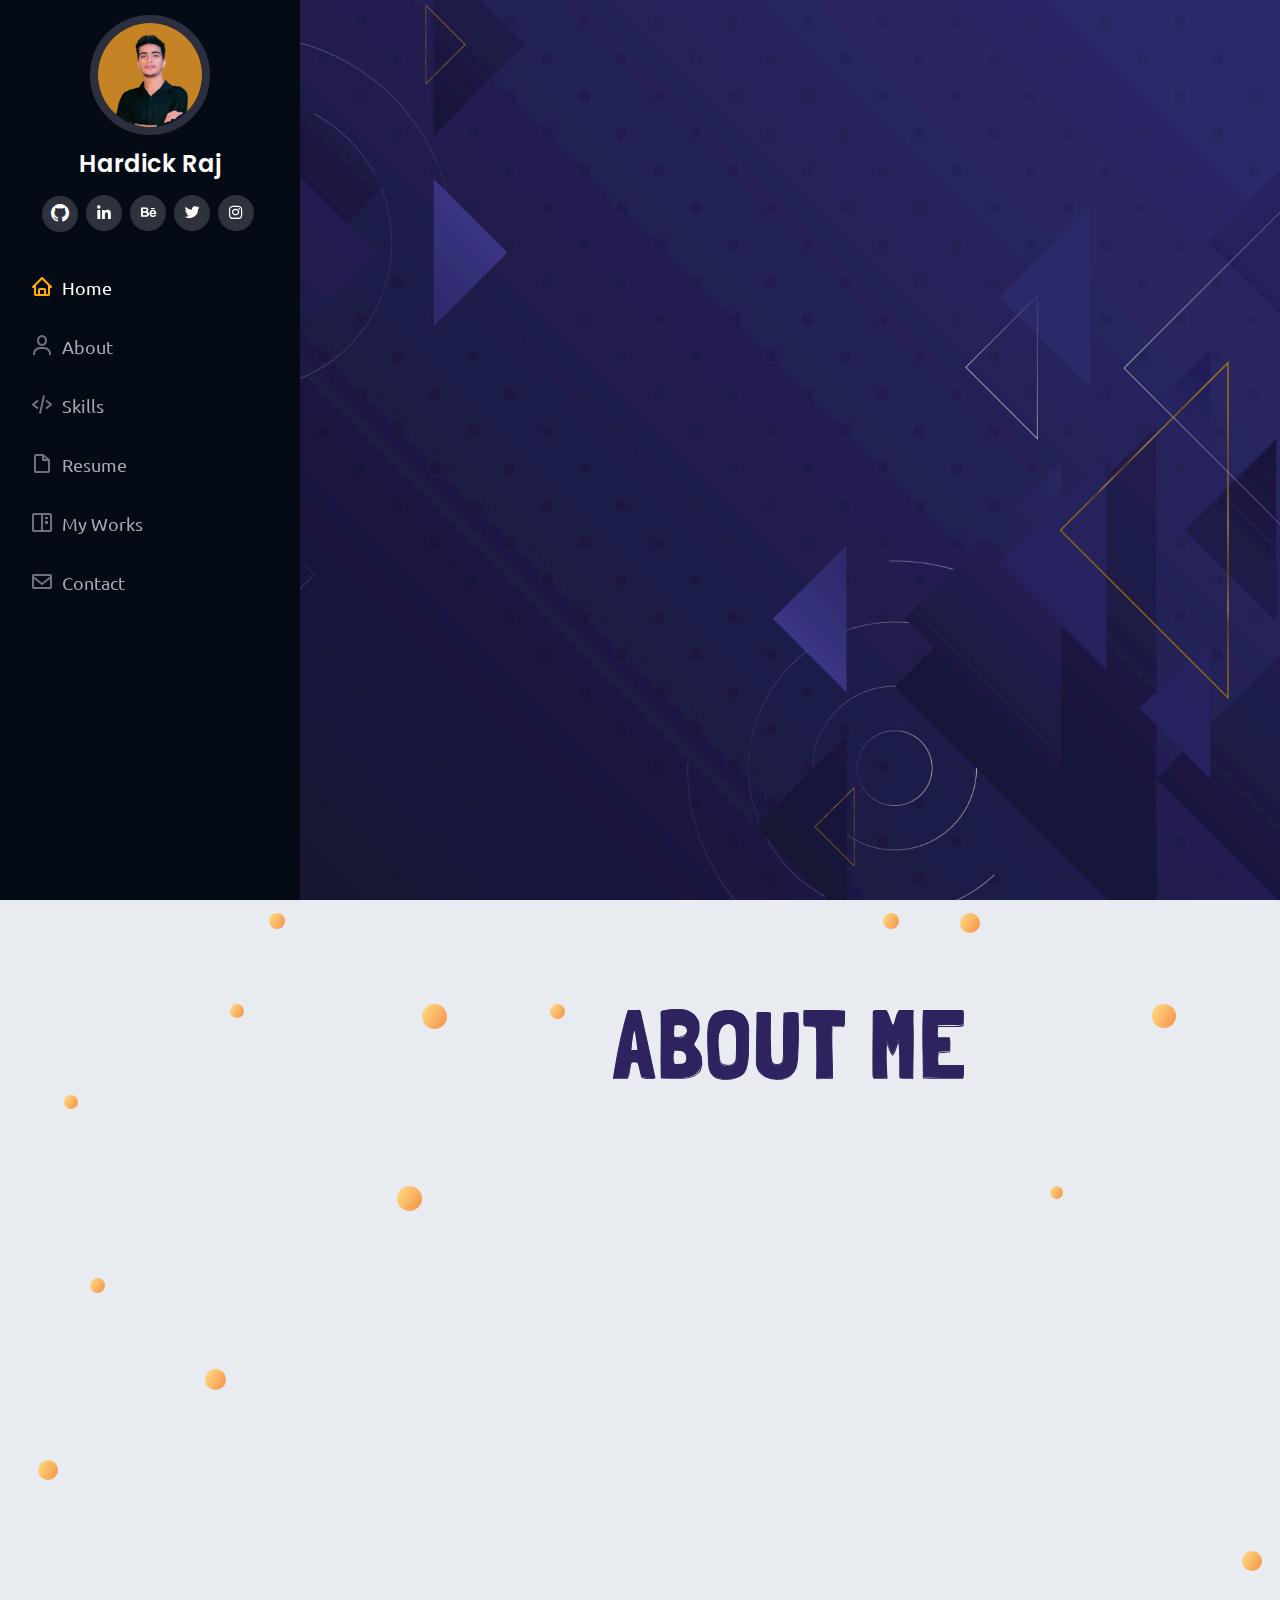
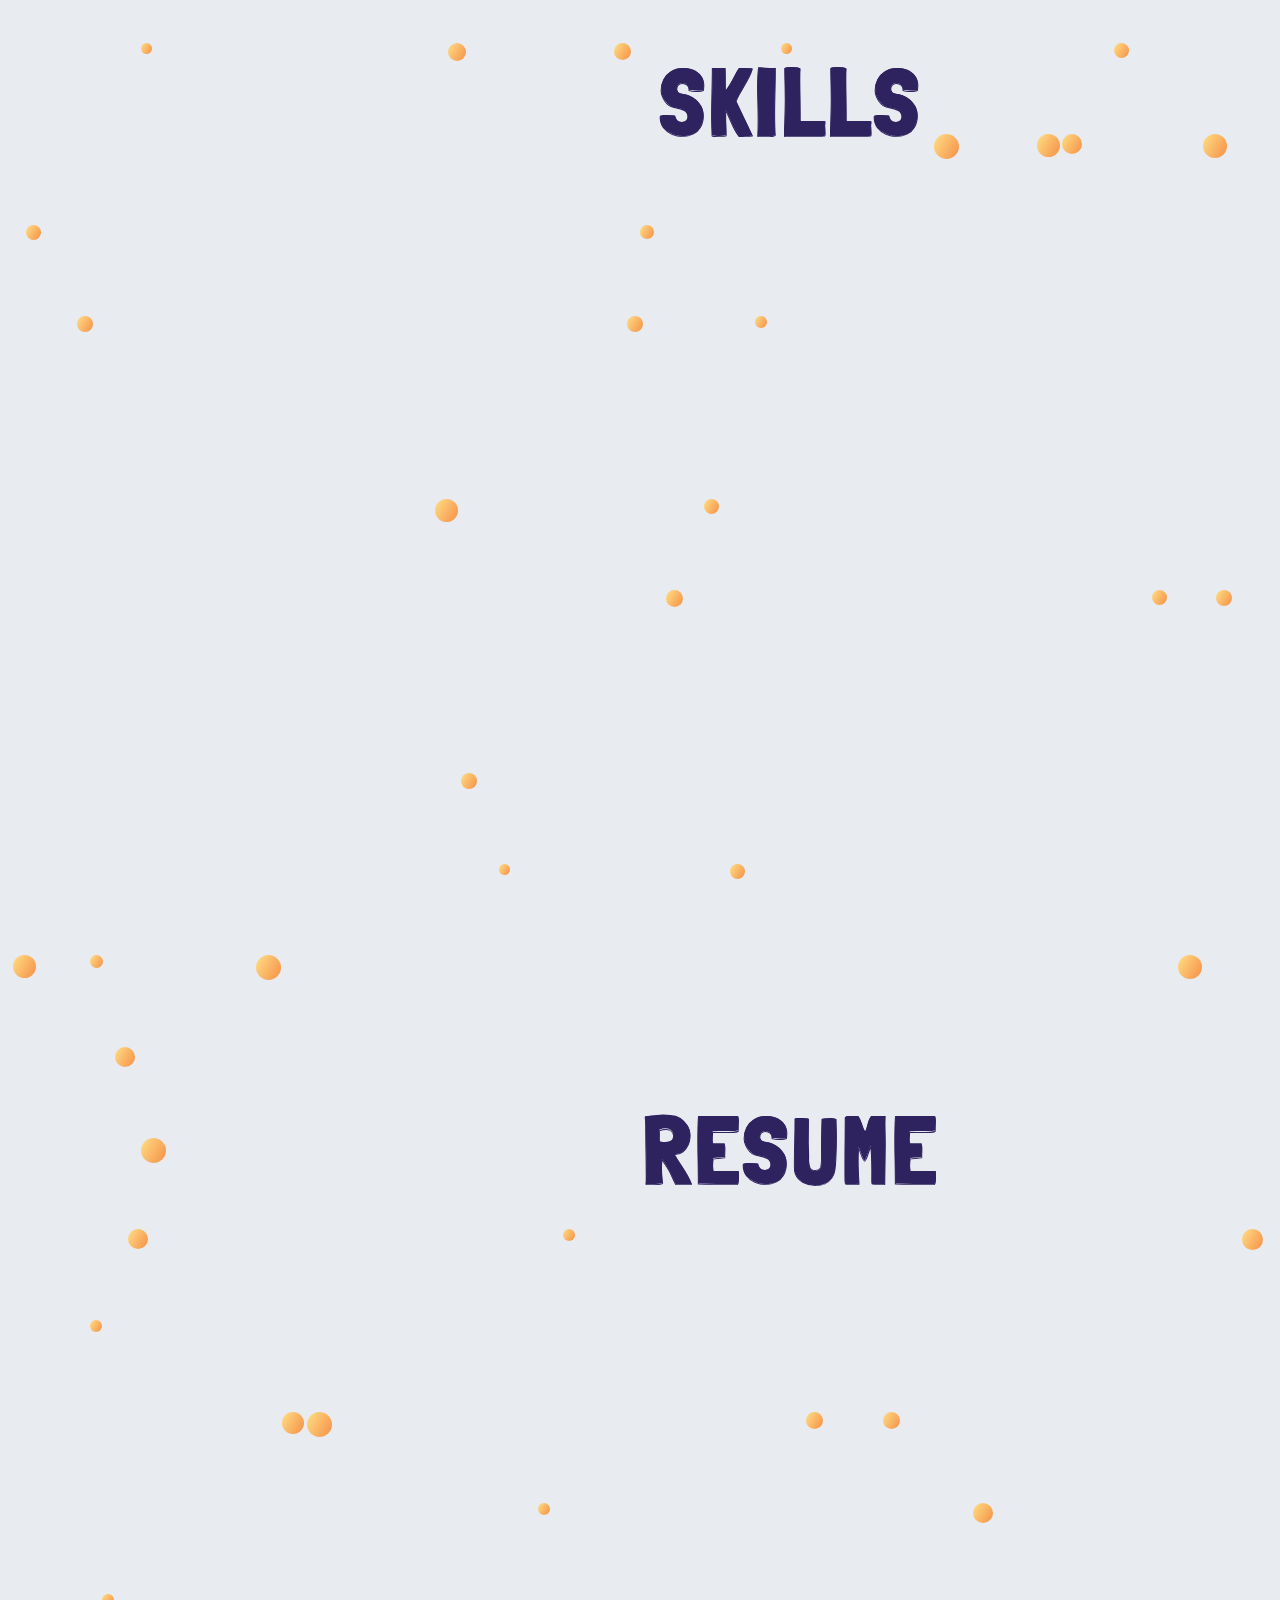
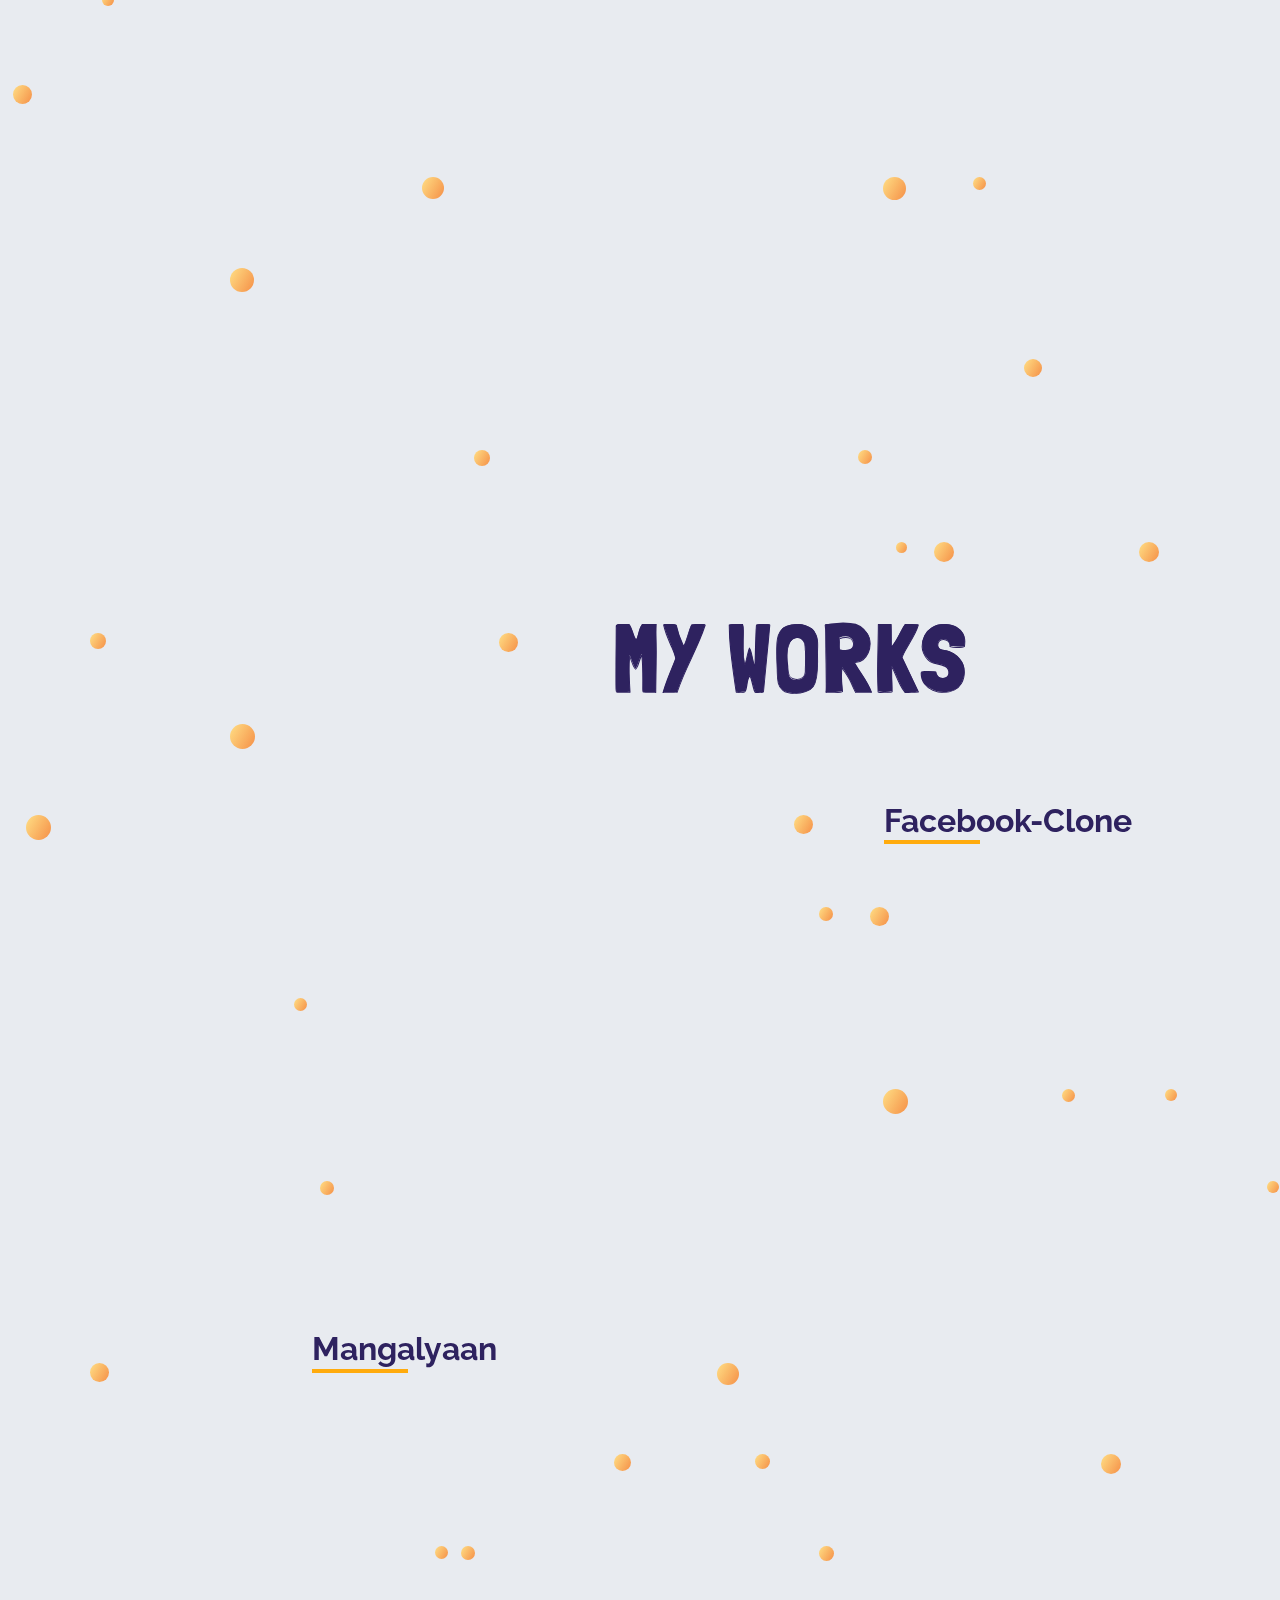
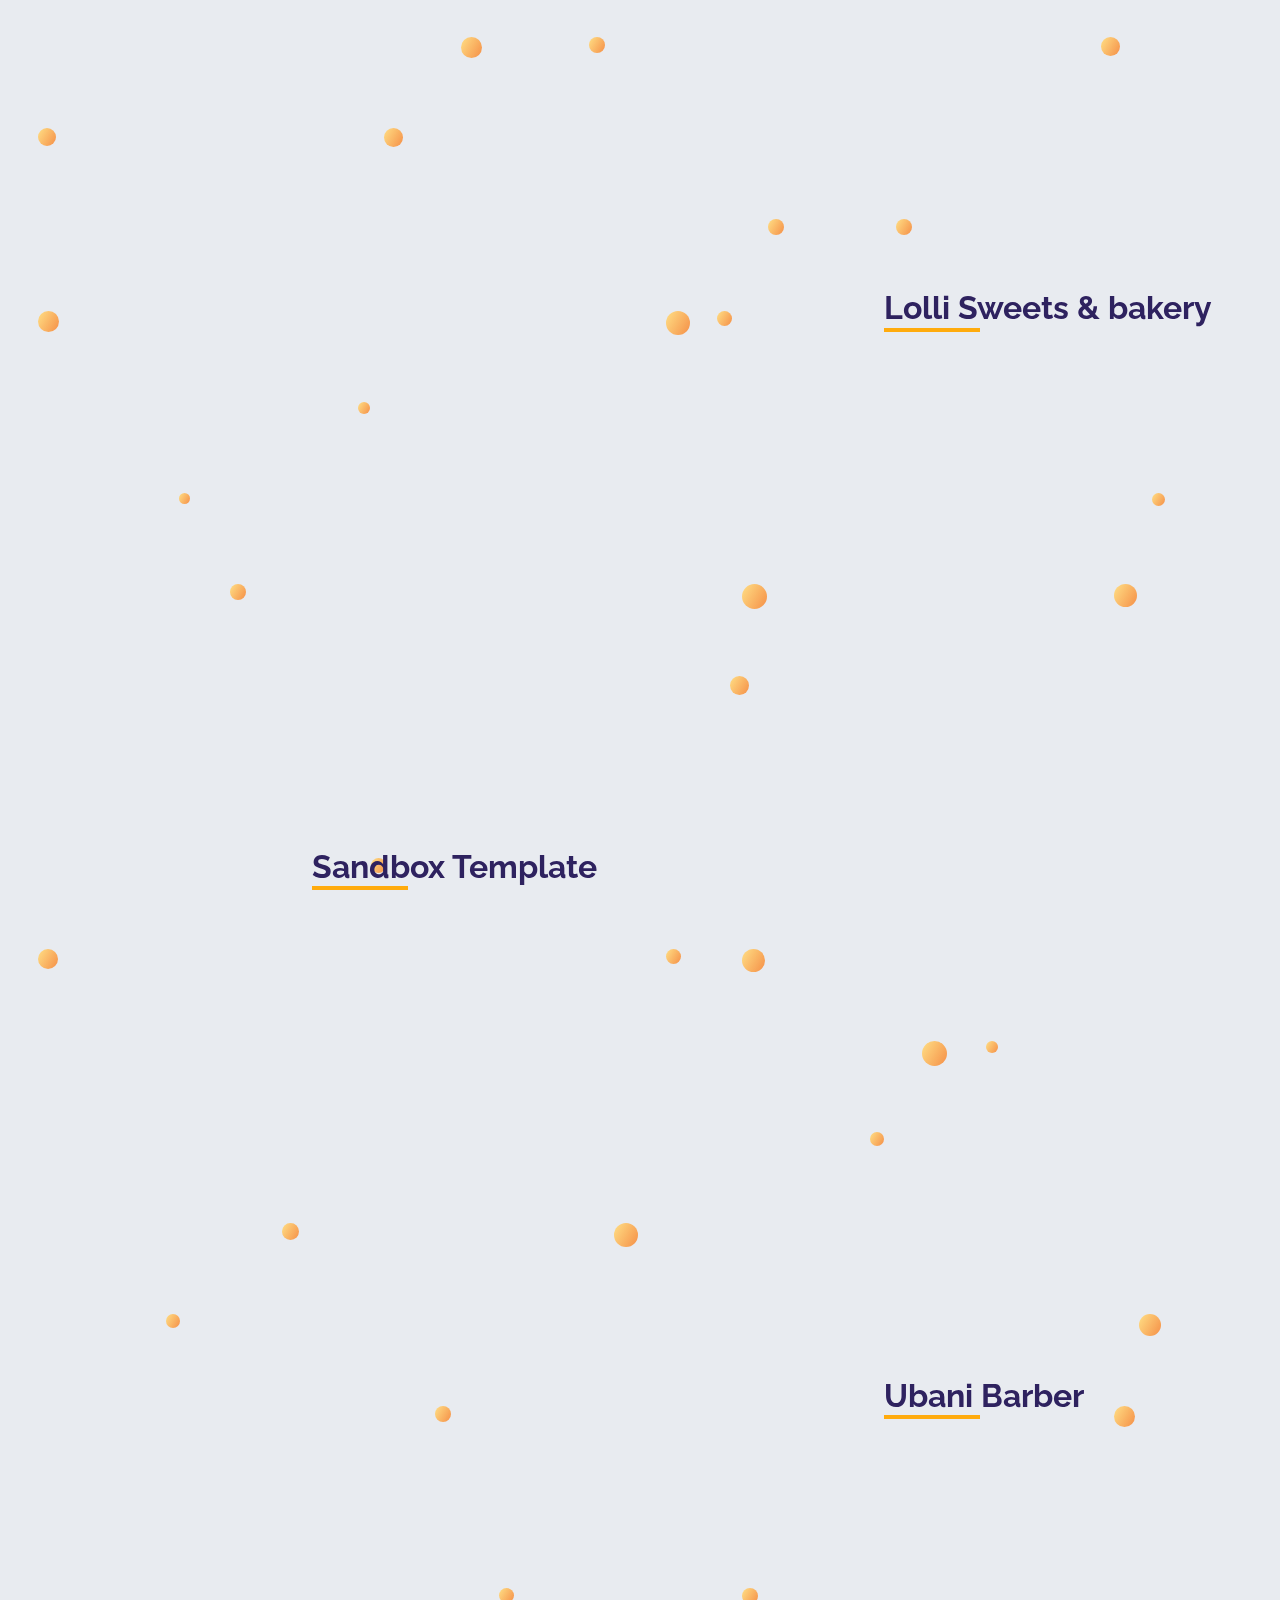
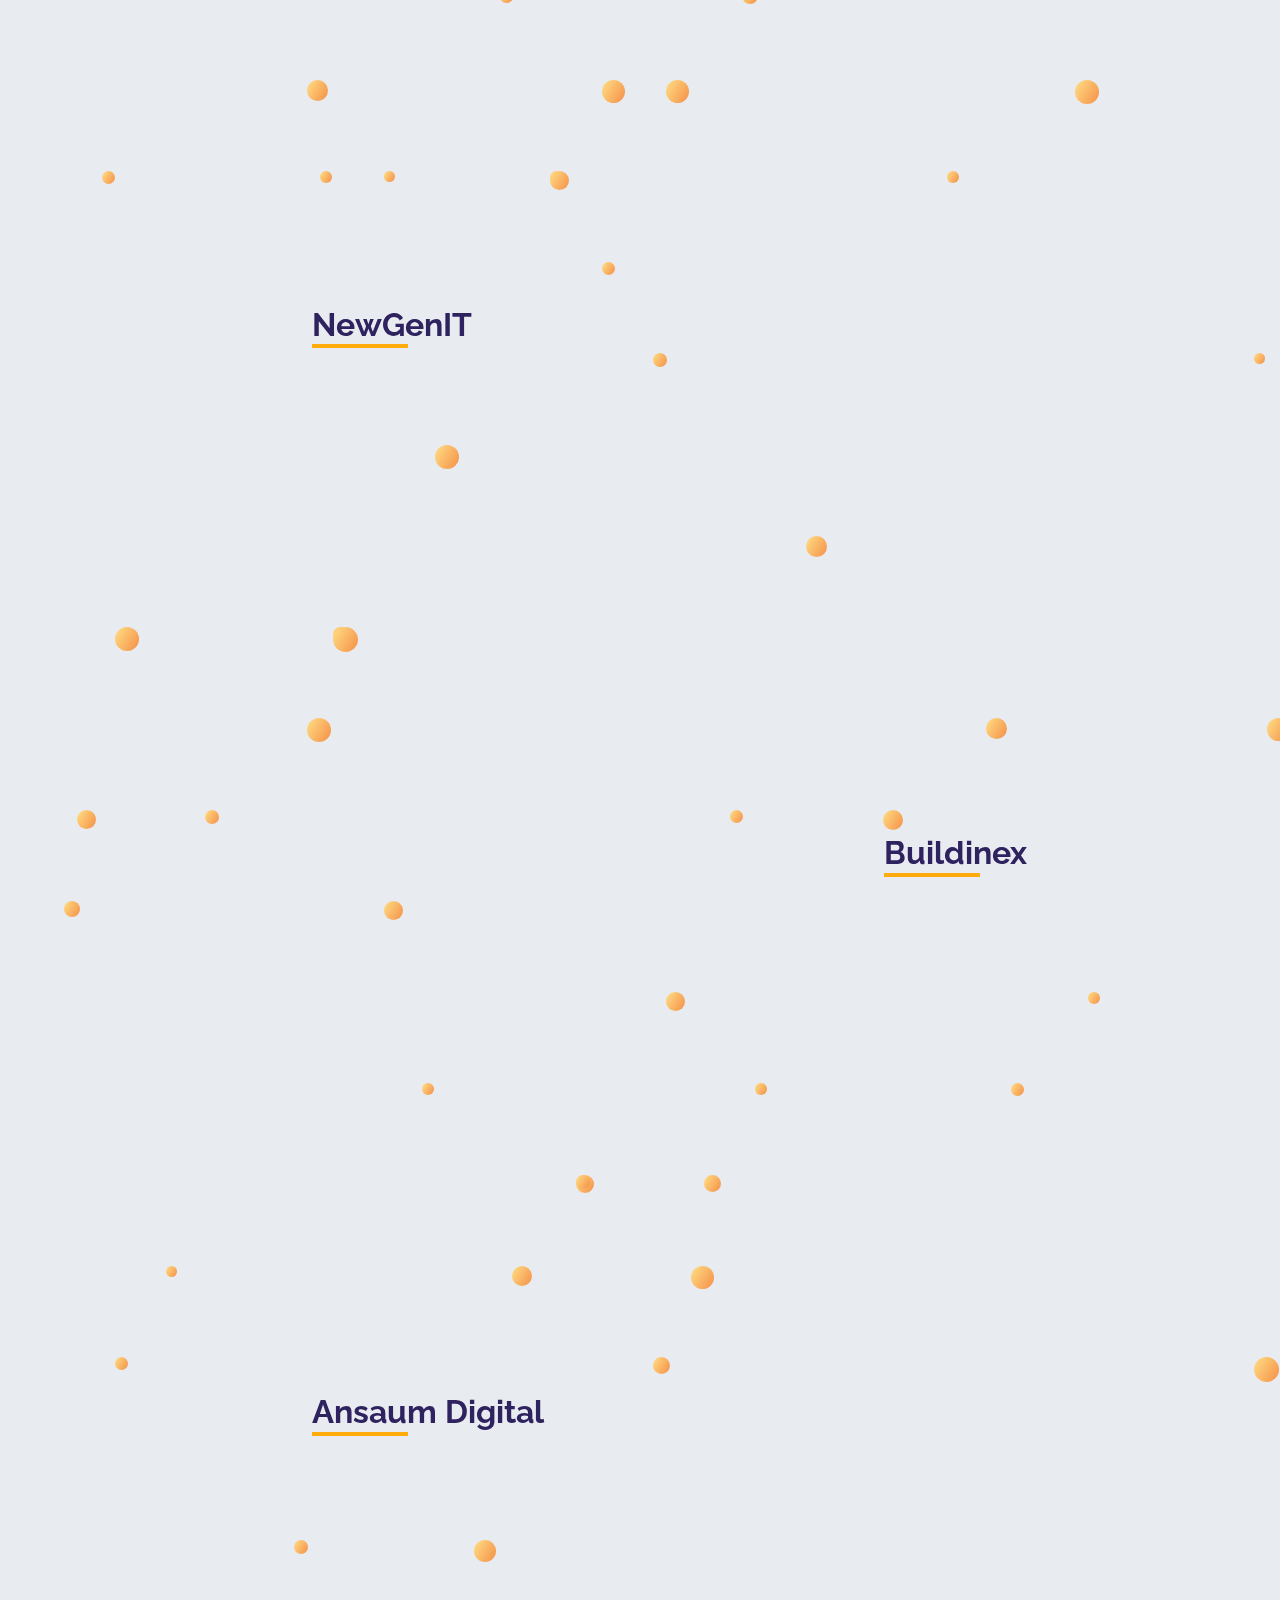
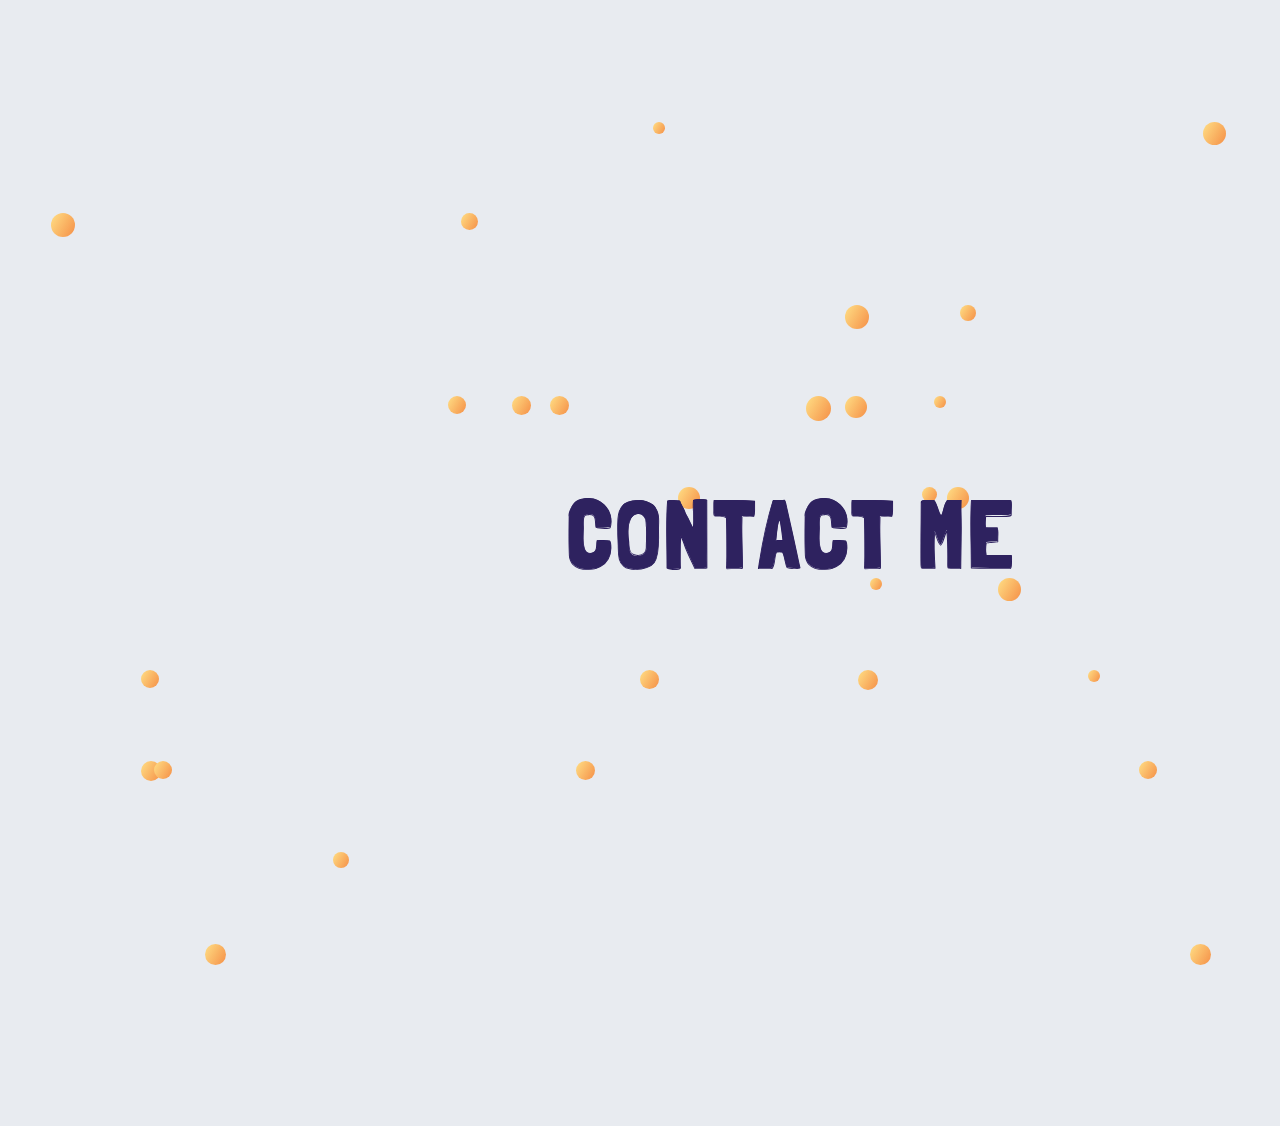
<file: index.html>
<!DOCTYPE html>
<html lang="en">

<head>
  <meta charset="utf-8">
  <meta content="width=device-width, initial-scale=1.0" name="viewport">

  <title>Hardick Raj- Portfolio</title>
  <meta content="" name="description">
  <meta content="" name="keywords">

  <!-- Favicons -->
  <link href="assets/img/favicon.png" rel="icon">
  <link href="assets/img/apple-touch-icon.png" rel="apple-touch-icon">

  <!-- Google Fonts -->
  <link href="https://fonts.googleapis.com/css?family=Open+Sans:300,300i,400,400i,600,600i,700,700i|Raleway:300,300i,400,400i,500,500i,600,600i,700,700i|Poppins:300,300i,400,400i,500,500i,600,600i,700,700i" rel="stylesheet">
  <link href="https://fonts.googleapis.com/css2?family=Ubuntu:wght@300;400;700&display=swap" rel="stylesheet">
  <link href="https://fonts.googleapis.com/css?family=Nunito:400,700|Londrina+Outline|Londrina+Solid" rel="stylesheet">

  <!-- Vendor CSS Files -->
  <link href='https://unpkg.com/boxicons@2.1.2/css/boxicons.min.css' rel='stylesheet'>
  <link rel="stylesheet" href="https://cdn.jsdelivr.net/npm/bootstrap-icons@1.9.1/font/bootstrap-icons.css">
  <link href="assets/vendor/aos/aos.css" rel="stylesheet">
  <link href="assets/vendor/bootstrap/css/bootstrap.min.css" rel="stylesheet">
  <link rel="stylesheet" type="text/css" href="assets/vendor/letterinteraction/swing.css" />
  <link href="assets/vendor/background-particles/style.css" rel="stylesheet">


  <!-- Template Main CSS File -->
  <!-- <link href="assets/css/style.css" rel="stylesheet"> -->
  <link href="assets/css/style.min.css" rel="stylesheet">

  <!-- =======================================================
  * Template Name: iPortfolio - v3.7.0
  * Template URL: https://bootstrapmade.com/iportfolio-bootstrap-portfolio-websites-template/
  * Author: BootstrapMade.com
  * License: https://bootstrapmade.com/license/
  ======================================================== -->
</head>

<body>

  <!-- ======= Mobile nav toggle button ======= -->
  <i class="bi bi-list mobile-nav-toggle d-xl-none"></i>

  <!-- ======= Header ======= -->
  <header id="header">
    <div class="d-flex flex-column">

      <div class="profile">
        <img src="assets/img/profile-img.jpg" alt="" class="img-fluid rounded-circle">
        <h1 class="text-light"><a href="index.html">Hardick Raj</a></h1>
        <div class="social-links mt-3 text-center">
          <a href="https://github.com/hardickraj" target="_blank" class="github" ><i class="bi bi-github" data-aos="zoom-in" data-aos-delay="300"></i></a>
          <a href="https://www.linkedin.com/in/hardickraj/" target="_blank" class="linkedin" ><i class="bx bxl-linkedin" data-aos="zoom-in" data-aos-delay="600"></i></a>
          <a href="https://www.behance.net/hardickraj" target="_blank" class="google-plus" ><i class="bx bxl-behance" data-aos="zoom-in" data-aos-delay="500"></i></a>
          <a href="https://twitter.com/hardickart" target="_blank" class="twitter" ><i class="bx bxl-twitter" data-aos="zoom-in" data-aos-delay="200"></i></a>
          <a href="https://www.instagram.com/hardickart/" target="_blank" class="instagram" ><i class="bx bxl-instagram" data-aos="zoom-in" data-aos-delay="400"></i></a>
        </div>
      </div>

      <nav id="navbar" class="nav-menu navbar">
        <ul>
          <li data-aos="zoom-in" data-aos-delay="400"><a href="#hero" class="nav-link scrollto active"><i class="bx bx-home"></i> <span>Home</span></a></li>
          <li data-aos="zoom-in" data-aos-delay="500"><a href="#about" class="nav-link scrollto"><i class="bx bx-user"></i> <span>About</span></a></li>
          <li data-aos="zoom-in" data-aos-delay="500"><a href="#skills" class="nav-link scrollto"><i class="bx bx-code-alt"></i> <span>Skills</span></a></li>
          <li data-aos="zoom-in" data-aos-delay="600"><a href="#resume" class="nav-link scrollto"><i class="bx bx-file-blank"></i> <span>Resume</span></a></li>
          <li data-aos="zoom-in" data-aos-delay="700"><a href="#portfolio" class="nav-link scrollto"><i class="bx bx-book-content"></i> <span>My Works</span></a></li>
          <li data-aos="zoom-in" data-aos-delay="900"><a href="#contact" class="nav-link scrollto"><i class="bx bx-envelope"></i> <span>Contact</span></a></li>
        </ul>
      </nav><!-- .nav-menu -->
    </div>
  </header><!-- End Header -->

<div class="particles-bg" >

  <!-- ======= Hero Section ======= -->
  <section id="hero" class="d-flex flex-column justify-content-center align-items-center">
    <div class="hero-container" data-aos="fade-in">
      <div class="n-title">
        <div class="an-block"></div>
        <h1><span class="theme-color">H</span>ardick Raj <span class="pop-an"></span></h1>
      </div>
      <p class="mt-3">I'm <span class="typed" data-typed-items="Web Developer, Graphic Designer, Digital Artist"></span></p>
    </div>

    <a href="#portfolio" class="hero-btn mt-4 d-flex align-items-center scrollto"><span>SEE MY WORKS</span><i class="bx bx-chevron-right"></i></a>

  </section><!-- End Hero -->

  <main id="main">

    
    <svg version='1.1' xmlns='http://www.w3.org/2000/svg' style="position: absolute;">
      <defs>
        <filter id='goo'>
          <fegaussianblur in='SourceGraphic' result='blur' stddeviation='10'></fegaussianblur>
          <fecolormatrix in='blur' mode='matrix' result='goo' values='1 0 0 0 0  0 1 0 0 0  0 0 1 0 0  0 0 0 18 -7'></fecolormatrix>
          <feblend in2='goo' in='SourceGraphic'></feblend>
        </filter>
      </defs>
    </svg>
      <span class='particle'></span><span class='particle'></span><span class='particle'></span><span class='particle'></span>
      <span class='particle'></span><span class='particle'></span><span class='particle'></span><span class='particle'></span>
      <span class='particle'></span><span class='particle'></span><span class='particle'></span><span class='particle'></span>
      <span class='particle'></span><span class='particle'></span><span class='particle'></span><span class='particle'></span>
      <span class='particle'></span><span class='particle'></span><span class='particle'></span><span class='particle'></span>
      <span class='particle'></span>
      <span class='particle'></span><span class='particle'></span><span class='particle'></span><span class='particle'></span>
      <span class='particle'></span><span class='particle'></span><span class='particle'></span><span class='particle'></span>
      <span class='particle'></span><span class='particle'></span><span class='particle'></span><span class='particle'></span>
      <span class='particle'></span><span class='particle'></span><span class='particle'></span><span class='particle'></span>
      <span class='particle'></span><span class='particle'></span><span class='particle'></span><span class='particle'></span>
      <span class='particle'></span>
      <span class='particle'></span><span class='particle'></span><span class='particle'></span><span class='particle'></span>
      <span class='particle'></span><span class='particle'></span><span class='particle'></span><span class='particle'></span>
      <span class='particle'></span><span class='particle'></span><span class='particle'></span><span class='particle'></span>
      <span class='particle'></span><span class='particle'></span><span class='particle'></span><span class='particle'></span>
      <span class='particle'></span><span class='particle'></span><span class='particle'></span><span class='particle'></span>
      <span class='particle'></span><span class='particle'></span><span class='particle'></span><span class='particle'></span>
      <span class='particle'></span><span class='particle'></span><span class='particle'></span><span class='particle'></span>
      <span class='particle'></span><span class='particle'></span><span class='particle'></span><span class='particle'></span>
      <span class='particle'></span><span class='particle'></span><span class='particle'></span><span class='particle'></span>
      <span class='particle'></span><span class='particle'></span><span class='particle'></span><span class='particle'></span>
      <span class='particle'></span><span class='particle'></span><span class='particle'></span><span class='particle'></span>
      <span class='particle'></span><span class='particle'></span><span class='particle'></span>
      <span class='particle'></span><span class='particle'></span><span class='particle'></span><span class='particle'></span>
      <span class='particle'></span><span class='particle'></span><span class='particle'></span><span class='particle'></span>
      <span class='particle'></span><span class='particle'></span><span class='particle'></span><span class='particle'></span>
      <span class='particle'></span><span class='particle'></span><span class='particle'></span><span class='particle'></span>
      <span class='particle'></span><span class='particle'></span><span class='particle'></span><span class='particle'></span>
      <span class='particle'></span><span class='particle'></span><span class='particle'></span><span class='particle'></span>
      <span class='particle'></span><span class='particle'></span><span class='particle'></span><span class='particle'></span>
      <span class='particle'></span><span class='particle'></span><span class='particle'></span><span class='particle'></span>
      <span class='particle'></span><span class='particle'></span><span class='particle'></span><span class='particle'></span>
      <span class='particle'></span><span class='particle'></span><span class='particle'></span><span class='particle'></span>
      <span class='particle'></span><span class='particle'></span><span class='particle'></span><span class='particle'></span>
      <span class='particle'></span><span class='particle'></span><span class='particle'></span><span class='particle'></span>
      <span class='particle'></span><span class='particle'></span><span class='particle'></span><span class='particle'></span>
      <span class='particle'></span><span class='particle'></span><span class='particle'></span><span class='particle'></span>
      <span class='particle'></span><span class='particle'></span><span class='particle'></span><span class='particle'></span>
      <span class='particle'></span><span class='particle'></span><span class='particle'></span><span class='particle'></span>
      <span class='particle'></span><span class='particle'></span><span class='particle'></span><span class='particle'></span>
      <span class='particle'></span><span class='particle'></span><span class='particle'></span><span class='particle'></span>
      <span class='particle'></span><span class='particle'></span><span class='particle'></span><span class='particle'></span>
      <span class='particle'></span><span class='particle'></span><span class='particle'></span><span class='particle'></span>
      <span class='particle'></span><span class='particle'></span><span class='particle'></span><span class='particle'></span>
      <span class='particle'></span><span class='particle'></span><span class='particle'></span><span class='particle'></span>
      <span class='particle'></span><span class='particle'></span><span class='particle'></span><span class='particle'></span>
      <span class='particle'></span><span class='particle'></span><span class='particle'></span><span class='particle'></span>
      <span class='particle'></span><span class='particle'></span><span class='particle'></span><span class='particle'></span>
      <span class='particle'></span><span class='particle'></span><span class='particle'></span><span class='particle'></span>
      <span class='particle'></span><span class='particle'></span><span class='particle'></span><span class='particle'></span>
      <span class='particle'></span><span class='particle'></span><span class='particle'></span><span class='particle'></span>


    <!-- ======= About Section ======= -->
    <section id="about" class="about">

      <div class="container">

        <!-- <div class="section-title">
          <h2 class="title-an mb-2">About</h2>
          <div class="title-bar mb-5"></div>
        </div> -->

        <!-- <div class="content content--layout"> -->
          <div class="section-title-int mb-5 pb-3">
            <h2 class="word word--swing">About&nbsp;Me</h2>
          </div>
        <!-- </div> -->

        <div class="row justify-content-between align-items-center">
          <div class="col-lg-3 glow-an about-img" data-aos="zoom-in" data-aos-delay="300">
            <img src="assets/img/profile-img.jpg" class="img-fluid" alt="">
            <div class="glow-wrap">
              <i class="glow"></i>
            </div>
          </div>
          <div class="col-lg-8 pt-4 pt-lg-0 content">
            <h3 class="mt-2 theme-color" data-aos="fade-down" data-aos-delay="100">Hello !!</h3>
            <p class="mt-4" data-aos="fade-down" data-aos-delay="200">
              I'm a Front-End Developer and Graphic Designer from New Delhi, India. I've completed Diploma in Graphic Designing & Web Designing and Development. I'm a fresher but I've confidence to say that I'm well skilled at what I do and I'm seeking for opportunities to learn more about programming and development.<br>I consider myself creative, open minded & disciplined person and have a strong passion for Art & Illustrations too.
            </p>
          </div>
        </div>

      </div>
    </section><!-- End About Section -->


    <!-- Skills Section Start -->

    <section id="skills" class="skills section-bg">
      <div class="container">

        <!-- <div class="section-title">
          <h2 class="mb-2">Software Skills</h2>
          <div class="title-bar"></div>
        </div> -->
        <div class="section-title-int mb-5 pb-3">
          <h2 class="word word--swing">Skills</h2>
          <!-- <h2 class="word word--swing word--swing-two">Skills</h2> -->
        </div>

        <div class="row justify-content-around align-items-center">

          <div class="col-6 col-md-4 col-lg-3 mt-5 pt-4 d-flex justify-content-center" data-aos="fade-up">

            <div class="skill">
              <div class="outer">
                <div class="inner">
                  85<span>%</span>
                </div>
              </div>
              <h4 class="pt-3">HTML</h4>

              <svg class="svg-2" xmlns="http://www.w3.org/2000/svg" version="1.1" width="160px" height="160px">
                <defs>
                  <linearGradient id="GradientColor">
                    <stop offset="0%" stop-color="#f1b409" />
                    <stop offset="100%" stop-color="#f18e14" />
                  </linearGradient>
                </defs>
                <circle class="c-one" cx="80" cy="80" r="70" stroke-linecap="round" />
              </svg>

            </div>
            
          </div><!-- col -->

          <div class="col-6 col-md-4 col-lg-3 mt-5 pt-4 d-flex justify-content-center" data-aos="fade-up" data-aos-delay="100">
            <div class="skill skill-2">
              <div class="outer">
                <div class="inner">
                  85<span>%</span>
                </div>
              </div>
              <h4 class="pt-3">CSS</h4>

              <svg class="svg-2" xmlns="http://www.w3.org/2000/svg" version="1.1" width="160px" height="160px">
                <defs>
                  <linearGradient id="GradientColor">
                    <stop offset="0%" stop-color="#f1b409" />
                    <stop offset="100%" stop-color="#f18e14" />
                  </linearGradient>
                </defs>
                <circle class="c-one" cx="80" cy="80" r="70" stroke-linecap="round" />
              </svg>

            </div>
          </div><!-- col -->

          <div class="col-6 col-md-4 col-lg-3 mt-5 pt-4 d-flex justify-content-center" data-aos="fade-up" data-aos-delay="200">
            <div class="skill">
              <div class="outer">
                <div class="inner">
                  80<span>%</span>
                </div>
              </div>
              <h4 class="pt-3">BOOTSTRAP</h4>

              <svg class="svg-2" xmlns="http://www.w3.org/2000/svg" version="1.1" width="160px" height="160px">
                <defs>
                  <linearGradient id="GradientColor">
                    <stop offset="0%" stop-color="#f1b409" />
                    <stop offset="100%" stop-color="#f18e14" />
                  </linearGradient>
                </defs>
                <circle class="c-two" cx="80" cy="80" r="70" stroke-linecap="round" />
              </svg>

            </div>
          </div><!-- col -->

          <div class="col-6 col-md-4 col-lg-3 mt-5 pt-4 d-flex justify-content-center" data-aos="fade-up" data-aos-delay="200">
            <div class="skill">
              <div class="outer">
                <div class="inner">
                  80<span>%</span>
                </div>
              </div>
              <h4 class="pt-3">TAILWIND CSS</h4>

              <svg class="svg-2" xmlns="http://www.w3.org/2000/svg" version="1.1" width="160px" height="160px">
                <defs>
                  <linearGradient id="GradientColor">
                    <stop offset="0%" stop-color="#f1b409" />
                    <stop offset="100%" stop-color="#f18e14" />
                  </linearGradient>
                </defs>
                <circle class="c-two" cx="80" cy="80" r="70" stroke-linecap="round" />
              </svg>

            </div>
          </div><!-- col -->

          <div class="col-6 col-md-4 col-lg-3 mt-5 pt-4 d-flex justify-content-center" data-aos="fade-up">
            <div class="skill">
              <div class="outer">
                <div class="inner">
                  70<span>%</span>
                </div>
              </div>
              <h4 class="pt-3">JAVASCRIPT</h4>

              <svg class="svg-2" xmlns="http://www.w3.org/2000/svg" version="1.1" width="160px" height="160px">
                <defs>
                  <linearGradient id="GradientColor">
                    <stop offset="0%" stop-color="#f1b409" />
                    <stop offset="100%" stop-color="#f18e14" />
                  </linearGradient>
                </defs>
                <circle class="c-four" cx="80" cy="80" r="70" stroke-linecap="round" />
              </svg>

            </div>
          </div><!-- col -->

          <div class="col-6 col-md-4 col-lg-3 mt-5 pt-4 d-flex justify-content-center" data-aos="fade-up">
            <div class="skill">
              <div class="outer">
                <div class="inner">
                  70<span>%</span>
                </div>
              </div>
              <h4 class="pt-3">JQUERY</h4>

              <svg class="svg-2" xmlns="http://www.w3.org/2000/svg" version="1.1" width="160px" height="160px">
                <defs>
                  <linearGradient id="GradientColor">
                    <stop offset="0%" stop-color="#f1b409" />
                    <stop offset="100%" stop-color="#f18e14" />
                  </linearGradient>
                </defs>
                <circle class="c-four" cx="80" cy="80" r="70" stroke-linecap="round" />
              </svg>

            </div>
          </div><!-- col -->

          <div class="col-6 col-md-4 col-lg-3 mt-5 pt-4 d-flex justify-content-center" data-aos="fade-up" data-aos-delay="300">
            <div class="skill">
              <div class="outer">
                <div class="inner">
                  65<span>%</span>
                </div>
              </div>
              <h4 class="pt-3">WORDPRESS</h4>

              <svg class="svg-2" xmlns="http://www.w3.org/2000/svg" version="1.1" width="160px" height="160px">
                <defs>
                  <linearGradient id="GradientColor">
                    <stop offset="0%" stop-color="#f1b409" />
                    <stop offset="100%" stop-color="#f18e14" />
                  </linearGradient>
                </defs>
                <circle class="c-three" cx="80" cy="80" r="70" stroke-linecap="round" />
              </svg>

            </div>
          </div><!-- col -->

          <div class="col-6 col-md-4 col-lg-3 mt-5 pt-4 d-flex justify-content-center" data-aos="fade-up">
            <div class="skill">
              <div class="outer">
                <div class="inner">
                  50<span>%</span>
                </div>
              </div>
              <h4 class="pt-3">GITHUB</h4>

              <svg class="svg-2" xmlns="http://www.w3.org/2000/svg" version="1.1" width="160px" height="160px">
                <defs>
                  <linearGradient id="GradientColor">
                    <stop offset="0%" stop-color="#f1b409" />
                    <stop offset="100%" stop-color="#f18e14" />
                  </linearGradient>
                </defs>
                <circle class="c-five" cx="80" cy="80" r="70" stroke-linecap="round" />
              </svg>

            </div>
          </div><!-- col -->

          <div class="col-6 col-md-4 col-lg-3 mt-5 pt-4 d-flex justify-content-center" data-aos="fade-up" data-aos-delay="100">
            <div class="skill">
              <div class="outer">
                <div class="inner">
                  85<span>%</span>
                </div>
              </div>
              <h4 class="pt-3">PHOTOSHOP</h4>

              <svg class="svg-2" xmlns="http://www.w3.org/2000/svg" version="1.1" width="160px" height="160px">
                <defs>
                  <linearGradient id="GradientColor">
                    <stop offset="0%" stop-color="#f1b409" />
                    <stop offset="100%" stop-color="#f18e14" />
                  </linearGradient>
                </defs>
                <circle class="c-one" cx="80" cy="80" r="70" stroke-linecap="round" />
              </svg>

            </div>
          </div><!-- col -->

          <div class="col-6 col-md-4 col-lg-3 mt-5 pt-4 d-flex justify-content-center" data-aos="fade-up" data-aos-delay="200">
            <div class="skill">
              <div class="outer">
                <div class="inner">
                  85<span>%</span>
                </div>
              </div>
              <h4 class="pt-3">ILLUSTRATOR</h4>

              <svg class="svg-2" xmlns="http://www.w3.org/2000/svg" version="1.1" width="160px" height="160px">
                <defs>
                  <linearGradient id="GradientColor">
                    <stop offset="0%" stop-color="#f1b409" />
                    <stop offset="100%" stop-color="#f18e14" />
                  </linearGradient>
                </defs>
                <circle class="c-one" cx="80" cy="80" r="70" stroke-linecap="round" />
              </svg>

            </div>
          </div><!-- col -->

          <div class="col-6 col-md-4 col-lg-3 mt-5 pt-4 d-flex justify-content-center" data-aos="fade-up" data-aos-delay="300">
            <div class="skill">
              <div class="outer">
                <div class="inner">
                  70<span>%</span>
                </div>
              </div>
              <h4 class="pt-3">CORELDRAW</h4>

              <svg class="svg-2" xmlns="http://www.w3.org/2000/svg" version="1.1" width="160px" height="160px">
                <defs>
                  <linearGradient id="GradientColor">
                    <stop offset="0%" stop-color="#f1b409" />
                    <stop offset="100%" stop-color="#f18e14" />
                  </linearGradient>
                </defs>
                <circle class="c-four" cx="80" cy="80" r="70" stroke-linecap="round" />
              </svg>

            </div>
          </div><!-- col -->

          <div class="col-6 col-md-4 col-lg-3 mt-5 pt-4 d-flex justify-content-center" data-aos="fade-up">
            <div class="skill">
              <div class="outer">
                <div class="inner">
                  70<span>%</span>
                </div>
              </div>
              <h4 class="pt-3">ANIMATE CC</h4>

              <svg class="svg-2" xmlns="http://www.w3.org/2000/svg" version="1.1" width="160px" height="160px">
                <defs>
                  <linearGradient id="GradientColor">
                    <stop offset="0%" stop-color="#f1b409" />
                    <stop offset="100%" stop-color="#f18e14" />
                  </linearGradient>
                </defs>
                <circle class="c-four" cx="80" cy="80" r="70" stroke-linecap="round" />
              </svg>

            </div>
          </div><!-- col -->

        </div><!-- row -->

      </div>
    </section><!-- End Skills Section -->

    <!-- ======= Resume Section ======= -->
    <section id="resume" class="resume">
      <div class="container">

        <div class="section-title-int mb-5 pb-3">
          <h2 class="word word--swing">Resume</h2>
        </div>

        <div class="row">
          <div class="col-lg-6">
            
            <div data-aos="fade-up" data-aos-delay="100">
              <h3 class="resume-title">Sumary</h3>
              <div class="resume-item pb-0">
                <h4>hardick Raj</h4>
                <p><em>Web Developer, Creative Graphics Designer & Digital Artist.</em><br>A tech enthusiast always eager to learn something new.</p>
                <ul>
                  <li>New Delhi, India</li>
                  <li><a href="tel:">+91 763 489 5850</a></li>
                  <li><a href="mailto:">rajhardick1@gmail.com</a></li>
                </ul>
              </div>
            </div>

            <div data-aos="fade-up" data-aos-delay="300">
              <h3 class="resume-title">Award(s) Recieved</h3>
              <div class="resume-item">
                <h4>Creative Minds 2020 - Delhi</h4>
                <h5>First Prize</h5>
                <p><em>Social Media Post Design</em></p>
                <p>The work was to design 4 Social media Creatives, Facebook post; Facebook page banner; Instagram post; Instagram story.</p>
              </div>
            </div>

          </div><!-- col-lg-6 -->

          <div class="col-lg-6">

            <div data-aos="fade-up" data-aos-delay="200">
              <div class="resume-item">
                <h4>Diploma in graphic design & web development</h4>
                <h5>2020 - 2022</h5>
                <p><em>Arena Animation, Noida</em></p>
              </div>
            </div>

            <div data-aos="fade-up" data-aos-delay="100">
              <h3 class="resume-title">Education</h3>
              <div class="resume-item">
                <h4>Bachelor Of science in Chemistry Hons.</h4>
                <h5>2020 - Present</h5>
                <p><em>Magadh University, Gaya</em></p>
              </div>
            </div>

            <div data-aos="fade-up" data-aos-delay="300">
              <div class="resume-item">
                <h4>Intermediate</h4>
                <h5>2018 - 2020</h5>
                <p><em>BSEB, Patna</em></p>
              </div>
            </div>

            <div data-aos="fade-up" data-aos-delay="400">
              <div class="resume-item">
                <h4>Matriculation</h4>
                <h5>2016 - 2018</h5>
                <p><em>BSEB, Patna</em></p>
              </div>
            </div>
             
          </div><!-- col-lg-6 -->

        </div>

        <div class="col-10 col-sm-8 col-md-6 col-xxl-4 mt-5 resume-download" data-aos="fade-right" data-aos-delay="200">
          <a href="https://drive.google.com/file/d/1saqm6rM3YTs-PVjVstm7TSAmQAbIRbP6/view?usp=sharing" target="_blank" class="hero-btn mt-4 d-flex align-items-center justify-content-center"><span>DOWNLOAD RESUME</span><i class="bx bx-chevron-right"></i></a>
        </div>

      </div>
    </section><!-- End Resume Section -->

    <!-- ======= Portfolio Section ======= -->
    <section id="portfolio" class="portfolio section-bg">
      <div class="container">

        <div class="section-title-int mb-5 pb-3">
          <h2 class="word word--swing">My&nbsp;Works</h2>
        </div>

        <div class="row justify-content-between align-items-centr pt-3">

          <div class="col-lg-6">
            <div class="portfolio-thumbnail facebook-thumbnail" data-aos="zoom-out">
              <img src="assets/img/portfolio/facebook-thumbnail.png" alt="" class="w-100">
              <div class="feature-logo"><img src="assets/img/featured-logo.png" alt=""></div>
            </div>
          </div>

          <div class="col-lg-5">
            <h3 class="heading portfolio-heading fs-2 mt-3">Facebook-Clone</h3>
            <p class="my-4" data-aos="fade-down">Facebook clone is my personal project for practice and exercise purpose and also to showcase my skills and learnings. Site is full responsive in all device width. This is a frontend website made using HTML, CSS and Javascript. Used TailwindCSS for css framework. Used Vite for the local server and to build the site for deployment.</p>
            <div class="row mb-5">
              <div class="col portfolio-logo " data-aos="zoom-in"><img src="assets/img/tailwindcss-logo.png" alt="" class="w-100"></div>
              <div class="col portfolio-logo " data-aos="zoom-in" data-aos-delay="100"><img src="assets/img/vite-logo.png" alt="" class="w-100"></div>
              <div class="col portfolio-logo " data-aos="zoom-in" data-aos-delay="200"><img src="assets/img/javascript-logo.png" alt="" class="w-100"></div>
            </div>
            <div data-aos="fade-right" data-aos-delay="300">
              <a href="https://hardickraj.github.io/facebook-clone/" target="_blank" class="hero-btn portfolio-btn">Visit Project <i class="bi bi-box-arrow-up-right"></i></a>
            </div>
          </div>

        </div>

        <div class="row justify-content-between align-items-centr pt-5 mt-4">

          <div class="col-lg-6">
            <div class="portfolio-thumbnail facebook-thumbnail" data-aos="zoom-out">
              <img src="assets/img/portfolio/mangalyaan-thumbnail.png" alt="" class="w-100">
              <div class="feature-logo"><img src="assets/img/featured-logo.png" alt=""></div>
            </div>
          </div>

          <div class="col-lg-5 order-lg-first">
            <h3 class="heading portfolio-heading fs-2 mt-3">Mangalyaan</h3>
            <p class="my-4" data-aos="fade-down">Mangalyaan is a storytelling website for the Spacecraft 'Mangalyaan' that was sent to mars by ISRO (Indian Space Research Organisation). This website is my personal project. I had created this website for a website design competition held in my institute. Project is made frontend and is created using HTML, TailwindCSS and JavaScript.</p>
            <div class="row mb-5">
              <div class="col portfolio-logo " data-aos="zoom-in"><img src="assets/img/tailwindcss-logo.png" alt="" class="w-100"></div>
              <div class="col portfolio-logo " data-aos="zoom-in" data-aos-delay="100"><img src="assets/img/vite-logo.png" alt="" class="w-100"></div>
              <div class="col portfolio-logo " data-aos="zoom-in" data-aos-delay="200"><img src="assets/img/javascript-logo.png" alt="" class="w-100"></div>
            </div>
            <div data-aos="fade-right" data-aos-delay="300">
              <a href="https://hardickraj.github.io/mangalyaan/" target="_blank" class="hero-btn portfolio-btn">Visit Project <i class="bi bi-box-arrow-up-right"></i></a>
            </div>
          </div>

        </div>

        <div class="row justify-content-between align-items-centr pt-5 mt-4">

          <div class="col-lg-6">
            <div class="portfolio-thumbnail" data-aos="zoom-out">
              <img src="assets/img/portfolio/lolli-sweets-thumbnail.png" alt="" class="w-100">
            </div>
          </div>

          <div class="col-lg-5">
            <h3 class="heading portfolio-heading fs-2 mt-3">Lolli Sweets & bakery</h3>
            <p class="my-4" data-aos="fade-down">Lolli Sweets & Bakery is a Freelance work that I did for a client. My client really liked the output. It is an imaginary brand. It is a brand store that sells sweets and bakery items. I have designed the UI of this website and then converted it into code using HTML & CSS. Website has several pages. Website has some cool hover efects and I've also added a small video.</p>
            <div class="row mb-5">
              <div class="col portfolio-logo " data-aos="zoom-in"><img src="assets/img/html-logo.png" alt="" class="w-100"></div>
              <div class="col portfolio-logo " data-aos="zoom-in" data-aos-delay="100"><img src="assets/img/css-logo.png" alt="" class="w-100"></div>
              <div class="col portfolio-logo "></div>
            </div>

            <div data-aos="fade-right" data-aos-delay="300">
              <a href="lollisweets.html" class="hero-btn portfolio-btn">See Project <i class="bi bi-arrow-right-circle-fill"></i></a>
            </div>

          </div>

        </div>

        <div class="row justify-content-between align-items-centr pt-5 mt-4">

          <div class="col-lg-6">
            <div class="portfolio-thumbnail" data-aos="zoom-out">
              <img src="assets/img/portfolio/sandbox-thumbnail-01.png" alt="" class="w-100">
            </div>
          </div>

          <div class="col-lg-5 order-lg-first">
            <h3 class="heading portfolio-heading fs-2 mt-3">Sandbox Template</h3>
            <p class="my-4" data-aos="fade-down">This Sandbox website is designed by myself using Bootstrap latest version. Website is full responsive on every devices & platforms. I've added some cool hover animations & on-scroll animation. This was only for practice and exercise purpose, original design/website is owned by respective owner.</p>
            <div class="row mb-5">
              <div class="col portfolio-logo " data-aos="zoom-in"><img src="assets/img/bootstrap-logo.png" alt="" class="w-100"></div>
              <div class="col portfolio-logo " data-aos="zoom-in" data-aos-delay="100"><img src="assets/img/javascript-logo.png" alt="" class="w-100"></div>
              <div class="col portfolio-logo " data-aos="zoom-in" data-aos-delay="200"><img src="assets/img/html-logo.png" alt="" class="w-100"></div>
            </div>

            <div data-aos="fade-right" data-aos-delay="300">
              <a href="sandbox.html" class="hero-btn portfolio-btn">See Project <i class="bi bi-arrow-right-circle-fill"></i></a>
            </div>

          </div>

        </div>

        <div class="row justify-content-between align-items-centr pt-5 mt-4">

          <div class="col-lg-6">
            <div class="portfolio-thumbnail" data-aos="zoom-out">
              <img src="assets/img/portfolio/ubani-barber-thumbnail.png" alt="" class="w-100">
            </div>
          </div>

          <div class="col-lg-5">
            <h3 class="heading portfolio-heading fs-2 mt-3">Ubani Barber</h3>
            <p class="my-4" data-aos="fade-down">This Ubani Barber website is designed by myself using Tailwind CSS latest version. Website is full responsive on every devices & platforms. I've added some cool hover animations & on-scroll animation. This was only for practice and exercise purpose, original design/website is owned by respective owner.</p>
            <div class="row mb-5">
              <div class="col portfolio-logo " data-aos="zoom-in"><img src="assets/img/tailwindcss-logo.png" alt="" class="w-100"></div>
              <div class="col portfolio-logo " data-aos="zoom-in" data-aos-delay="100"><img src="assets/img/html-logo.png" alt="" class="w-100"></div>
              <div class="col portfolio-logo "></div>
            </div>

            <div data-aos="fade-right" data-aos-delay="300">
              <a href="ubanibarber.html" class="hero-btn portfolio-btn">See Project <i class="bi bi-arrow-right-circle-fill"></i></a>
            </div>

          </div>

        </div>

        <div class="row justify-content-between align-items-centr pt-5 mt-4">

          <div class="col-lg-6">
            <div class="portfolio-thumbnail" data-aos="zoom-out">
              <img src="assets/img/portfolio/newgenit-thumbnail.png" alt="" class="w-100">
            </div>
          </div>

          <div class="col-lg-5 order-lg-first">
            <h3 class="heading portfolio-heading fs-2 mt-3">NewGenIT</h3>
            <p class="my-4" data-aos="fade-down">NewGenIT is an imaginary IT solutions and service company. This NewGenIT website is designed by myself using Wordpress. I've customized a different theme to this website. Website is fully functional & responsive on every devices & platforms. This was only for practice and exercise purpose.</p>
            <div class="row mb-5">
              <div class="col portfolio-logo " data-aos="zoom-in"><img src="assets/img/wordpress-logo.png" alt="" class="w-100"></div>
              <div class="col portfolio-logo "></div>
              <div class="col portfolio-logo "></div>
            </div>

            <div data-aos="fade-right" data-aos-delay="300">
              <a href="newgenit.html" class="hero-btn portfolio-btn">See Project <i class="bi bi-arrow-right-circle-fill"></i></a>
            </div>

          </div>

        </div>

        <div class="row justify-content-between align-items-centr pt-5 mt-4">

          <div class="col-lg-6">
            <div class="portfolio-thumbnail" data-aos="zoom-out">
              <img src="assets/img/portfolio/buildinex-thumbnail.png" alt="" class="w-100">
            </div>
          </div>

          <div class="col-lg-5">
            <h3 class="heading portfolio-heading fs-2 mt-3">Buildinex</h3>
            <p class="my-4" data-aos="fade-down">This Buildinex website is designed by myself using custom HTML & CSS codes without using any frameworks like Bootstrap, Material, Tailwind or others. Website is full responsive on every devices & platforms. This was only for practice and exercise purpose, original design/website is owned by respective owner.</p>
            <div class="row mb-5">
              <div class="col portfolio-logo " data-aos="zoom-in"><img src="assets/img/html-logo.png" alt="" class="w-100"></div>
              <div class="col portfolio-logo " data-aos="zoom-in" data-aos-delay="100"><img src="assets/img/css-logo.png" alt="" class="w-100"></div>
              <div class="col portfolio-logo " data-aos="zoom-in" data-aos-delay="200"><img src="assets/img/javascript-logo.png" alt="" class="w-100"></div>
            </div>

            <div data-aos="fade-right" data-aos-delay="300">
              <a href="buildinex.html" class="hero-btn portfolio-btn">See Project <i class="bi bi-arrow-right-circle-fill"></i></a>
            </div>

          </div>

        </div>

        <div class="row justify-content-between align-items-centr pt-5 mt-4">

          <div class="col-lg-6">
            <div class="portfolio-thumbnail" data-aos="zoom-out">
              <img src="assets/img/portfolio/ansaum-digital-thumbnail.png" alt="" class="w-100">
            </div>
          </div>

          <div class="col-lg-5 order-lg-first">
            <h3 class="heading portfolio-heading fs-2 mt-3">Ansaum Digital</h3>
            <p class="my-4" data-aos="fade-down">This Ansuam Digital website is designed by myself using custom HTML & CSS codes without using any frameworks like Bootstrap, Material, Tailwind or others. Website is full responsive on every devices & platforms. I've added some cool hover animations & on-scroll animation. This was only for practice and exercise purpose, original design/website is owned by respective owner.</p>
            <div class="row mb-5">
              <div class="col portfolio-logo " data-aos="zoom-in"><img src="assets/img/html-logo.png" alt="" class="w-100"></div>
              <div class="col portfolio-logo " data-aos="zoom-in" data-aos-delay="100"><img src="assets/img/css-logo.png" alt="" class="w-100"></div>
              <div class="col portfolio-logo " data-aos="zoom-in" data-aos-delay="200"><img src="assets/img/javascript-logo.png" alt="" class="w-100"></div>
            </div>

            <div data-aos="fade-right" data-aos-delay="300">
              <a href="ansuamdigital.html" class="hero-btn portfolio-btn">See Project <i class="bi bi-arrow-right-circle-fill"></i></a>
            </div>

          </div>

        </div>


      </div>
    </section><!-- End Portfolio Section -->

    <!-- ======= Contact Section ======= -->
    <section id="contact" class="contact">
      <div class="container">

        <div class="section-title-int mb-5 pb-3">
          <h2 class="word word--swing">Contact&nbsp;Me</h2>
        </div>

        <div class="info row justify-content-between" data-aos="fade-up">
          <div class="col-lg-6 d-flex align-items-stretch">
                <iframe src="https://www.google.com/maps/embed?pb=!1m14!1m8!1m3!1d14013.415349701008!2d77.30214!3d28.58916!3m2!1i1024!2i768!4f13.1!3m3!1m2!1s0x0%3A0x8d0cf5c34a0963e1!2sNew%20Ashok%20Nagar%20Metro%20Station!5e0!3m2!1sen!2sin!4v1639663000643!5m2!1sen!2sin" frameborder="0" style="border:0; width: 100%; height: 290px;" allowfullscreen></iframe>
          </div>

          <div class="col-lg-5 d-flex flex-column justify-content-between align-items-stretch">
                <div class="address">
                  <i class="bi bi-geo-alt"></i>
                  <h4>Location:</h4>
                  <p>New Ashok Nagar, New Delhi</p>
                </div>
  
                <div class="email">
                  <i class="bi bi-envelope"></i>
                  <h4>Email:</h4>
                  <p><a href="mailto:">rajhardick1@gmail.com</a></p>
                </div>
  
                <div class="phone">
                  <i class="bi bi-phone"></i>
                  <h4>Call:</h4>
                  <p><a href="tel:">+91 763 489 5850</a></p>
                </div>
          </div>
        </div>

      </div>
    </section><!-- End Contact Section -->
  </main><!-- End #main -->
</div>

  <!-- ======= Footer ======= -->
  <footer id="footer">
    <div class="container">
      <div class="copyright" data-aos="zoom-in" data-aos-delay="200">
        &copy; Copyright <strong><span>Hardick Raj</span></strong>
      </div>
      <!-- <div class="credits" data-aos="zoom-in" data-aos-delay="400">
        Designed using <a href="https://bootstrapmade.com/">BootstrapMade</a>
      </div> -->
    </div>
  </footer><!-- End  Footer -->

  <a href="#" class="back-to-top d-flex align-items-center justify-content-center"><i class="bi bi-arrow-up-short"></i></a>

  <!-- Vendor JS Files -->
  <script src="assets/vendor/aos/aos.js"></script>
  <script src="assets/vendor/bootstrap/js/bootstrap.bundle.min.js"></script>
  <script src="assets/vendor/typed.js/typed.min.js"></script>
  <script src="assets/vendor/waypoints/noframework.waypoints.js"></script>
  <script src="assets/vendor/letterinteraction/charming.min.js"></script>
  <script src="assets/vendor/letterinteraction/anime.min.js"></script>
  <script src="assets/vendor/letterinteraction/demo4.js"></script>

  <!-- Template Main JS File -->
  <script src="assets/js/main.js"></script>

</body>


</html>
</file>
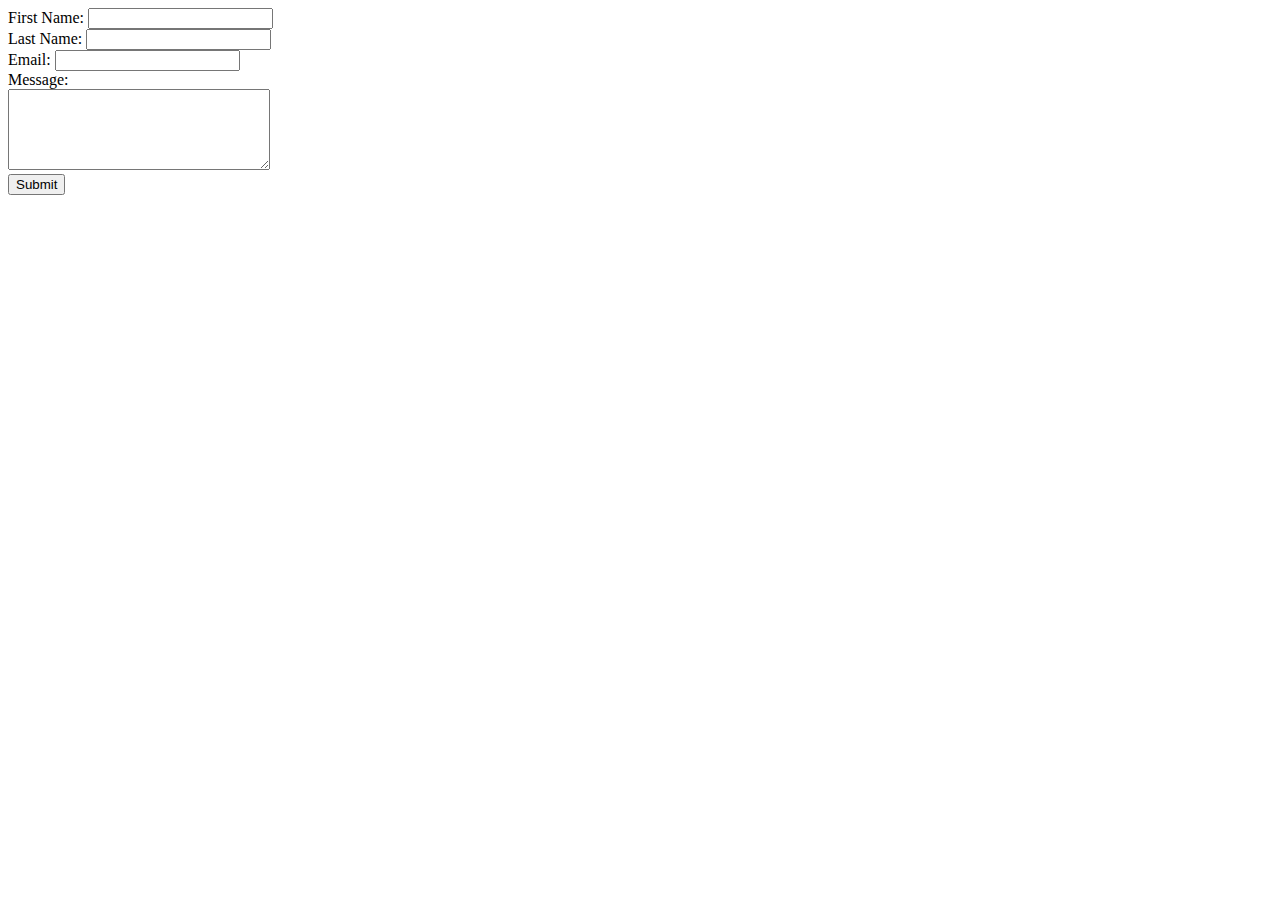
<file: custom-contact.html>
<!DOCTYPE html>
<head>
<title>Form submission</title>
</head>
<body>

<form action="enquiryform.php" method="post">
First Name: <input type="text" name="first_name"><br>
Last Name: <input type="text" name="last_name"><br>
Email: <input type="text" name="email"><br>
Message:<br><textarea rows="5" name="message" cols="30"></textarea><br>
<input type="submit" name="submit" value="Submit">
</form>

</body>
</html>
</file>
<file: assets/vendor/letterinteraction/swing.css>
.word {
	display: flex;
	flex-direction: row;
	align-items: center;
	justify-content: center;
	flex-wrap: wrap;
	margin: 0;
	cursor: pointer;
	-webkit-touch-callout: none;
	-webkit-user-select: none;
	-moz-user-select: none;
	-ms-user-select: none;
	user-select: none;
	-webkit-tap-highlight-color: rgba(0,0,0,0);
}
.word--swing {
	font-size: 6em;
	letter-spacing: 2px;
	font-family: 'Londrina Solid', serif;
	font-weight: 400;
	text-transform: uppercase;
	color: #2d205f;
	/*color: #0e0e19;*/
	line-height: 1;
	perspective: 800px;
}
@media (max-width: 530px) {
	.word--swing{
		font-size: 5em;
	}
}
@media (max-width: 430px) {
	.word--swing{
		font-size: 4em;
	}
}

/* .word--swing > span:first-child {
	color: #ed6470;
}

.word--swing > span:nth-child(2) {
	color: #7577ea;
}

.word--swing > span:nth-child(7) {
	color: #4dd12d;
}

.word--swing > span:nth-child(4) {
	color: #f7fb4f;
}

.word--swing > span:nth-child(5) {
	color: #f5ba0b;
}

.word--swing > span:nth-child(6) {
	color: #6830cb;
}

.word--swing > span:nth-child(3) {
	color: #f02424;
}

.word--swing > span:nth-child(8) {
	color: #10b3f3;
}
.word--swing > span:nth-child(9) {
	color: #3310f3;
}
.word--swing > span:nth-child(10) {
	color: #2d205f;
}
.word--swing > span:nth-child(11) {
	color: #b110f3;
}
.word--swing > span:nth-child(12) {
	color: #e5348e;
}
.word--swing > span:nth-child(13) {
	color: #3450db;
}
.word--swing > span:nth-child(14) {
	color: #697874;
}
.word--swing > span:nth-child(15) {
	color: #f361e8;
}
.word--swing-two > span:nth-child(1) {
	color: #2d205f;
}
.word--swing-two > span:nth-child(2) {
	color: #b110f3;
}
.word--swing-two > span:nth-child(3) {
	color: #3450db;
}
.word--swing-two > span:nth-child(4) {
	color: #697874;
}
.word--swing-two > span:nth-child(5) {
	color: #f361e8;
} */

.word--swing svg {
	position: absolute;
	top: 50%;
	left: 50%;
	width: 450px;
	height: 510px;
	margin: -255px 0 0 -225px;
	pointer-events: none;
}

.word--swing svg circle {
	fill: currentColor;
	opacity: 0;
	transform-origin: 50% 50%;
}

.word--swing span {
	display: block;
	position: relative;
}

.word--swing span span:first-of-type {
	position: absolute;
	font-family: 'Londrina Outline';
}

.word--swing span span:last-of-type {
	transform-style: preserve-3d;
}
</file>
<file: assets/vendor/background-particles/style.css>
.particles-bg {
  overflow-x: hidden;
  /* background-image: linear-gradient(98deg,  rgba(180,233,221,1) 10%, rgba(255,173,214,1) 55.7%, rgba(162,186,245,1) 81.8% ); */
  background-color: #e8ebf0;
  overflow: hidden;
  filter: url("#goo");
}
@-moz-document url-prefix() {
  body {
    filter: none;
  }
}
.particle {
  position: absolute;
  border-radius: 50%;
  /*z-index: -1;*/
  background: linear-gradient(120deg, #ffdf85 0%, #f58f47 100%);
}

@-moz-keyframes float 
{
  0%,100% {
    transform: translateY(0);
  }
  50% {
    transform: translateY(180px);
  }
}
@-webkit-keyframes float 
{
  0%,100% {
    transform: translateY(0);
  }
  50% {
    transform: translateY(180px);
  }
}
@keyframes float {
  0%,100% {
    transform: translateY(0);
  }
  50% {
    transform: translateY(180px);
  }
}
@-moz-keyframes floatReverse {
  0%,100% {
    transform: translateY(0);
  }
  50% {
    transform: translateY(-180px);
  }
}
@-webkit-keyframes floatReverse {
  0%,100% {
    transform: translateY(0);
  }
  50% {
    transform: translateY(-180px);
  }
}
@keyframes floatReverse {
  0%,100% {
    transform: translateY(0);
  }
  50% {
    transform: translateY(-180px);
  }
}
@-moz-keyframes float2 {
  0%,100% {
    transform: translateY(0);
  }
  50% {
    transform: translateY(280px);
  }
}
@-webkit-keyframes float2 {
  0%,100% {
    transform: translateY(0);
  }
  50% {
    transform: translateY(280px);
  }
}
@keyframes float2 {
  0%,100% {
    transform: translateY(0);
  }
  50% {
    transform: translateY(280px);
  }
}
@-moz-keyframes floatReverse2 {
  0%,100% {
    transform: translateY(0);
  }
  50% {
    transform: translateY(-280px);
  }
}
@-webkit-keyframes floatReverse2 {
  0%,100% {
    transform: translateY(0);
  }
  50% {
    transform: translateY(-280px);
  }
}
@keyframes floatReverse2 {
  0%,100% {
    transform: translateY(0);
  }
  50% {
    transform: translateY(-280px);
  }
}
.particle:nth-child(1) {
  height: 22px;
  width: 22px;
  left: 68%;
  top: 50%;
  animation-delay: 0.6s;
  animation-duration: 37s;
  animation-name: floatReverse2;
  animation-iteration-count: infinite;
  animation-fill-mode: forwards;
}

.particle:nth-child(2) {
  height: 13px;
  width: 13px;
  left: 90%;
  top: 58%;
  animation-delay: 0.1s;
  animation-duration: 29s;
  animation-name: float2;
  animation-iteration-count: infinite;
  animation-fill-mode: forwards;
}

.particle:nth-child(3) {
  height: 25px;
  width: 25px;
  left: 24%;
  top: 33%;
  animation-delay: 0.5s;
  animation-duration: 23s;
  animation-name: float;
  animation-iteration-count: infinite;
  animation-fill-mode: forwards;
}

.particle:nth-child(4) {
  height: 19px;
  width: 19px;
  left: 43%;
  top: 92%;
  animation-delay: 0.2s;
  animation-duration: 23s;
  animation-name: floatReverse2;
  animation-iteration-count: infinite;
  animation-fill-mode: forwards;
}

.particle:nth-child(5) {
  height: 25px;
  width: 25px;
  left: 95%;
  top: 2%;
  animation-delay: 0.8s;
  animation-duration: 28s;
  animation-name: floatReverse2;
  animation-iteration-count: infinite;
  animation-fill-mode: forwards;
}

.particle:nth-child(6) {
  height: 15px;
  width: 15px;
  left: 43%;
  top: 11%;
  animation-delay: 0.6s;
  animation-duration: 39s;
  animation-name: floatReverse2;
  animation-iteration-count: infinite;
  animation-fill-mode: forwards;
}

.particle:nth-child(7) {
  height: 21px;
  width: 21px;
  left: 97%;
  top: 31%;
  animation-delay: 0.3s;
  animation-duration: 38s;
  animation-name: float;
  animation-iteration-count: infinite;
  animation-fill-mode: forwards;
}

.particle:nth-child(8) {
  height: 20px;
  width: 20px;
  left: 3%;
  top: 16%;
  animation-delay: 0.1s;
  animation-duration: 33s;
  animation-name: floatReverse2;
  animation-iteration-count: infinite;
  animation-fill-mode: forwards;
}

.particle:nth-child(9) {
  height: 21px;
  width: 21px;
  left: 87%;
  top: 68%;
  animation-delay: 0.4s;
  animation-duration: 33s;
  animation-name: floatReverse;
  animation-iteration-count: infinite;
  animation-fill-mode: forwards;
}

.particle:nth-child(10) {
  height: 21px;
  width: 21px;
  left: 36%;
  top: 53%;
  animation-delay: 0.3s;
  animation-duration: 24s;
  animation-name: floatReverse2;
  animation-iteration-count: infinite;
  animation-fill-mode: forwards;
}

.particle:nth-child(11) {
  height: 13px;
  width: 13px;
  left: 76%;
  top: 37%;
  animation-delay: 0.6s;
  animation-duration: 28s;
  animation-name: floatReverse2;
  animation-iteration-count: infinite;
  animation-fill-mode: forwards;
}

.particle:nth-child(12) {
  height: 15px;
  width: 15px;
  left: 26%;
  top: 77%;
  animation-delay: 0.7s;
  animation-duration: 25s;
  animation-name: float;
  animation-iteration-count: infinite;
  animation-fill-mode: forwards;
}
.particle:nth-child(401) {
  height: 15px;
  width: 15px;
  left: 26%;
  top: 77%;
  animation-delay: 0.7s;
  animation-duration: 25s;
  animation-name: float;
  animation-iteration-count: infinite;
  animation-fill-mode: forwards;
}

.particle:nth-child(13) {
  height: 13px;
  width: 13px;
  left: 34%;
  top: 52%;
  animation-delay: 0.6s;
  animation-duration: 39s;
  animation-name: float2;
  animation-iteration-count: infinite;
  animation-fill-mode: forwards;
}

.particle:nth-child(14) {
  height: 19px;
  width: 19px;
  left: 57%;
  top: 60%;
  animation-delay: 0.5s;
  animation-duration: 27s;
  animation-name: floatReverse2;
  animation-iteration-count: infinite;
  animation-fill-mode: forwards;
}

.particle:nth-child(15) {
  height: 16px;
  width: 16px;
  left: 36%;
  top: 26%;
  animation-delay: 0.3s;
  animation-duration: 24s;
  animation-name: floatReverse;
  animation-iteration-count: infinite;
  animation-fill-mode: forwards;
}

.particle:nth-child(16) {
  height: 21px;
  width: 21px;
  left: 79%;
  top: 3%;
  animation-delay: 0.5s;
  animation-duration: 21s;
  animation-name: float2;
  animation-iteration-count: infinite;
  animation-fill-mode: forwards;
}

.particle:nth-child(17) {
  height: 20px;
  width: 20px;
  left: 97%;
  top: 17%;
  animation-delay: 0.3s;
  animation-duration: 23s;
  animation-name: floatReverse;
  animation-iteration-count: infinite;
  animation-fill-mode: forwards;
}

.particle:nth-child(18) {
  height: 12px;
  width: 12px;
  left: 7%;
  top: 32%;
  animation-delay: 0.4s;
  animation-duration: 31s;
  animation-name: floatReverse;
  animation-iteration-count: infinite;
  animation-fill-mode: forwards;
}

.particle:nth-child(19) {
  height: 12px;
  width: 12px;
  left: 74%;
  top: 72%;
  animation-delay: 0.6s;
  animation-duration: 39s;
  animation-name: floatReverse;
  animation-iteration-count: infinite;
  animation-fill-mode: forwards;
}

.particle:nth-child(20) {
  height: 14px;
  width: 14px;
  left: 67%;
  top: 40%;
  animation-delay: 0.7s;
  animation-duration: 33s;
  animation-name: float2;
  animation-iteration-count: infinite;
  animation-fill-mode: forwards;
}

.particle:nth-child(21) {
  height: 17px;
  width: 17px;
  left: 48%;
  top: 51%;
  animation-delay: 0.2s;
  animation-duration: 34s;
  animation-name: float2;
  animation-iteration-count: infinite;
  animation-fill-mode: forwards;
}

.particle:nth-child(22) {
  height: 22px;
  width: 22px;
  left: 53%;
  top: 93%;
  animation-delay: 0.6s;
  animation-duration: 31s;
  animation-name: floatReverse;
  animation-iteration-count: infinite;
  animation-fill-mode: forwards;
}

.particle:nth-child(23) {
  height: 15px;
  width: 15px;
  left: 7%;
  top: 14%;
  animation-delay: 1s;
  animation-duration: 34s;
  animation-name: float2;
  animation-iteration-count: infinite;
  animation-fill-mode: forwards;
}

.particle:nth-child(24) {
  height: 13px;
  width: 13px;
  left: 57%;
  top: 79%;
  animation-delay: 0.7s;
  animation-duration: 22s;
  animation-name: floatReverse;
  animation-iteration-count: infinite;
  animation-fill-mode: forwards;
}

.particle:nth-child(25) {
  height: 24px;
  width: 24px;
  left: 48%;
  top: 66%;
  animation-delay: 0.5s;
  animation-duration: 26s;
  animation-name: floatReverse2;
  animation-iteration-count: infinite;
  animation-fill-mode: forwards;
}

.particle:nth-child(26) {
  height: 15px;
  width: 15px;
  left: 72%;
  top: 93%;
  animation-delay: 1s;
  animation-duration: 23s;
  animation-name: float2;
  animation-iteration-count: infinite;
  animation-fill-mode: forwards;
}

.particle:nth-child(27) {
  height: 12px;
  width: 12px;
  left: 99%;
  top: 48%;
  animation-delay: 0.9s;
  animation-duration: 40s;
  animation-name: float2;
  animation-iteration-count: infinite;
  animation-fill-mode: forwards;
}

.particle:nth-child(28) {
  height: 25px;
  width: 25px;
  left: 33%;
  top: 11%;
  animation-delay: 0.9s;
  animation-duration: 34s;
  animation-name: floatReverse2;
  animation-iteration-count: infinite;
  animation-fill-mode: forwards;
}

.particle:nth-child(29) {
  height: 23px;
  width: 23px;
  left: 1%;
  top: 28%;
  animation-delay: 0.1s;
  animation-duration: 25s;
  animation-name: float2;
  animation-iteration-count: infinite;
  animation-fill-mode: forwards;
}

.particle:nth-child(30) {
  height: 20px;
  width: 20px;
  left: 69%;
  top: 79%;
  animation-delay: 1s;
  animation-duration: 26s;
  animation-name: float2;
  animation-iteration-count: infinite;
  animation-fill-mode: forwards;
}

.particle:nth-child(31) {
  height: 11px;
  width: 11px;
  left: 61%;
  top: 18%;
  animation-delay: 1s;
  animation-duration: 23s;
  animation-name: floatReverse;
  animation-iteration-count: infinite;
  animation-fill-mode: forwards;
}

.particle:nth-child(32) {
  height: 25px;
  width: 25px;
  left: 63%;
  top: 92%;
  animation-delay: 1s;
  animation-duration: 30s;
  animation-name: float;
  animation-iteration-count: infinite;
  animation-fill-mode: forwards;
}

.particle:nth-child(33) {
  height: 18px;
  width: 18px;
  left: 45%;
  top: 83%;
  animation-delay: 0.9s;
  animation-duration: 40s;
  animation-name: float;
  animation-iteration-count: infinite;
  animation-fill-mode: forwards;
}

.particle:nth-child(34) {
  height: 20px;
  width: 20px;
  left: 75%;
  top: 10%;
  animation-delay: 0.7s;
  animation-duration: 21s;
  animation-name: floatReverse2;
  animation-iteration-count: infinite;
  animation-fill-mode: forwards;
}

.particle:nth-child(35) {
  height: 15px;
  width: 15px;
  left: 55%;
  top: 23%;
  animation-delay: 1s;
  animation-duration: 27s;
  animation-name: float;
  animation-iteration-count: infinite;
  animation-fill-mode: forwards;
}

.particle:nth-child(36) {
  height: 25px;
  width: 25px;
  left: 98%;
  top: 85%;
  animation-delay: 0.3s;
  animation-duration: 25s;
  animation-name: floatReverse;
  animation-iteration-count: infinite;
  animation-fill-mode: forwards;
}

.particle:nth-child(37) {
  height: 13px;
  width: 13px;
  left: 8%;
  top: 72%;
  animation-delay: 0.6s;
  animation-duration: 27s;
  animation-name: floatReverse2;
  animation-iteration-count: infinite;
  animation-fill-mode: forwards;
}

.particle:nth-child(38) {
  height: 25px;
  width: 25px;
  left: 72%;
  top: 64%;
  animation-delay: 0.7s;
  animation-duration: 31s;
  animation-name: floatReverse;
  animation-iteration-count: infinite;
  animation-fill-mode: forwards;
}

.particle:nth-child(39) {
  height: 19px;
  width: 19px;
  left: 68%;
  top: 45%;
  animation-delay: 1s;
  animation-duration: 28s;
  animation-name: floatReverse;
  animation-iteration-count: infinite;
  animation-fill-mode: forwards;
}

.particle:nth-child(40) {
  height: 20px;
  width: 20px;
  left: 3%;
  top: 63%;
  animation-delay: 0.6s;
  animation-duration: 37s;
  animation-name: float;
  animation-iteration-count: infinite;
  animation-fill-mode: forwards;
}

.particle:nth-child(41) {
  height: 16px;
  width: 16px;
  left: 21%;
  top: 10%;
  animation-delay: 0.7s;
  animation-duration: 29s;
  animation-name: floatReverse;
  animation-iteration-count: infinite;
  animation-fill-mode: forwards;
}

.particle:nth-child(42) {
  height: 15px;
  width: 15px;
  left: 39%;
  top: 70%;
  animation-delay: 0.2s;
  animation-duration: 39s;
  animation-name: floatReverse;
  animation-iteration-count: infinite;
  animation-fill-mode: forwards;
}

.particle:nth-child(43) {
  height: 20px;
  width: 20px;
  left: 5%;
  top: 1%;
  animation-delay: 0.5s;
  animation-duration: 24s;
  animation-name: floatReverse;
  animation-iteration-count: infinite;
  animation-fill-mode: forwards;
}

.particle:nth-child(44) {
  height: 19px;
  width: 19px;
  left: 50%;
  top: 95%;
  animation-delay: 0.3s;
  animation-duration: 35s;
  animation-name: float;
  animation-iteration-count: infinite;
  animation-fill-mode: forwards;
}

.particle:nth-child(45) {
  height: 23px;
  width: 23px;
  left: 99%;
  top: 78%;
  animation-delay: 0.6s;
  animation-duration: 26s;
  animation-name: float;
  animation-iteration-count: infinite;
  animation-fill-mode: forwards;
}

.particle:nth-child(46) {
  height: 15px;
  width: 15px;
  left: 2%;
  top: 20%;
  animation-delay: 0.4s;
  animation-duration: 31s;
  animation-name: floatReverse;
  animation-iteration-count: infinite;
  animation-fill-mode: forwards;
}

.particle:nth-child(47) {
  height: 17px;
  width: 17px;
  left: 36%;
  top: 90%;
  animation-delay: 0.4s;
  animation-duration: 38s;
  animation-name: float;
  animation-iteration-count: infinite;
  animation-fill-mode: forwards;
}

.particle:nth-child(48) {
  height: 19px;
  width: 19px;
  left: 6%;
  top: 79%;
  animation-delay: 0.6s;
  animation-duration: 24s;
  animation-name: float;
  animation-iteration-count: infinite;
  animation-fill-mode: forwards;
}

.particle:nth-child(49) {
  height: 12px;
  width: 12px;
  left: 73%;
  top: 92%;
  animation-delay: 0.9s;
  animation-duration: 35s;
  animation-name: float2;
  animation-iteration-count: infinite;
  animation-fill-mode: forwards;
}

.particle:nth-child(50) {
  height: 16px;
  width: 16px;
  left: 39%;
  top: 6%;
  animation-delay: 0.6s;
  animation-duration: 33s;
  animation-name: floatReverse;
  animation-iteration-count: infinite;
  animation-fill-mode: forwards;
}

.particle:nth-child(51) {
  height: 22px;
  width: 22px;
  left: 66%;
  top: 92%;
  animation-delay: 0.1s;
  animation-duration: 26s;
  animation-name: float2;
  animation-iteration-count: infinite;
  animation-fill-mode: forwards;
}

.particle:nth-child(52) {
  height: 23px;
  width: 23px;
  left: 58%;
  top: 63%;
  animation-delay: 0.9s;
  animation-duration: 31s;
  animation-name: floatReverse2;
  animation-iteration-count: infinite;
  animation-fill-mode: forwards;
}

.particle:nth-child(53) {
  height: 12px;
  width: 12px;
  left: 59%;
  top: 82%;
  animation-delay: 0.1s;
  animation-duration: 37s;
  animation-name: float;
  animation-iteration-count: infinite;
  animation-fill-mode: forwards;
}

.particle:nth-child(54) {
  height: 13px;
  width: 13px;
  left: 9%;
  top: 85%;
  animation-delay: 0.1s;
  animation-duration: 31s;
  animation-name: floatReverse2;
  animation-iteration-count: infinite;
  animation-fill-mode: forwards;
}

.particle:nth-child(55) {
  height: 19px;
  width: 19px;
  left: 30%;
  top: 54%;
  animation-delay: 1s;
  animation-duration: 28s;
  animation-name: float;
  animation-iteration-count: infinite;
  animation-fill-mode: forwards;
}

.particle:nth-child(56) {
  height: 13px;
  width: 13px;
  left: 47%;
  top: 73%;
  animation-delay: 1s;
  animation-duration: 37s;
  animation-name: float2;
  animation-iteration-count: infinite;
  animation-fill-mode: forwards;
}

.particle:nth-child(57) {
  height: 20px;
  width: 20px;
  left: 67%;
  top: 95%;
  animation-delay: 0.8s;
  animation-duration: 40s;
  animation-name: floatReverse2;
  animation-iteration-count: infinite;
  animation-fill-mode: forwards;
}

.particle:nth-child(58) {
  height: 21px;
  width: 21px;
  left: 16%;
  top: 15%;
  animation-delay: 0.2s;
  animation-duration: 22s;
  animation-name: float;
  animation-iteration-count: infinite;
  animation-fill-mode: forwards;
}

.particle:nth-child(59) {
  height: 17px;
  width: 17px;
  left: 55%;
  top: 83%;
  animation-delay: 0.3s;
  animation-duration: 38s;
  animation-name: float;
  animation-iteration-count: infinite;
  animation-fill-mode: forwards;
}

.particle:nth-child(60) {
  height: 25px;
  width: 25px;
  left: 73%;
  top: 19%;
  animation-delay: 0.2s;
  animation-duration: 36s;
  animation-name: floatReverse2;
  animation-iteration-count: infinite;
  animation-fill-mode: forwards;
}

.particle:nth-child(61) {
  height: 20px;
  width: 20px;
  left: 11%;
  top: 96%;
  animation-delay: 0.3s;
  animation-duration: 29s;
  animation-name: floatReverse2;
  animation-iteration-count: infinite;
  animation-fill-mode: forwards;
}

.particle:nth-child(62) {
  height: 24px;
  width: 24px;
  left: 84%;
  top: 71%;
  animation-delay: 0.8s;
  animation-duration: 25s;
  animation-name: floatReverse;
  animation-iteration-count: infinite;
  animation-fill-mode: forwards;
}

.particle:nth-child(63) {
  height: 19px;
  width: 19px;
  left: 62%;
  top: 44%;
  animation-delay: 0.6s;
  animation-duration: 34s;
  animation-name: floatReverse;
  animation-iteration-count: infinite;
  animation-fill-mode: forwards;
}

.particle:nth-child(64) {
  height: 19px;
  width: 19px;
  left: 1%;
  top: 36%;
  animation-delay: 0.5s;
  animation-duration: 25s;
  animation-name: float;
  animation-iteration-count: infinite;
  animation-fill-mode: forwards;
}

.particle:nth-child(65) {
  height: 16px;
  width: 16px;
  left: 6%;
  top: 21%;
  animation-delay: 0.9s;
  animation-duration: 26s;
  animation-name: float2;
  animation-iteration-count: infinite;
  animation-fill-mode: forwards;
}

.particle:nth-child(66) {
  height: 13px;
  width: 13px;
  left: 82%;
  top: 13%;
  animation-delay: 0.9s;
  animation-duration: 28s;
  animation-name: floatReverse2;
  animation-iteration-count: infinite;
  animation-fill-mode: forwards;
}

.particle:nth-child(67) {
  height: 16px;
  width: 16px;
  left: 60%;
  top: 55%;
  animation-delay: 1s;
  animation-duration: 34s;
  animation-name: floatReverse2;
  animation-iteration-count: infinite;
  animation-fill-mode: forwards;
}

.particle:nth-child(68) {
  height: 23px;
  width: 23px;
  left: 78%;
  top: 94%;
  animation-delay: 0.4s;
  animation-duration: 25s;
  animation-name: float2;
  animation-iteration-count: infinite;
  animation-fill-mode: forwards;
}

.particle:nth-child(69) {
  height: 20px;
  width: 20px;
  left: 73%;
  top: 41%;
  animation-delay: 0.1s;
  animation-duration: 36s;
  animation-name: float;
  animation-iteration-count: infinite;
  animation-fill-mode: forwards;
}

.particle:nth-child(70) {
  height: 23px;
  width: 23px;
  left: 69%;
  top: 37%;
  animation-delay: 0.7s;
  animation-duration: 39s;
  animation-name: floatReverse;
  animation-iteration-count: infinite;
  animation-fill-mode: forwards;
}

.particle:nth-child(71) {
  height: 15px;
  width: 15px;
  left: 79%;
  top: 5%;
  animation-delay: 0.4s;
  animation-duration: 32s;
  animation-name: float2;
  animation-iteration-count: infinite;
  animation-fill-mode: forwards;
}

.particle:nth-child(72) {
  height: 14px;
  width: 14px;
  left: 18%;
  top: 11%;
  animation-delay: 0.8s;
  animation-duration: 28s;
  animation-name: floatReverse2;
  animation-iteration-count: infinite;
  animation-fill-mode: forwards;
}

.particle:nth-child(73) {
  height: 18px;
  width: 18px;
  left: 3%;
  top: 54%;
  animation-delay: 1s;
  animation-duration: 32s;
  animation-name: float;
  animation-iteration-count: infinite;
  animation-fill-mode: forwards;
}

.particle:nth-child(74) {
  height: 16px;
  width: 16px;
  left: 70%;
  top: 55%;
  animation-delay: 0.8s;
  animation-duration: 28s;
  animation-name: floatReverse2;
  animation-iteration-count: infinite;
  animation-fill-mode: forwards;
}

.particle:nth-child(75) {
  height: 19px;
  width: 19px;
  left: 52%;
  top: 81%;
  animation-delay: 0.3s;
  animation-duration: 40s;
  animation-name: floatReverse2;
  animation-iteration-count: infinite;
  animation-fill-mode: forwards;
}

.particle:nth-child(76) {
  height: 11px;
  width: 11px;
  left: 98%;
  top: 74%;
  animation-delay: 0.4s;
  animation-duration: 24s;
  animation-name: float2;
  animation-iteration-count: infinite;
  animation-fill-mode: forwards;
}

.particle:nth-child(77) {
  height: 11px;
  width: 11px;
  left: 13%;
  top: 84%;
  animation-delay: 0.9s;
  animation-duration: 22s;
  animation-name: float2;
  animation-iteration-count: infinite;
  animation-fill-mode: forwards;
}

.particle:nth-child(78) {
  height: 25px;
  width: 25px;
  left: 18%;
  top: 43%;
  animation-delay: 0.2s;
  animation-duration: 38s;
  animation-name: float;
  animation-iteration-count: infinite;
  animation-fill-mode: forwards;
}

.particle:nth-child(79) {
  height: 13px;
  width: 13px;
  left: 23%;
  top: 46%;
  animation-delay: 0.6s;
  animation-duration: 36s;
  animation-name: floatReverse;
  animation-iteration-count: infinite;
  animation-fill-mode: forwards;
}

.particle:nth-child(80) {
  height: 18px;
  width: 18px;
  left: 12%;
  top: 96%;
  animation-delay: 0.1s;
  animation-duration: 26s;
  animation-name: float2;
  animation-iteration-count: infinite;
  animation-fill-mode: forwards;
}

.particle:nth-child(81) {
  height: 24px;
  width: 24px;
  left: 34%;
  top: 75%;
  animation-delay: 0.8s;
  animation-duration: 39s;
  animation-name: floatReverse2;
  animation-iteration-count: infinite;
  animation-fill-mode: forwards;
}

.particle:nth-child(82) {
  height: 22px;
  width: 22px;
  left: 37%;
  top: 87%;
  animation-delay: 0.9s;
  animation-duration: 33s;
  animation-name: floatReverse;
  animation-iteration-count: infinite;
  animation-fill-mode: forwards;
}

.particle:nth-child(83) {
  height: 16px;
  width: 16px;
  left: 95%;
  top: 24%;
  animation-delay: 0.9s;
  animation-duration: 28s;
  animation-name: floatReverse2;
  animation-iteration-count: infinite;
  animation-fill-mode: forwards;
}

.particle:nth-child(84) {
  height: 16px;
  width: 16px;
  left: 26%;
  top: 97%;
  animation-delay: 0.2s;
  animation-duration: 31s;
  animation-name: float;
  animation-iteration-count: infinite;
  animation-fill-mode: forwards;
}

.particle:nth-child(85) {
  height: 15px;
  width: 15px;
  left: 90%;
  top: 24%;
  animation-delay: 0.5s;
  animation-duration: 37s;
  animation-name: float;
  animation-iteration-count: infinite;
  animation-fill-mode: forwards;
}

.particle:nth-child(86) {
  height: 23px;
  width: 23px;
  left: 94%;
  top: 89%;
  animation-delay: 0.7s;
  animation-duration: 39s;
  animation-name: float2;
  animation-iteration-count: infinite;
  animation-fill-mode: forwards;
}

.particle:nth-child(87) {
  height: 24px;
  width: 24px;
  left: 52%;
  top: 56%;
  animation-delay: 0.5s;
  animation-duration: 40s;
  animation-name: float;
  animation-iteration-count: infinite;
  animation-fill-mode: forwards;
}

.particle:nth-child(88) {
  height: 14px;
  width: 14px;
  left: 5%;
  top: 12%;
  animation-delay: 0.3s;
  animation-duration: 30s;
  animation-name: floatReverse2;
  animation-iteration-count: infinite;
  animation-fill-mode: forwards;
}

.particle:nth-child(89) {
  height: 12px;
  width: 12px;
  left: 51%;
  top: 89%;
  animation-delay: 0.9s;
  animation-duration: 30s;
  animation-name: float;
  animation-iteration-count: infinite;
  animation-fill-mode: forwards;
}

.particle:nth-child(90) {
  height: 13px;
  width: 13px;
  left: 83%;
  top: 47%;
  animation-delay: 0.4s;
  animation-duration: 29s;
  animation-name: floatReverse;
  animation-iteration-count: infinite;
  animation-fill-mode: forwards;
}

.particle:nth-child(91) {
  height: 12px;
  width: 12px;
  left: 44%;
  top: 31%;
  animation-delay: 0.8s;
  animation-duration: 24s;
  animation-name: float2;
  animation-iteration-count: infinite;
  animation-fill-mode: forwards;
}

.particle:nth-child(92) {
  height: 21px;
  width: 21px;
  left: 77%;
  top: 78%;
  animation-delay: 0.8s;
  animation-duration: 38s;
  animation-name: float;
  animation-iteration-count: infinite;
  animation-fill-mode: forwards;
}

.particle:nth-child(93) {
  height: 22px;
  width: 22px;
  left: 22%;
  top: 33%;
  animation-delay: 0.6s;
  animation-duration: 35s;
  animation-name: float;
  animation-iteration-count: infinite;
  animation-fill-mode: forwards;
}

.particle:nth-child(94) {
  height: 13px;
  width: 13px;
  left: 94%;
  top: 9%;
  animation-delay: 0.4s;
  animation-duration: 22s;
  animation-name: floatReverse;
  animation-iteration-count: infinite;
  animation-fill-mode: forwards;
}

.particle:nth-child(95) {
  height: 17px;
  width: 17px;
  left: 22%;
  top: 66%;
  animation-delay: 1s;
  animation-duration: 29s;
  animation-name: floatReverse2;
  animation-iteration-count: infinite;
  animation-fill-mode: forwards;
}

.particle:nth-child(96) {
  height: 18px;
  width: 18px;
  left: 35%;
  top: 92%;
  animation-delay: 0.4s;
  animation-duration: 38s;
  animation-name: floatReverse2;
  animation-iteration-count: infinite;
  animation-fill-mode: forwards;
}

.particle:nth-child(97) {
  height: 19px;
  width: 19px;
  left: 45%;
  top: 96%;
  animation-delay: 0.3s;
  animation-duration: 40s;
  animation-name: floatReverse;
  animation-iteration-count: infinite;
  animation-fill-mode: forwards;
}

.particle:nth-child(98) {
  height: 25px;
  width: 25px;
  left: 31%;
  top: 13%;
  animation-delay: 0.3s;
  animation-duration: 22s;
  animation-name: float2;
  animation-iteration-count: infinite;
  animation-fill-mode: forwards;
}

.particle:nth-child(99) {
  height: 14px;
  width: 14px;
  left: 45%;
  top: 83%;
  animation-delay: 0.5s;
  animation-duration: 29s;
  animation-name: floatReverse;
  animation-iteration-count: infinite;
  animation-fill-mode: forwards;
}

.particle:nth-child(100) {
  height: 14px;
  width: 14px;
  left: 36%;
  top: 52%;
  animation-delay: 0.6s;
  animation-duration: 29s;
  animation-name: float;
  animation-iteration-count: infinite;
  animation-fill-mode: forwards;
}

.particle:nth-child(101) {
  height: 12px;
  width: 12px;
  left: 33%;
  top: 82%;
  animation-delay: 0.8s;
  animation-duration: 32s;
  animation-name: floatReverse;
  animation-iteration-count: infinite;
  animation-fill-mode: forwards;
}

.particle:nth-child(102) {
  height: 18px;
  width: 18px;
  left: 80%;
  top: 39%;
  animation-delay: 0.7s;
  animation-duration: 22s;
  animation-name: float;
  animation-iteration-count: infinite;
  animation-fill-mode: forwards;
}

.particle:nth-child(103) {
  height: 12px;
  width: 12px;
  left: 91%;
  top: 47%;
  animation-delay: 0.9s;
  animation-duration: 36s;
  animation-name: float2;
  animation-iteration-count: infinite;
  animation-fill-mode: forwards;
}

.particle:nth-child(104) {
  height: 21px;
  width: 21px;
  left: 24%;
  top: 71%;
  animation-delay: 0.6s;
  animation-duration: 38s;
  animation-name: float;
  animation-iteration-count: infinite;
  animation-fill-mode: forwards;
}

.particle:nth-child(105) {
  height: 20px;
  width: 20px;
  left: 10%;
  top: 31%;
  animation-delay: 0.3s;
  animation-duration: 28s;
  animation-name: floatReverse2;
  animation-iteration-count: infinite;
  animation-fill-mode: forwards;
}

.particle:nth-child(106) {
  height: 16px;
  width: 16px;
  left: 5%;
  top: 80%;
  animation-delay: 0.2s;
  animation-duration: 38s;
  animation-name: floatReverse2;
  animation-iteration-count: infinite;
  animation-fill-mode: forwards;
}

.particle:nth-child(107) {
  height: 24px;
  width: 24px;
  left: 18%;
  top: 38%;
  animation-delay: 0.9s;
  animation-duration: 22s;
  animation-name: floatReverse;
  animation-iteration-count: infinite;
  animation-fill-mode: forwards;
}

.particle:nth-child(108) {
  height: 20px;
  width: 20px;
  left: 86%;
  top: 51%;
  animation-delay: 0.6s;
  animation-duration: 25s;
  animation-name: floatReverse;
  animation-iteration-count: infinite;
  animation-fill-mode: forwards;
}

.particle:nth-child(109) {
  height: 21px;
  width: 21px;
  left: 16%;
  top: 98%;
  animation-delay: 0.1s;
  animation-duration: 29s;
  animation-name: floatReverse;
  animation-iteration-count: infinite;
  animation-fill-mode: forwards;
}

.particle:nth-child(110) {
  height: 25px;
  width: 25px;
  left: 69%;
  top: 47%;
  animation-delay: 0.4s;
  animation-duration: 22s;
  animation-name: floatReverse;
  animation-iteration-count: infinite;
  animation-fill-mode: forwards;
}

.particle:nth-child(111) {
  height: 24px;
  width: 24px;
  left: 4%;
  top: 90%;
  animation-delay: 0.8s;
  animation-duration: 24s;
  animation-name: float;
  animation-iteration-count: infinite;
  animation-fill-mode: forwards;
}

.particle:nth-child(112) {
  height: 22px;
  width: 22px;
  left: 74%;
  top: 93%;
  animation-delay: 0.2s;
  animation-duration: 26s;
  animation-name: float;
  animation-iteration-count: infinite;
  animation-fill-mode: forwards;
}

.particle:nth-child(113) {
  height: 12px;
  width: 12px;
  left: 59%;
  top: 21%;
  animation-delay: 0.9s;
  animation-duration: 25s;
  animation-name: floatReverse2;
  animation-iteration-count: infinite;
  animation-fill-mode: forwards;
}

.particle:nth-child(114) {
  height: 24px;
  width: 24px;
  left: 94%;
  top: 19%;
  animation-delay: 0.7s;
  animation-duration: 25s;
  animation-name: floatReverse2;
  animation-iteration-count: infinite;
  animation-fill-mode: forwards;
}

.particle:nth-child(115) {
  height: 15px;
  width: 15px;
  left: 52%;
  top: 63%;
  animation-delay: 0.5s;
  animation-duration: 34s;
  animation-name: float;
  animation-iteration-count: infinite;
  animation-fill-mode: forwards;
}

.particle:nth-child(116) {
  height: 15px;
  width: 15px;
  left: 29%;
  top: 62%;
  animation-delay: 0.1s;
  animation-duration: 35s;
  animation-name: float2;
  animation-iteration-count: infinite;
  animation-fill-mode: forwards;
}

.particle:nth-child(117) {
  height: 18px;
  width: 18px;
  left: 35%;
  top: 18%;
  animation-delay: 0.8s;
  animation-duration: 23s;
  animation-name: float;
  animation-iteration-count: infinite;
  animation-fill-mode: forwards;
}

.particle:nth-child(118) {
  height: 15px;
  width: 15px;
  left: 59%;
  top: 51%;
  animation-delay: 0.5s;
  animation-duration: 40s;
  animation-name: floatReverse;
  animation-iteration-count: infinite;
  animation-fill-mode: forwards;
}

.particle:nth-child(119) {
  height: 15px;
  width: 15px;
  left: 57%;
  top: 27%;
  animation-delay: 0.5s;
  animation-duration: 28s;
  animation-name: float;
  animation-iteration-count: infinite;
  animation-fill-mode: forwards;
}

.particle:nth-child(120) {
  height: 11px;
  width: 11px;
  left: 11%;
  top: 18%;
  animation-delay: 1s;
  animation-duration: 24s;
  animation-name: floatReverse2;
  animation-iteration-count: infinite;
  animation-fill-mode: forwards;
}

.particle:nth-child(121) {
  height: 25px;
  width: 25px;
  left: 2%;
  top: 44%;
  animation-delay: 0.6s;
  animation-duration: 32s;
  animation-name: floatReverse;
  animation-iteration-count: infinite;
  animation-fill-mode: forwards;
}

.particle:nth-child(122) {
  height: 16px;
  width: 16px;
  left: 7%;
  top: 42%;
  animation-delay: 0.4s;
  animation-duration: 21s;
  animation-name: floatReverse2;
  animation-iteration-count: infinite;
  animation-fill-mode: forwards;
}

.particle:nth-child(123) {
  height: 16px;
  width: 16px;
  left: 37%;
  top: 5%;
  animation-delay: 0.3s;
  animation-duration: 32s;
  animation-name: float2;
  animation-iteration-count: infinite;
  animation-fill-mode: forwards;
}

.particle:nth-child(124) {
  height: 24px;
  width: 24px;
  left: 16%;
  top: 2%;
  animation-delay: 0.6s;
  animation-duration: 29s;
  animation-name: float;
  animation-iteration-count: infinite;
  animation-fill-mode: forwards;
}

.particle:nth-child(125) {
  height: 25px;
  width: 25px;
  left: 26%;
  top: 77%;
  animation-delay: 0.7s;
  animation-duration: 28s;
  animation-name: floatReverse;
  animation-iteration-count: infinite;
  animation-fill-mode: forwards;
}

.particle:nth-child(126) {
  height: 16px;
  width: 16px;
  left: 18%;
  top: 59%;
  animation-delay: 0.6s;
  animation-duration: 22s;
  animation-name: float;
  animation-iteration-count: infinite;
  animation-fill-mode: forwards;
}

.particle:nth-child(127) {
  height: 24px;
  width: 24px;
  left: 90%;
  top: 11%;
  animation-delay: 0.6s;
  animation-duration: 40s;
  animation-name: floatReverse;
  animation-iteration-count: infinite;
  animation-fill-mode: forwards;
}

.particle:nth-child(128) {
  height: 11px;
  width: 11px;
  left: 14%;
  top: 58%;
  animation-delay: 0.7s;
  animation-duration: 25s;
  animation-name: float2;
  animation-iteration-count: infinite;
  animation-fill-mode: forwards;
}

.particle:nth-child(129) {
  height: 12px;
  width: 12px;
  left: 77%;
  top: 64%;
  animation-delay: 0.1s;
  animation-duration: 25s;
  animation-name: float;
  animation-iteration-count: infinite;
  animation-fill-mode: forwards;
}

.particle:nth-child(130) {
  height: 25px;
  width: 25px;
  left: 53%;
  top: 3%;
  animation-delay: 0.7s;
  animation-duration: 31s;
  animation-name: floatReverse;
  animation-iteration-count: infinite;
  animation-fill-mode: forwards;
}

.particle:nth-child(131) {
  height: 23px;
  width: 23px;
  left: 52%;
  top: 71%;
  animation-delay: 0.6s;
  animation-duration: 39s;
  animation-name: float2;
  animation-iteration-count: infinite;
  animation-fill-mode: forwards;
}

.particle:nth-child(132) {
  height: 20px;
  width: 20px;
  left: 9%;
  top: 29%;
  animation-delay: 0.8s;
  animation-duration: 21s;
  animation-name: floatReverse2;
  animation-iteration-count: infinite;
  animation-fill-mode: forwards;
}

.particle:nth-child(133) {
  height: 16px;
  width: 16px;
  left: 37%;
  top: 40%;
  animation-delay: 0.5s;
  animation-duration: 31s;
  animation-name: float2;
  animation-iteration-count: infinite;
  animation-fill-mode: forwards;
}

.particle:nth-child(134) {
  height: 19px;
  width: 19px;
  left: 86%;
  top: 53%;
  animation-delay: 0.1s;
  animation-duration: 35s;
  animation-name: floatReverse2;
  animation-iteration-count: infinite;
  animation-fill-mode: forwards;
}

.particle:nth-child(135) {
  height: 25px;
  width: 25px;
  left: 20%;
  top: 28%;
  animation-delay: 0.7s;
  animation-duration: 36s;
  animation-name: float2;
  animation-iteration-count: infinite;
  animation-fill-mode: forwards;
}

.particle:nth-child(136) {
  height: 14px;
  width: 14px;
  left: 50%;
  top: 20%;
  animation-delay: 1s;
  animation-duration: 23s;
  animation-name: floatReverse2;
  animation-iteration-count: infinite;
  animation-fill-mode: forwards;
}

.particle:nth-child(137) {
  height: 20px;
  width: 20px;
  left: 83%;
  top: 19%;
  animation-delay: 0.5s;
  animation-duration: 32s;
  animation-name: floatReverse2;
  animation-iteration-count: infinite;
  animation-fill-mode: forwards;
}

.particle:nth-child(138) {
  height: 12px;
  width: 12px;
  left: 8%;
  top: 35%;
  animation-delay: 0.1s;
  animation-duration: 36s;
  animation-name: float;
  animation-iteration-count: infinite;
  animation-fill-mode: forwards;
}

.particle:nth-child(139) {
  height: 16px;
  width: 16px;
  left: 58%;
  top: 70%;
  animation-delay: 1s;
  animation-duration: 23s;
  animation-name: floatReverse2;
  animation-iteration-count: infinite;
  animation-fill-mode: forwards;
}

.particle:nth-child(140) {
  height: 13px;
  width: 13px;
  left: 43%;
  top: 72%;
  animation-delay: 0.5s;
  animation-duration: 34s;
  animation-name: float2;
  animation-iteration-count: infinite;
  animation-fill-mode: forwards;
}

.particle:nth-child(141) {
  height: 25px;
  width: 25px;
  left: 11%;
  top: 30%;
  animation-delay: 0.1s;
  animation-duration: 40s;
  animation-name: floatReverse;
  animation-iteration-count: infinite;
  animation-fill-mode: forwards;
}

.particle:nth-child(142) {
  height: 14px;
  width: 14px;
  left: 64%;
  top: 45%;
  animation-delay: 0.2s;
  animation-duration: 40s;
  animation-name: floatReverse2;
  animation-iteration-count: infinite;
  animation-fill-mode: forwards;
}

.particle:nth-child(143) {
  height: 24px;
  width: 24px;
  left: 92%;
  top: 28%;
  animation-delay: 0.8s;
  animation-duration: 26s;
  animation-name: floatReverse;
  animation-iteration-count: infinite;
  animation-fill-mode: forwards;
}

.particle:nth-child(144) {
  height: 12px;
  width: 12px;
  left: 25%;
  top: 72%;
  animation-delay: 0.1s;
  animation-duration: 31s;
  animation-name: float;
  animation-iteration-count: infinite;
  animation-fill-mode: forwards;
}

.particle:nth-child(145) {
  height: 16px;
  width: 16px;
  left: 46%;
  top: 53%;
  animation-delay: 1s;
  animation-duration: 24s;
  animation-name: float2;
  animation-iteration-count: infinite;
  animation-fill-mode: forwards;
}

.particle:nth-child(146) {
  height: 19px;
  width: 19px;
  left: 39%;
  top: 42%;
  animation-delay: 0.6s;
  animation-duration: 34s;
  animation-name: float;
  animation-iteration-count: infinite;
  animation-fill-mode: forwards;
}

.particle:nth-child(147) {
  height: 16px;
  width: 16px;
  left: 75%;
  top: 91%;
  animation-delay: 1s;
  animation-duration: 24s;
  animation-name: float2;
  animation-iteration-count: infinite;
  animation-fill-mode: forwards;
}

.particle:nth-child(148) {
  height: 24px;
  width: 24px;
  left: 21%;
  top: 8%;
  animation-delay: 0.5s;
  animation-duration: 38s;
  animation-name: floatReverse2;
  animation-iteration-count: infinite;
  animation-fill-mode: forwards;
}

.particle:nth-child(149) {
  height: 12px;
  width: 12px;
  left: 85%;
  top: 81%;
  animation-delay: 0.7s;
  animation-duration: 33s;
  animation-name: floatReverse2;
  animation-iteration-count: infinite;
  animation-fill-mode: forwards;
}

.particle:nth-child(150) {
  height: 11px;
  width: 11px;
  left: 39%;
  top: 27%;
  animation-delay: 0.2s;
  animation-duration: 32s;
  animation-name: floatReverse2;
  animation-iteration-count: infinite;
  animation-fill-mode: forwards;
}

.particle:nth-child(151) {
  height: 16px;
  width: 16px;
  left: 69%;
  top: 10%;
  animation-delay: 0.7s;
  animation-duration: 40s;
  animation-name: floatReverse2;
  animation-iteration-count: infinite;
  animation-fill-mode: forwards;
}

.particle:nth-child(152) {
  height: 16px;
  width: 16px;
  left: 49%;
  top: 21%;
  animation-delay: 0.5s;
  animation-duration: 24s;
  animation-name: float;
  animation-iteration-count: infinite;
  animation-fill-mode: forwards;
}

.particle:nth-child(153) {
  height: 13px;
  width: 13px;
  left: 79%;
  top: 82%;
  animation-delay: 1s;
  animation-duration: 26s;
  animation-name: float;
  animation-iteration-count: infinite;
  animation-fill-mode: forwards;
}

.particle:nth-child(154) {
  height: 22px;
  width: 22px;
  left: 89%;
  top: 67%;
  animation-delay: 0.1s;
  animation-duration: 39s;
  animation-name: float;
  animation-iteration-count: infinite;
  animation-fill-mode: forwards;
}

.particle:nth-child(155) {
  height: 12px;
  width: 12px;
  left: 68%;
  top: 94%;
  animation-delay: 0.4s;
  animation-duration: 23s;
  animation-name: floatReverse;
  animation-iteration-count: infinite;
  animation-fill-mode: forwards;
}

.particle:nth-child(156) {
  height: 21px;
  width: 21px;
  left: 3%;
  top: 56%;
  animation-delay: 0.4s;
  animation-duration: 33s;
  animation-name: floatReverse;
  animation-iteration-count: infinite;
  animation-fill-mode: forwards;
}

.particle:nth-child(157) {
  height: 11px;
  width: 11px;
  left: 56%;
  top: 7%;
  animation-delay: 0.1s;
  animation-duration: 38s;
  animation-name: floatReverse2;
  animation-iteration-count: infinite;
  animation-fill-mode: forwards;
}

.particle:nth-child(158) {
  height: 14px;
  width: 14px;
  left: 16%;
  top: 79%;
  animation-delay: 1s;
  animation-duration: 22s;
  animation-name: float2;
  animation-iteration-count: infinite;
  animation-fill-mode: forwards;
}

.particle:nth-child(159) {
  height: 23px;
  width: 23px;
  left: 47%;
  top: 71%;
  animation-delay: 0.1s;
  animation-duration: 27s;
  animation-name: float2;
  animation-iteration-count: infinite;
  animation-fill-mode: forwards;
}

.particle:nth-child(160) {
  height: 14px;
  width: 14px;
  left: 23%;
  top: 87%;
  animation-delay: 0.8s;
  animation-duration: 32s;
  animation-name: floatReverse;
  animation-iteration-count: infinite;
  animation-fill-mode: forwards;
}

.particle:nth-child(161) {
  height: 11px;
  width: 11px;
  left: 30%;
  top: 72%;
  animation-delay: 1s;
  animation-duration: 30s;
  animation-name: floatReverse2;
  animation-iteration-count: infinite;
  animation-fill-mode: forwards;
}

.particle:nth-child(162) {
  height: 22px;
  width: 22px;
  left: 33%;
  top: 37%;
  animation-delay: 0.6s;
  animation-duration: 27s;
  animation-name: float2;
  animation-iteration-count: infinite;
  animation-fill-mode: forwards;
}

.particle:nth-child(163) {
  height: 12px;
  width: 12px;
  left: 42%;
  top: 34%;
  animation-delay: 0.1s;
  animation-duration: 26s;
  animation-name: floatReverse2;
  animation-iteration-count: infinite;
  animation-fill-mode: forwards;
}

.particle:nth-child(164) {
  height: 15px;
  width: 15px;
  left: 87%;
  top: 18%;
  animation-delay: 0.1s;
  animation-duration: 40s;
  animation-name: float;
  animation-iteration-count: infinite;
  animation-fill-mode: forwards;
}

.particle:nth-child(165) {
  height: 14px;
  width: 14px;
  left: 25%;
  top: 48%;
  animation-delay: 0.2s;
  animation-duration: 29s;
  animation-name: float2;
  animation-iteration-count: infinite;
  animation-fill-mode: forwards;
}

.particle:nth-child(166) {
  height: 17px;
  width: 17px;
  left: 69%;
  top: 33%;
  animation-delay: 0.9s;
  animation-duration: 23s;
  animation-name: float;
  animation-iteration-count: infinite;
  animation-fill-mode: forwards;
}

.particle:nth-child(167) {
  height: 19px;
  width: 19px;
  left: 30%;
  top: 80%;
  animation-delay: 0.3s;
  animation-duration: 29s;
  animation-name: floatReverse2;
  animation-iteration-count: infinite;
  animation-fill-mode: forwards;
}

.particle:nth-child(168) {
  height: 19px;
  width: 19px;
  left: 43%;
  top: 72%;
  animation-delay: 0.6s;
  animation-duration: 38s;
  animation-name: floatReverse2;
  animation-iteration-count: infinite;
  animation-fill-mode: forwards;
}

.particle:nth-child(169) {
  height: 17px;
  width: 17px;
  left: 70%;
  top: 5%;
  animation-delay: 0.3s;
  animation-duration: 34s;
  animation-name: floatReverse2;
  animation-iteration-count: infinite;
  animation-fill-mode: forwards;
}

.particle:nth-child(170) {
  height: 11px;
  width: 11px;
  left: 28%;
  top: 1%;
  animation-delay: 0.5s;
  animation-duration: 33s;
  animation-name: float;
  animation-iteration-count: infinite;
  animation-fill-mode: forwards;
}

.particle:nth-child(171) {
  height: 21px;
  width: 21px;
  left: 63%;
  top: 76%;
  animation-delay: 0.1s;
  animation-duration: 36s;
  animation-name: float;
  animation-iteration-count: infinite;
  animation-fill-mode: forwards;
}

.particle:nth-child(172) {
  height: 25px;
  width: 25px;
  left: 58%;
  top: 59%;
  animation-delay: 0.8s;
  animation-duration: 22s;
  animation-name: float;
  animation-iteration-count: infinite;
  animation-fill-mode: forwards;
}

.particle:nth-child(173) {
  height: 21px;
  width: 21px;
  left: 93%;
  top: 98%;
  animation-delay: 0.5s;
  animation-duration: 28s;
  animation-name: float2;
  animation-iteration-count: infinite;
  animation-fill-mode: forwards;
}

.particle:nth-child(174) {
  height: 20px;
  width: 20px;
  left: 40%;
  top: 84%;
  animation-delay: 0.3s;
  animation-duration: 30s;
  animation-name: float2;
  animation-iteration-count: infinite;
  animation-fill-mode: forwards;
}

.particle:nth-child(175) {
  height: 22px;
  width: 22px;
  left: 56%;
  top: 50%;
  animation-delay: 0.9s;
  animation-duration: 34s;
  animation-name: floatReverse2;
  animation-iteration-count: infinite;
  animation-fill-mode: forwards;
}

.particle:nth-child(176) {
  height: 12px;
  width: 12px;
  left: 28%;
  top: 57%;
  animation-delay: 0.1s;
  animation-duration: 23s;
  animation-name: floatReverse;
  animation-iteration-count: infinite;
  animation-fill-mode: forwards;
}

.particle:nth-child(177) {
  height: 20px;
  width: 20px;
  left: 89%;
  top: 41%;
  animation-delay: 1s;
  animation-duration: 32s;
  animation-name: floatReverse2;
  animation-iteration-count: infinite;
  animation-fill-mode: forwards;
}

.particle:nth-child(178) {
  height: 17px;
  width: 17px;
  left: 51%;
  top: 85%;
  animation-delay: 0.5s;
  animation-duration: 34s;
  animation-name: floatReverse2;
  animation-iteration-count: infinite;
  animation-fill-mode: forwards;
}

.particle:nth-child(179) {
  height: 20px;
  width: 20px;
  left: 76%;
  top: 34%;
  animation-delay: 0.3s;
  animation-duration: 30s;
  animation-name: float;
  animation-iteration-count: infinite;
  animation-fill-mode: forwards;
}

.particle:nth-child(180) {
  height: 24px;
  width: 24px;
  left: 66%;
  top: 91%;
  animation-delay: 0.7s;
  animation-duration: 30s;
  animation-name: float;
  animation-iteration-count: infinite;
  animation-fill-mode: forwards;
}

.particle:nth-child(181) {
  height: 16px;
  width: 16px;
  left: 34%;
  top: 68%;
  animation-delay: 0.6s;
  animation-duration: 32s;
  animation-name: float2;
  animation-iteration-count: infinite;
  animation-fill-mode: forwards;
}

.particle:nth-child(182) {
  height: 12px;
  width: 12px;
  left: 85%;
  top: 95%;
  animation-delay: 0.3s;
  animation-duration: 33s;
  animation-name: floatReverse;
  animation-iteration-count: infinite;
  animation-fill-mode: forwards;
}

.particle:nth-child(183) {
  height: 13px;
  width: 13px;
  left: 7%;
  top: 28%;
  animation-delay: 0.5s;
  animation-duration: 33s;
  animation-name: floatReverse;
  animation-iteration-count: infinite;
  animation-fill-mode: forwards;
}

.particle:nth-child(184) {
  height: 15px;
  width: 15px;
  left: 64%;
  top: 52%;
  animation-delay: 0.6s;
  animation-duration: 37s;
  animation-name: float2;
  animation-iteration-count: infinite;
  animation-fill-mode: forwards;
}

.particle:nth-child(185) {
  height: 23px;
  width: 23px;
  left: 34%;
  top: 23%;
  animation-delay: 0.7s;
  animation-duration: 30s;
  animation-name: float2;
  animation-iteration-count: infinite;
  animation-fill-mode: forwards;
}

.particle:nth-child(186) {
  height: 23px;
  width: 23px;
  left: 81%;
  top: 19%;
  animation-delay: 0.6s;
  animation-duration: 21s;
  animation-name: float2;
  animation-iteration-count: infinite;
  animation-fill-mode: forwards;
}

.particle:nth-child(187) {
  height: 17px;
  width: 17px;
  left: 48%;
  top: 18%;
  animation-delay: 0.7s;
  animation-duration: 27s;
  animation-name: floatReverse;
  animation-iteration-count: infinite;
  animation-fill-mode: forwards;
}

.particle:nth-child(188) {
  height: 11px;
  width: 11px;
  left: 70%;
  top: 41%;
  animation-delay: 0.2s;
  animation-duration: 24s;
  animation-name: floatReverse2;
  animation-iteration-count: infinite;
  animation-fill-mode: forwards;
}

.particle:nth-child(189) {
  height: 15px;
  width: 15px;
  left: 56%;
  top: 56%;
  animation-delay: 0.4s;
  animation-duration: 26s;
  animation-name: floatReverse2;
  animation-iteration-count: infinite;
  animation-fill-mode: forwards;
}

.particle:nth-child(190) {
  height: 14px;
  width: 14px;
  left: 51%;
  top: 74%;
  animation-delay: 0.9s;
  animation-duration: 30s;
  animation-name: float2;
  animation-iteration-count: infinite;
  animation-fill-mode: forwards;
}

.particle:nth-child(191) {
  height: 18px;
  width: 18px;
  left: 11%;
  top: 95%;
  animation-delay: 1s;
  animation-duration: 26s;
  animation-name: floatReverse;
  animation-iteration-count: infinite;
  animation-fill-mode: forwards;
}

.particle:nth-child(192) {
  height: 19px;
  width: 19px;
  left: 40%;
  top: 92%;
  animation-delay: 0.8s;
  animation-duration: 39s;
  animation-name: float2;
  animation-iteration-count: infinite;
  animation-fill-mode: forwards;
}

.particle:nth-child(193) {
  height: 14px;
  width: 14px;
  left: 68%;
  top: 65%;
  animation-delay: 0.4s;
  animation-duration: 33s;
  animation-name: float2;
  animation-iteration-count: infinite;
  animation-fill-mode: forwards;
}

.particle:nth-child(194) {
  height: 24px;
  width: 24px;
  left: 9%;
  top: 77%;
  animation-delay: 0.7s;
  animation-duration: 28s;
  animation-name: floatReverse;
  animation-iteration-count: infinite;
  animation-fill-mode: forwards;
}

.particle:nth-child(195) {
  height: 23px;
  width: 23px;
  left: 54%;
  top: 84%;
  animation-delay: 0.6s;
  animation-duration: 39s;
  animation-name: floatReverse;
  animation-iteration-count: infinite;
  animation-fill-mode: forwards;
}

.particle:nth-child(196) {
  height: 19px;
  width: 19px;
  left: 7%;
  top: 50%;
  animation-delay: 0.6s;
  animation-duration: 27s;
  animation-name: floatReverse;
  animation-iteration-count: infinite;
  animation-fill-mode: forwards;
}

.particle:nth-child(197) {
  height: 18px;
  width: 18px;
  left: 89%;
  top: 96%;
  animation-delay: 0.3s;
  animation-duration: 40s;
  animation-name: float;
  animation-iteration-count: infinite;
  animation-fill-mode: forwards;
}

.particle:nth-child(198) {
  height: 24px;
  width: 24px;
  left: 24%;
  top: 78%;
  animation-delay: 0.7s;
  animation-duration: 31s;
  animation-name: float;
  animation-iteration-count: infinite;
  animation-fill-mode: forwards;
}

.particle:nth-child(199) {
  height: 17px;
  width: 17px;
  left: 52%;
  top: 24%;
  animation-delay: 0.1s;
  animation-duration: 25s;
  animation-name: float2;
  animation-iteration-count: infinite;
  animation-fill-mode: forwards;
}

.particle:nth-child(200) {
  height: 17px;
  width: 17px;
  left: 63%;
  top: 33%;
  animation-delay: 0.7s;
  animation-duration: 34s;
  animation-name: floatReverse;
  animation-iteration-count: infinite;
  animation-fill-mode: forwards;
}

.particle:nth-child(201) {
  height: 14px;
  width: 14px;
  left: 13%;
  top: 67%;
  animation-delay: 0.5s;
  animation-duration: 21s;
  animation-name: float;
  animation-iteration-count: infinite;
  animation-fill-mode: forwards;
}

.particle:nth-child(202) {
  height: 23px;
  width: 23px;
  left: 87%;
  top: 59%;
  animation-delay: 0.8s;
  animation-duration: 23s;
  animation-name: floatReverse;
  animation-iteration-count: infinite;
  animation-fill-mode: forwards;
}

.particle:nth-child(203) {
  height: 21px;
  width: 21px;
  left: 86%;
  top: 77%;
  animation-delay: 0.1s;
  animation-duration: 23s;
  animation-name: float2;
  animation-iteration-count: infinite;
  animation-fill-mode: forwards;
}

.particle:nth-child(204) {
  height: 21px;
  width: 21px;
  left: 50%;
  top: 95%;
  animation-delay: 0.3s;
  animation-duration: 32s;
  animation-name: floatReverse;
  animation-iteration-count: infinite;
  animation-fill-mode: forwards;
}

.particle:nth-child(205) {
  height: 14px;
  width: 14px;
  left: 21%;
  top: 86%;
  animation-delay: 0.6s;
  animation-duration: 33s;
  animation-name: floatReverse2;
  animation-iteration-count: infinite;
  animation-fill-mode: forwards;
}

.particle:nth-child(206) {
  height: 23px;
  width: 23px;
  left: 71%;
  top: 69%;
  animation-delay: 0.9s;
  animation-duration: 21s;
  animation-name: floatReverse;
  animation-iteration-count: infinite;
  animation-fill-mode: forwards;
}

.particle:nth-child(207) {
  height: 18px;
  width: 18px;
  left: 68%;
  top: 18%;
  animation-delay: 0.7s;
  animation-duration: 21s;
  animation-name: floatReverse2;
  animation-iteration-count: infinite;
  animation-fill-mode: forwards;
}

.particle:nth-child(208) {
  height: 23px;
  width: 23px;
  left: 54%;
  top: 42%;
  animation-delay: 0.9s;
  animation-duration: 22s;
  animation-name: floatReverse;
  animation-iteration-count: infinite;
  animation-fill-mode: forwards;
}

.particle:nth-child(209) {
  height: 17px;
  width: 17px;
  left: 81%;
  top: 95%;
  animation-delay: 0.4s;
  animation-duration: 40s;
  animation-name: floatReverse2;
  animation-iteration-count: infinite;
  animation-fill-mode: forwards;
}

.particle:nth-child(210) {
  height: 11px;
  width: 11px;
  left: 13%;
  top: 42%;
  animation-delay: 0.8s;
  animation-duration: 30s;
  animation-name: floatReverse;
  animation-iteration-count: infinite;
  animation-fill-mode: forwards;
}

.particle:nth-child(211) {
  height: 16px;
  width: 16px;
  left: 26%;
  top: 62%;
  animation-delay: 0.5s;
  animation-duration: 30s;
  animation-name: floatReverse2;
  animation-iteration-count: infinite;
  animation-fill-mode: forwards;
}

.particle:nth-child(212) {
  height: 22px;
  width: 22px;
  left: 46%;
  top: 100%;
  animation-delay: 0.3s;
  animation-duration: 26s;
  animation-name: float2;
  animation-iteration-count: infinite;
  animation-fill-mode: forwards;
}

.particle:nth-child(213) {
  height: 18px;
  width: 18px;
  left: 9%;
  top: 66%;
  animation-delay: 0.9s;
  animation-duration: 29s;
  animation-name: float2;
  animation-iteration-count: infinite;
  animation-fill-mode: forwards;
}

.particle:nth-child(214) {
  height: 24px;
  width: 24px;
  left: 30%;
  top: 81%;
  animation-delay: 0.9s;
  animation-duration: 30s;
  animation-name: floatReverse;
  animation-iteration-count: infinite;
  animation-fill-mode: forwards;
}

.particle:nth-child(215) {
  height: 19px;
  width: 19px;
  left: 89%;
  top: 39%;
  animation-delay: 0.9s;
  animation-duration: 21s;
  animation-name: floatReverse;
  animation-iteration-count: infinite;
  animation-fill-mode: forwards;
}

.particle:nth-child(216) {
  height: 24px;
  width: 24px;
  left: 30%;
  top: 86%;
  animation-delay: 1s;
  animation-duration: 22s;
  animation-name: float2;
  animation-iteration-count: infinite;
  animation-fill-mode: forwards;
}

.particle:nth-child(217) {
  height: 12px;
  width: 12px;
  left: 75%;
  top: 58%;
  animation-delay: 1s;
  animation-duration: 39s;
  animation-name: float;
  animation-iteration-count: infinite;
  animation-fill-mode: forwards;
}

.particle:nth-child(218) {
  height: 15px;
  width: 15px;
  left: 12%;
  top: 73%;
  animation-delay: 0.8s;
  animation-duration: 24s;
  animation-name: floatReverse;
  animation-iteration-count: infinite;
  animation-fill-mode: forwards;
}

.particle:nth-child(219) {
  height: 25px;
  width: 25px;
  left: 8%;
  top: 35%;
  animation-delay: 0.2s;
  animation-duration: 36s;
  animation-name: float2;
  animation-iteration-count: infinite;
  animation-fill-mode: forwards;
}

.particle:nth-child(220) {
  height: 13px;
  width: 13px;
  left: 30%;
  top: 67%;
  animation-delay: 0.3s;
  animation-duration: 23s;
  animation-name: float;
  animation-iteration-count: infinite;
  animation-fill-mode: forwards;
}

.particle:nth-child(221) {
  height: 21px;
  width: 21px;
  left: 96%;
  top: 6%;
  animation-delay: 0.3s;
  animation-duration: 28s;
  animation-name: floatReverse;
  animation-iteration-count: infinite;
  animation-fill-mode: forwards;
}

.particle:nth-child(222) {
  height: 23px;
  width: 23px;
  left: 58%;
  top: 25%;
  animation-delay: 0.5s;
  animation-duration: 27s;
  animation-name: floatReverse;
  animation-iteration-count: infinite;
  animation-fill-mode: forwards;
}

.particle:nth-child(223) {
  height: 16px;
  width: 16px;
  left: 39%;
  top: 98%;
  animation-delay: 0.7s;
  animation-duration: 22s;
  animation-name: float;
  animation-iteration-count: infinite;
  animation-fill-mode: forwards;
}

.particle:nth-child(224) {
  height: 13px;
  width: 13px;
  left: 74%;
  top: 2%;
  animation-delay: 1s;
  animation-duration: 40s;
  animation-name: floatReverse;
  animation-iteration-count: infinite;
  animation-fill-mode: forwards;
}

.particle:nth-child(225) {
  height: 23px;
  width: 23px;
  left: 6%;
  top: 53%;
  animation-delay: 0.7s;
  animation-duration: 36s;
  animation-name: float2;
  animation-iteration-count: infinite;
  animation-fill-mode: forwards;
}

.particle:nth-child(226) {
  height: 24px;
  width: 24px;
  left: 24%;
  top: 51%;
  animation-delay: 0.5s;
  animation-duration: 30s;
  animation-name: floatReverse;
  animation-iteration-count: infinite;
  animation-fill-mode: forwards;
}

.particle:nth-child(227) {
  height: 23px;
  width: 23px;
  left: 7%;
  top: 59%;
  animation-delay: 0.9s;
  animation-duration: 23s;
  animation-name: float2;
  animation-iteration-count: infinite;
  animation-fill-mode: forwards;
}

.particle:nth-child(228) {
  height: 25px;
  width: 25px;
  left: 1%;
  top: 44%;
  animation-delay: 0.5s;
  animation-duration: 38s;
  animation-name: float2;
  animation-iteration-count: infinite;
  animation-fill-mode: forwards;
}

.particle:nth-child(229) {
  height: 19px;
  width: 19px;
  left: 54%;
  top: 97%;
  animation-delay: 0.4s;
  animation-duration: 29s;
  animation-name: float;
  animation-iteration-count: infinite;
  animation-fill-mode: forwards;
}

.particle:nth-child(230) {
  height: 20px;
  width: 20px;
  left: 15%;
  top: 10%;
  animation-delay: 0.6s;
  animation-duration: 21s;
  animation-name: float2;
  animation-iteration-count: infinite;
  animation-fill-mode: forwards;
}

.particle:nth-child(231) {
  height: 11px;
  width: 11px;
  left: 80%;
  top: 76%;
  animation-delay: 0.9s;
  animation-duration: 22s;
  animation-name: float;
  animation-iteration-count: infinite;
  animation-fill-mode: forwards;
}

.particle:nth-child(232) {
  height: 19px;
  width: 19px;
  left: 37%;
  top: 27%;
  animation-delay: 0.3s;
  animation-duration: 26s;
  animation-name: floatReverse;
  animation-iteration-count: infinite;
  animation-fill-mode: forwards;
}

.particle:nth-child(233) {
  height: 17px;
  width: 17px;
  left: 94%;
  top: 88%;
  animation-delay: 0.4s;
  animation-duration: 29s;
  animation-name: float2;
  animation-iteration-count: infinite;
  animation-fill-mode: forwards;
}

.particle:nth-child(234) {
  height: 19px;
  width: 19px;
  left: 48%;
  top: 80%;
  animation-delay: 0.9s;
  animation-duration: 25s;
  animation-name: float2;
  animation-iteration-count: infinite;
  animation-fill-mode: forwards;
}

.particle:nth-child(235) {
  height: 20px;
  width: 20px;
  left: 32%;
  top: 98%;
  animation-delay: 0.6s;
  animation-duration: 28s;
  animation-name: floatReverse2;
  animation-iteration-count: infinite;
  animation-fill-mode: forwards;
}

.particle:nth-child(236) {
  height: 19px;
  width: 19px;
  left: 45%;
  top: 24%;
  animation-delay: 0.2s;
  animation-duration: 26s;
  animation-name: float2;
  animation-iteration-count: infinite;
  animation-fill-mode: forwards;
}

.particle:nth-child(237) {
  height: 16px;
  width: 16px;
  left: 61%;
  top: 46%;
  animation-delay: 0.3s;
  animation-duration: 21s;
  animation-name: float2;
  animation-iteration-count: infinite;
  animation-fill-mode: forwards;
}

.particle:nth-child(238) {
  height: 17px;
  width: 17px;
  left: 52%;
  top: 87%;
  animation-delay: 0.5s;
  animation-duration: 33s;
  animation-name: floatReverse;
  animation-iteration-count: infinite;
  animation-fill-mode: forwards;
}

.particle:nth-child(239) {
  height: 22px;
  width: 22px;
  left: 27%;
  top: 18%;
  animation-delay: 0.9s;
  animation-duration: 29s;
  animation-name: floatReverse2;
  animation-iteration-count: infinite;
  animation-fill-mode: forwards;
}

.particle:nth-child(240) {
  height: 16px;
  width: 16px;
  left: 95%;
  top: 6%;
  animation-delay: 0.3s;
  animation-duration: 30s;
  animation-name: float2;
  animation-iteration-count: infinite;
  animation-fill-mode: forwards;
}

.particle:nth-child(241) {
  height: 19px;
  width: 19px;
  left: 42%;
  top: 98%;
  animation-delay: 0.9s;
  animation-duration: 28s;
  animation-name: floatReverse;
  animation-iteration-count: infinite;
  animation-fill-mode: forwards;
}

.particle:nth-child(242) {
  height: 22px;
  width: 22px;
  left: 10%;
  top: 45%;
  animation-delay: 0.7s;
  animation-duration: 25s;
  animation-name: floatReverse;
  animation-iteration-count: infinite;
  animation-fill-mode: forwards;
}

.particle:nth-child(243) {
  height: 16px;
  width: 16px;
  left: 58%;
  top: 28%;
  animation-delay: 0.8s;
  animation-duration: 29s;
  animation-name: float;
  animation-iteration-count: infinite;
  animation-fill-mode: forwards;
}

.particle:nth-child(244) {
  height: 23px;
  width: 23px;
  left: 15%;
  top: 87%;
  animation-delay: 0.6s;
  animation-duration: 29s;
  animation-name: float;
  animation-iteration-count: infinite;
  animation-fill-mode: forwards;
}

.particle:nth-child(245) {
  height: 14px;
  width: 14px;
  left: 29%;
  top: 79%;
  animation-delay: 1s;
  animation-duration: 22s;
  animation-name: float2;
  animation-iteration-count: infinite;
  animation-fill-mode: forwards;
}

.particle:nth-child(246) {
  height: 11px;
  width: 11px;
  left: 57%;
  top: 23%;
  animation-delay: 0.9s;
  animation-duration: 23s;
  animation-name: float2;
  animation-iteration-count: infinite;
  animation-fill-mode: forwards;
}

.particle:nth-child(247) {
  height: 25px;
  width: 25px;
  left: 57%;
  top: 9%;
  animation-delay: 1s;
  animation-duration: 34s;
  animation-name: float2;
  animation-iteration-count: infinite;
  animation-fill-mode: forwards;
}

.particle:nth-child(248) {
  height: 12px;
  width: 12px;
  left: 90%;
  top: 54%;
  animation-delay: 0.1s;
  animation-duration: 35s;
  animation-name: floatReverse;
  animation-iteration-count: infinite;
  animation-fill-mode: forwards;
}

.particle:nth-child(249) {
  height: 21px;
  width: 21px;
  left: 22%;
  top: 4%;
  animation-delay: 0.3s;
  animation-duration: 37s;
  animation-name: floatReverse2;
  animation-iteration-count: infinite;
  animation-fill-mode: forwards;
}

.particle:nth-child(250) {
  height: 25px;
  width: 25px;
  left: 82%;
  top: 98%;
  animation-delay: 0.9s;
  animation-duration: 23s;
  animation-name: floatReverse;
  animation-iteration-count: infinite;
  animation-fill-mode: forwards;
}

.particle:nth-child(251) {
  height: 21px;
  width: 21px;
  left: 55%;
  top: 88%;
  animation-delay: 0.7s;
  animation-duration: 33s;
  animation-name: floatReverse;
  animation-iteration-count: infinite;
  animation-fill-mode: forwards;
}

.particle:nth-child(252) {
  height: 16px;
  width: 16px;
  left: 26%;
  top: 12%;
  animation-delay: 0.9s;
  animation-duration: 29s;
  animation-name: floatReverse;
  animation-iteration-count: infinite;
  animation-fill-mode: forwards;
}

.particle:nth-child(253) {
  height: 22px;
  width: 22px;
  left: 27%;
  top: 66%;
  animation-delay: 0.2s;
  animation-duration: 29s;
  animation-name: float2;
  animation-iteration-count: infinite;
  animation-fill-mode: forwards;
}

.particle:nth-child(254) {
  height: 25px;
  width: 25px;
  left: 64%;
  top: 25%;
  animation-delay: 0.3s;
  animation-duration: 31s;
  animation-name: floatReverse2;
  animation-iteration-count: infinite;
  animation-fill-mode: forwards;
}

.particle:nth-child(255) {
  height: 25px;
  width: 25px;
  left: 80%;
  top: 26%;
  animation-delay: 0.8s;
  animation-duration: 30s;
  animation-name: float;
  animation-iteration-count: infinite;
  animation-fill-mode: forwards;
}

.particle:nth-child(256) {
  height: 13px;
  width: 13px;
  left: 84%;
  top: 20%;
  animation-delay: 0.6s;
  animation-duration: 23s;
  animation-name: floatReverse;
  animation-iteration-count: infinite;
  animation-fill-mode: forwards;
}

.particle:nth-child(257) {
  height: 21px;
  width: 21px;
  left: 5%;
  top: 71%;
  animation-delay: 0.7s;
  animation-duration: 35s;
  animation-name: float;
  animation-iteration-count: infinite;
  animation-fill-mode: forwards;
}

.particle:nth-child(258) {
  height: 17px;
  width: 17px;
  left: 51%;
  top: 32%;
  animation-delay: 0.8s;
  animation-duration: 34s;
  animation-name: floatReverse2;
  animation-iteration-count: infinite;
  animation-fill-mode: forwards;
}

.particle:nth-child(259) {
  height: 11px;
  width: 11px;
  left: 91%;
  top: 88%;
  animation-delay: 0.4s;
  animation-duration: 23s;
  animation-name: float;
  animation-iteration-count: infinite;
  animation-fill-mode: forwards;
}

.particle:nth-child(260) {
  height: 14px;
  width: 14px;
  left: 97%;
  top: 36%;
  animation-delay: 0.1s;
  animation-duration: 25s;
  animation-name: float2;
  animation-iteration-count: infinite;
  animation-fill-mode: forwards;
}

.particle:nth-child(261) {
  height: 15px;
  width: 15px;
  left: 90%;
  top: 33%;
  animation-delay: 0.5s;
  animation-duration: 23s;
  animation-name: floatReverse2;
  animation-iteration-count: infinite;
  animation-fill-mode: forwards;
}

.particle:nth-child(262) {
  height: 23px;
  width: 23px;
  left: 49%;
  top: 9%;
  animation-delay: 0.4s;
  animation-duration: 23s;
  animation-name: float2;
  animation-iteration-count: infinite;
  animation-fill-mode: forwards;
}

.particle:nth-child(263) {
  height: 15px;
  width: 15px;
  left: 11%;
  top: 77%;
  animation-delay: 0.7s;
  animation-duration: 35s;
  animation-name: floatReverse;
  animation-iteration-count: infinite;
  animation-fill-mode: forwards;
}

.particle:nth-child(264) {
  height: 11px;
  width: 11px;
  left: 65%;
  top: 41%;
  animation-delay: 0.9s;
  animation-duration: 36s;
  animation-name: float2;
  animation-iteration-count: infinite;
  animation-fill-mode: forwards;
}

.particle:nth-child(265) {
  height: 23px;
  width: 23px;
  left: 22%;
  top: 74%;
  animation-delay: 0.4s;
  animation-duration: 34s;
  animation-name: floatReverse2;
  animation-iteration-count: infinite;
  animation-fill-mode: forwards;
}

.particle:nth-child(266) {
  height: 24px;
  width: 24px;
  left: 11%;
  top: 56%;
  animation-delay: 0.2s;
  animation-duration: 34s;
  animation-name: float2;
  animation-iteration-count: infinite;
  animation-fill-mode: forwards;
}

.particle:nth-child(267) {
  height: 11px;
  width: 11px;
  left: 76%;
  top: 96%;
  animation-delay: 0.6s;
  animation-duration: 29s;
  animation-name: float2;
  animation-iteration-count: infinite;
  animation-fill-mode: forwards;
}

.particle:nth-child(268) {
  height: 25px;
  width: 25px;
  left: 23%;
  top: 45%;
  animation-delay: 0.9s;
  animation-duration: 31s;
  animation-name: float2;
  animation-iteration-count: infinite;
  animation-fill-mode: forwards;
}

.particle:nth-child(269) {
  height: 16px;
  width: 16px;
  left: 39%;
  top: 11%;
  animation-delay: 0.5s;
  animation-duration: 27s;
  animation-name: floatReverse2;
  animation-iteration-count: infinite;
  animation-fill-mode: forwards;
}

.particle:nth-child(270) {
  height: 16px;
  width: 16px;
  left: 77%;
  top: 82%;
  animation-delay: 0.3s;
  animation-duration: 40s;
  animation-name: float2;
  animation-iteration-count: infinite;
  animation-fill-mode: forwards;
}

.particle:nth-child(271) {
  height: 23px;
  width: 23px;
  left: 68%;
  top: 32%;
  animation-delay: 0.1s;
  animation-duration: 23s;
  animation-name: float;
  animation-iteration-count: infinite;
  animation-fill-mode: forwards;
}

.particle:nth-child(272) {
  height: 15px;
  width: 15px;
  left: 13%;
  top: 77%;
  animation-delay: 0.8s;
  animation-duration: 33s;
  animation-name: floatReverse;
  animation-iteration-count: infinite;
  animation-fill-mode: forwards;
}

.particle:nth-child(273) {
  height: 20px;
  width: 20px;
  left: 62%;
  top: 92%;
  animation-delay: 0.8s;
  animation-duration: 21s;
  animation-name: floatReverse;
  animation-iteration-count: infinite;
  animation-fill-mode: forwards;
}

.particle:nth-child(274) {
  height: 17px;
  width: 17px;
  left: 98%;
  top: 22%;
  animation-delay: 1s;
  animation-duration: 38s;
  animation-name: floatReverse2;
  animation-iteration-count: infinite;
  animation-fill-mode: forwards;
}

.particle:nth-child(275) {
  height: 23px;
  width: 23px;
  left: 96%;
  top: 3%;
  animation-delay: 0.4s;
  animation-duration: 30s;
  animation-name: floatReverse2;
  animation-iteration-count: infinite;
  animation-fill-mode: forwards;
}

.particle:nth-child(276) {
  height: 15px;
  width: 15px;
  left: 61%;
  top: 3%;
  animation-delay: 0.7s;
  animation-duration: 38s;
  animation-name: floatReverse2;
  animation-iteration-count: infinite;
  animation-fill-mode: forwards;
}

.particle:nth-child(277) {
  height: 14px;
  width: 14px;
  left: 80%;
  top: 31%;
  animation-delay: 1s;
  animation-duration: 32s;
  animation-name: float;
  animation-iteration-count: infinite;
  animation-fill-mode: forwards;
}

.particle:nth-child(278) {
  height: 21px;
  width: 21px;
  left: 100%;
  top: 24%;
  animation-delay: 0.5s;
  animation-duration: 37s;
  animation-name: floatReverse;
  animation-iteration-count: infinite;
  animation-fill-mode: forwards;
}

.particle:nth-child(279) {
  height: 13px;
  width: 13px;
  left: 38%;
  top: 45%;
  animation-delay: 0.5s;
  animation-duration: 38s;
  animation-name: float2;
  animation-iteration-count: infinite;
  animation-fill-mode: forwards;
}

.particle:nth-child(280) {
  height: 23px;
  width: 23px;
  left: 76%;
  top: 59%;
  animation-delay: 0.6s;
  animation-duration: 33s;
  animation-name: float;
  animation-iteration-count: infinite;
  animation-fill-mode: forwards;
}

.particle:nth-child(281) {
  height: 24px;
  width: 24px;
  left: 97%;
  top: 68%;
  animation-delay: 0.9s;
  animation-duration: 31s;
  animation-name: floatReverse;
  animation-iteration-count: infinite;
  animation-fill-mode: forwards;
}

.particle:nth-child(282) {
  height: 23px;
  width: 23px;
  left: 41%;
  top: 25%;
  animation-delay: 0.6s;
  animation-duration: 21s;
  animation-name: floatReverse;
  animation-iteration-count: infinite;
  animation-fill-mode: forwards;
}

.particle:nth-child(283) {
  height: 22px;
  width: 22px;
  left: 33%;
  top: 19%;
  animation-delay: 0.5s;
  animation-duration: 26s;
  animation-name: float2;
  animation-iteration-count: infinite;
  animation-fill-mode: forwards;
}

.particle:nth-child(284) {
  height: 21px;
  width: 21px;
  left: 96%;
  top: 52%;
  animation-delay: 0.3s;
  animation-duration: 35s;
  animation-name: floatReverse;
  animation-iteration-count: infinite;
  animation-fill-mode: forwards;
}

.particle:nth-child(285) {
  height: 19px;
  width: 19px;
  left: 65%;
  top: 13%;
  animation-delay: 0.4s;
  animation-duration: 31s;
  animation-name: float2;
  animation-iteration-count: infinite;
  animation-fill-mode: forwards;
}

.particle:nth-child(286) {
  height: 12px;
  width: 12px;
  left: 71%;
  top: 4%;
  animation-delay: 0.3s;
  animation-duration: 29s;
  animation-name: float;
  animation-iteration-count: infinite;
  animation-fill-mode: forwards;
}

.particle:nth-child(287) {
  height: 12px;
  width: 12px;
  left: 78%;
  top: 39%;
  animation-delay: 0.6s;
  animation-duration: 27s;
  animation-name: floatReverse2;
  animation-iteration-count: infinite;
  animation-fill-mode: forwards;
}

.particle:nth-child(288) {
  height: 23px;
  width: 23px;
  left: 51%;
  top: 41%;
  animation-delay: 0.3s;
  animation-duration: 39s;
  animation-name: floatReverse;
  animation-iteration-count: infinite;
  animation-fill-mode: forwards;
}

.particle:nth-child(289) {
  height: 18px;
  width: 18px;
  left: 43%;
  top: 93%;
  animation-delay: 0.9s;
  animation-duration: 26s;
  animation-name: floatReverse;
  animation-iteration-count: infinite;
  animation-fill-mode: forwards;
}

.particle:nth-child(290) {
  height: 11px;
  width: 11px;
  left: 19%;
  top: 79%;
  animation-delay: 1s;
  animation-duration: 36s;
  animation-name: floatReverse;
  animation-iteration-count: infinite;
  animation-fill-mode: forwards;
}

.particle:nth-child(291) {
  height: 18px;
  width: 18px;
  left: 27%;
  top: 2%;
  animation-delay: 0.6s;
  animation-duration: 31s;
  animation-name: floatReverse;
  animation-iteration-count: infinite;
  animation-fill-mode: forwards;
}

.particle:nth-child(292) {
  height: 17px;
  width: 17px;
  left: 94%;
  top: 19%;
  animation-delay: 0.9s;
  animation-duration: 39s;
  animation-name: float;
  animation-iteration-count: infinite;
  animation-fill-mode: forwards;
}

.particle:nth-child(293) {
  height: 24px;
  width: 24px;
  left: 9%;
  top: 47%;
  animation-delay: 0.3s;
  animation-duration: 27s;
  animation-name: floatReverse2;
  animation-iteration-count: infinite;
  animation-fill-mode: forwards;
}

.particle:nth-child(294) {
  height: 14px;
  width: 14px;
  left: 90%;
  top: 96%;
  animation-delay: 0.6s;
  animation-duration: 30s;
  animation-name: floatReverse;
  animation-iteration-count: infinite;
  animation-fill-mode: forwards;
}

.particle:nth-child(295) {
  height: 24px;
  width: 24px;
  left: 55%;
  top: 87%;
  animation-delay: 0.9s;
  animation-duration: 27s;
  animation-name: float2;
  animation-iteration-count: infinite;
  animation-fill-mode: forwards;
}

.particle:nth-child(296) {
  height: 21px;
  width: 21px;
  left: 34%;
  top: 99%;
  animation-delay: 0.7s;
  animation-duration: 35s;
  animation-name: floatReverse;
  animation-iteration-count: infinite;
  animation-fill-mode: forwards;
}

.particle:nth-child(297) {
  height: 19px;
  width: 19px;
  left: 49%;
  top: 7%;
  animation-delay: 0.2s;
  animation-duration: 40s;
  animation-name: float2;
  animation-iteration-count: infinite;
  animation-fill-mode: forwards;
}

.particle:nth-child(298) {
  height: 12px;
  width: 12px;
  left: 85%;
  top: 46%;
  animation-delay: 0.8s;
  animation-duration: 34s;
  animation-name: floatReverse;
  animation-iteration-count: infinite;
  animation-fill-mode: forwards;
}

.particle:nth-child(299) {
  height: 21px;
  width: 21px;
  left: 51%;
  top: 38%;
  animation-delay: 1s;
  animation-duration: 22s;
  animation-name: floatReverse2;
  animation-iteration-count: infinite;
  animation-fill-mode: forwards;
}

.particle:nth-child(300) {
  height: 14px;
  width: 14px;
  left: 88%;
  top: 85%;
  animation-delay: 1s;
  animation-duration: 33s;
  animation-name: float;
  animation-iteration-count: infinite;
  animation-fill-mode: forwards;
}

.particle:nth-child(301) {
  height: 20px;
  width: 20px;
  left: 33%;
  top: 85%;
  animation-delay: 0.2s;
  animation-duration: 22s;
  animation-name: floatReverse;
  animation-iteration-count: infinite;
  animation-fill-mode: forwards;
}

.particle:nth-child(302) {
  height: 16px;
  width: 16px;
  left: 4%;
  top: 73%;
  animation-delay: 0.8s;
  animation-duration: 24s;
  animation-name: float2;
  animation-iteration-count: infinite;
  animation-fill-mode: forwards;
}

.particle:nth-child(303) {
  height: 13px;
  width: 13px;
  left: 49%;
  top: 75%;
  animation-delay: 0.5s;
  animation-duration: 21s;
  animation-name: float;
  animation-iteration-count: infinite;
  animation-fill-mode: forwards;
}

.particle:nth-child(304) {
  height: 14px;
  width: 14px;
  left: 72%;
  top: 4%;
  animation-delay: 0.1s;
  animation-duration: 28s;
  animation-name: floatReverse2;
  animation-iteration-count: infinite;
  animation-fill-mode: forwards;
}

.particle:nth-child(305) {
  height: 23px;
  width: 23px;
  left: 31%;
  top: 11%;
  animation-delay: 0.8s;
  animation-duration: 40s;
  animation-name: float;
  animation-iteration-count: infinite;
  animation-fill-mode: forwards;
}

.particle:nth-child(306) {
  height: 21px;
  width: 21px;
  left: 24%;
  top: 56%;
  animation-delay: 0.1s;
  animation-duration: 36s;
  animation-name: floatReverse2;
  animation-iteration-count: infinite;
  animation-fill-mode: forwards;
}

.particle:nth-child(307) {
  height: 21px;
  width: 21px;
  left: 17%;
  top: 91%;
  animation-delay: 0.4s;
  animation-duration: 30s;
  animation-name: floatReverse;
  animation-iteration-count: infinite;
  animation-fill-mode: forwards;
}

.particle:nth-child(308) {
  height: 12px;
  width: 12px;
  left: 22%;
  top: 63%;
  animation-delay: 0.4s;
  animation-duration: 25s;
  animation-name: float2;
  animation-iteration-count: infinite;
  animation-fill-mode: forwards;
}

.particle:nth-child(309) {
  height: 13px;
  width: 13px;
  left: 69%;
  top: 32%;
  animation-delay: 0.1s;
  animation-duration: 32s;
  animation-name: floatReverse2;
  animation-iteration-count: infinite;
  animation-fill-mode: forwards;
}

.particle:nth-child(310) {
  height: 23px;
  width: 23px;
  left: 56%;
  top: 6%;
  animation-delay: 0.9s;
  animation-duration: 36s;
  animation-name: floatReverse;
  animation-iteration-count: infinite;
  animation-fill-mode: forwards;
}

.particle:nth-child(311) {
  height: 24px;
  width: 24px;
  left: 96%;
  top: 29%;
  animation-delay: 0.8s;
  animation-duration: 35s;
  animation-name: floatReverse;
  animation-iteration-count: infinite;
  animation-fill-mode: forwards;
}

.particle:nth-child(312) {
  height: 13px;
  width: 13px;
  left: 77%;
  top: 22%;
  animation-delay: 0.9s;
  animation-duration: 39s;
  animation-name: float;
  animation-iteration-count: infinite;
  animation-fill-mode: forwards;
}

.particle:nth-child(313) {
  height: 13px;
  width: 13px;
  left: 34%;
  top: 87%;
  animation-delay: 1s;
  animation-duration: 22s;
  animation-name: floatReverse;
  animation-iteration-count: infinite;
  animation-fill-mode: forwards;
}

.particle:nth-child(314) {
  height: 16px;
  width: 16px;
  left: 9%;
  top: 16%;
  animation-delay: 0.4s;
  animation-duration: 26s;
  animation-name: floatReverse2;
  animation-iteration-count: infinite;
  animation-fill-mode: forwards;
}

.particle:nth-child(315) {
  height: 13px;
  width: 13px;
  left: 40%;
  top: 60%;
  animation-delay: 0.8s;
  animation-duration: 27s;
  animation-name: floatReverse2;
  animation-iteration-count: infinite;
  animation-fill-mode: forwards;
}

.particle:nth-child(316) {
  height: 20px;
  width: 20px;
  left: 76%;
  top: 32%;
  animation-delay: 0.9s;
  animation-duration: 29s;
  animation-name: floatReverse;
  animation-iteration-count: infinite;
  animation-fill-mode: forwards;
}

.particle:nth-child(317) {
  height: 15px;
  width: 15px;
  left: 95%;
  top: 31%;
  animation-delay: 0.9s;
  animation-duration: 32s;
  animation-name: float2;
  animation-iteration-count: infinite;
  animation-fill-mode: forwards;
}

.particle:nth-child(318) {
  height: 24px;
  width: 24px;
  left: 91%;
  top: 68%;
  animation-delay: 0.5s;
  animation-duration: 24s;
  animation-name: floatReverse2;
  animation-iteration-count: infinite;
  animation-fill-mode: forwards;
}

.particle:nth-child(319) {
  height: 20px;
  width: 20px;
  left: 56%;
  top: 50%;
  animation-delay: 0.7s;
  animation-duration: 27s;
  animation-name: float;
  animation-iteration-count: infinite;
  animation-fill-mode: forwards;
}

.particle:nth-child(320) {
  height: 16px;
  width: 16px;
  left: 90%;
  top: 9%;
  animation-delay: 0.9s;
  animation-duration: 30s;
  animation-name: float2;
  animation-iteration-count: infinite;
  animation-fill-mode: forwards;
}

.particle:nth-child(321) {
  height: 14px;
  width: 14px;
  left: 91%;
  top: 60%;
  animation-delay: 0.2s;
  animation-duration: 23s;
  animation-name: floatReverse2;
  animation-iteration-count: infinite;
  animation-fill-mode: forwards;
}

.particle:nth-child(322) {
  height: 12px;
  width: 12px;
  left: 62%;
  top: 49%;
  animation-delay: 0.3s;
  animation-duration: 30s;
  animation-name: float;
  animation-iteration-count: infinite;
  animation-fill-mode: forwards;
}

.particle:nth-child(323) {
  height: 16px;
  width: 16px;
  left: 5%;
  top: 6%;
  animation-delay: 0.2s;
  animation-duration: 26s;
  animation-name: floatReverse;
  animation-iteration-count: infinite;
  animation-fill-mode: forwards;
}

.particle:nth-child(324) {
  height: 11px;
  width: 11px;
  left: 33%;
  top: 94%;
  animation-delay: 0.7s;
  animation-duration: 39s;
  animation-name: floatReverse2;
  animation-iteration-count: infinite;
  animation-fill-mode: forwards;
}

.particle:nth-child(325) {
  height: 24px;
  width: 24px;
  left: 68%;
  top: 40%;
  animation-delay: 0.9s;
  animation-duration: 35s;
  animation-name: float;
  animation-iteration-count: infinite;
  animation-fill-mode: forwards;
}

.particle:nth-child(326) {
  height: 22px;
  width: 22px;
  left: 66%;
  top: 29%;
  animation-delay: 0.2s;
  animation-duration: 23s;
  animation-name: floatReverse2;
  animation-iteration-count: infinite;
  animation-fill-mode: forwards;
}

.particle:nth-child(327) {
  height: 15px;
  width: 15px;
  left: 31%;
  top: 48%;
  animation-delay: 0.4s;
  animation-duration: 38s;
  animation-name: float;
  animation-iteration-count: infinite;
  animation-fill-mode: forwards;
}

.particle:nth-child(328) {
  height: 24px;
  width: 24px;
  left: 61%;
  top: 60%;
  animation-delay: 1s;
  animation-duration: 37s;
  animation-name: float2;
  animation-iteration-count: infinite;
  animation-fill-mode: forwards;
}

.particle:nth-child(329) {
  height: 14px;
  width: 14px;
  left: 70%;
  top: 86%;
  animation-delay: 0.3s;
  animation-duration: 29s;
  animation-name: floatReverse2;
  animation-iteration-count: infinite;
  animation-fill-mode: forwards;
}

.particle:nth-child(330) {
  height: 16px;
  width: 16px;
  left: 88%;
  top: 85%;
  animation-delay: 0.4s;
  animation-duration: 21s;
  animation-name: floatReverse2;
  animation-iteration-count: infinite;
  animation-fill-mode: forwards;
}

.particle:nth-child(331) {
  height: 21px;
  width: 21px;
  left: 67%;
  top: 25%;
  animation-delay: 0.2s;
  animation-duration: 28s;
  animation-name: float;
  animation-iteration-count: infinite;
  animation-fill-mode: forwards;
}

.particle:nth-child(332) {
  height: 25px;
  width: 25px;
  left: 74%;
  top: 60%;
  animation-delay: 0.4s;
  animation-duration: 25s;
  animation-name: float2;
  animation-iteration-count: infinite;
  animation-fill-mode: forwards;
}

.particle:nth-child(333) {
  height: 21px;
  width: 21px;
  left: 39%;
  top: 62%;
  animation-delay: 0.2s;
  animation-duration: 23s;
  animation-name: floatReverse;
  animation-iteration-count: infinite;
  animation-fill-mode: forwards;
}

.particle:nth-child(334) {
  height: 25px;
  width: 25px;
  left: 91%;
  top: 96%;
  animation-delay: 0.1s;
  animation-duration: 21s;
  animation-name: floatReverse2;
  animation-iteration-count: infinite;
  animation-fill-mode: forwards;
}

.particle:nth-child(335) {
  height: 11px;
  width: 11px;
  left: 37%;
  top: 46%;
  animation-delay: 0.3s;
  animation-duration: 23s;
  animation-name: float2;
  animation-iteration-count: infinite;
  animation-fill-mode: forwards;
}

.particle:nth-child(336) {
  height: 14px;
  width: 14px;
  left: 84%;
  top: 12%;
  animation-delay: 1s;
  animation-duration: 31s;
  animation-name: float;
  animation-iteration-count: infinite;
  animation-fill-mode: forwards;
}

.particle:nth-child(337) {
  height: 22px;
  width: 22px;
  left: 32%;
  top: 13%;
  animation-delay: 0.9s;
  animation-duration: 29s;
  animation-name: float2;
  animation-iteration-count: infinite;
  animation-fill-mode: forwards;
}

.particle:nth-child(338) {
  height: 19px;
  width: 19px;
  left: 20%;
  top: 45%;
  animation-delay: 1s;
  animation-duration: 32s;
  animation-name: float2;
  animation-iteration-count: infinite;
  animation-fill-mode: forwards;
}

.particle:nth-child(339) {
  height: 13px;
  width: 13px;
  left: 39%;
  top: 72%;
  animation-delay: 0.4s;
  animation-duration: 26s;
  animation-name: float;
  animation-iteration-count: infinite;
  animation-fill-mode: forwards;
}

.particle:nth-child(340) {
  height: 24px;
  width: 24px;
  left: 46%;
  top: 86%;
  animation-delay: 1s;
  animation-duration: 30s;
  animation-name: float2;
  animation-iteration-count: infinite;
  animation-fill-mode: forwards;
}

.particle:nth-child(341) {
  height: 11px;
  width: 11px;
  left: 57%;
  top: 29%;
  animation-delay: 0.9s;
  animation-duration: 23s;
  animation-name: float2;
  animation-iteration-count: infinite;
  animation-fill-mode: forwards;
}

.particle:nth-child(342) {
  height: 15px;
  width: 15px;
  left: 47%;
  top: 42%;
  animation-delay: 0.8s;
  animation-duration: 27s;
  animation-name: floatReverse2;
  animation-iteration-count: infinite;
  animation-fill-mode: forwards;
}

.particle:nth-child(343) {
  height: 11px;
  width: 11px;
  left: 76%;
  top: 33%;
  animation-delay: 0.4s;
  animation-duration: 35s;
  animation-name: float2;
  animation-iteration-count: infinite;
  animation-fill-mode: forwards;
}

.particle:nth-child(344) {
  height: 16px;
  width: 16px;
  left: 49%;
  top: 38%;
  animation-delay: 0.4s;
  animation-duration: 37s;
  animation-name: float2;
  animation-iteration-count: infinite;
  animation-fill-mode: forwards;
}

.particle:nth-child(345) {
  height: 20px;
  width: 20px;
  left: 46%;
  top: 28%;
  animation-delay: 1s;
  animation-duration: 33s;
  animation-name: floatReverse2;
  animation-iteration-count: infinite;
  animation-fill-mode: forwards;
}

.particle:nth-child(346) {
  height: 13px;
  width: 13px;
  left: 94%;
  top: 12%;
  animation-delay: 0.7s;
  animation-duration: 37s;
  animation-name: float2;
  animation-iteration-count: infinite;
  animation-fill-mode: forwards;
}

.particle:nth-child(347) {
  height: 14px;
  width: 14px;
  left: 100%;
  top: 20%;
  animation-delay: 0.3s;
  animation-duration: 32s;
  animation-name: floatReverse;
  animation-iteration-count: infinite;
  animation-fill-mode: forwards;
}

.particle:nth-child(348) {
  height: 17px;
  width: 17px;
  left: 15%;
  top: 96%;
  animation-delay: 0.4s;
  animation-duration: 22s;
  animation-name: floatReverse2;
  animation-iteration-count: infinite;
  animation-fill-mode: forwards;
}

.particle:nth-child(349) {
  height: 24px;
  width: 24px;
  left: 40%;
  top: 40%;
  animation-delay: 0.9s;
  animation-duration: 31s;
  animation-name: float2;
  animation-iteration-count: infinite;
  animation-fill-mode: forwards;
}

.particle:nth-child(350) {
  height: 20px;
  width: 20px;
  left: 75%;
  top: 7%;
  animation-delay: 0.5s;
  animation-duration: 38s;
  animation-name: float;
  animation-iteration-count: infinite;
  animation-fill-mode: forwards;
}

.particle:nth-child(351) {
  height: 23px;
  width: 23px;
  left: 54%;
  top: 9%;
  animation-delay: 1s;
  animation-duration: 38s;
  animation-name: floatReverse;
  animation-iteration-count: infinite;
  animation-fill-mode: forwards;
}

.particle:nth-child(352) {
  height: 22px;
  width: 22px;
  left: 57%;
  top: 35%;
  animation-delay: 0.7s;
  animation-duration: 21s;
  animation-name: floatReverse2;
  animation-iteration-count: infinite;
  animation-fill-mode: forwards;
}

.particle:nth-child(353) {
  height: 15px;
  width: 15px;
  left: 73%;
  top: 80%;
  animation-delay: 0.9s;
  animation-duration: 31s;
  animation-name: floatReverse;
  animation-iteration-count: infinite;
  animation-fill-mode: forwards;
}

.particle:nth-child(354) {
  height: 12px;
  width: 12px;
  left: 71%;
  top: 33%;
  animation-delay: 0.3s;
  animation-duration: 26s;
  animation-name: floatReverse2;
  animation-iteration-count: infinite;
  animation-fill-mode: forwards;
}

.particle:nth-child(355) {
  height: 15px;
  width: 15px;
  left: 42%;
  top: 81%;
  animation-delay: 0.8s;
  animation-duration: 30s;
  animation-name: floatReverse2;
  animation-iteration-count: infinite;
  animation-fill-mode: forwards;
}

.particle:nth-child(356) {
  height: 18px;
  width: 18px;
  left: 53%;
  top: 20%;
  animation-delay: 0.9s;
  animation-duration: 40s;
  animation-name: float;
  animation-iteration-count: infinite;
  animation-fill-mode: forwards;
}

.particle:nth-child(357) {
  height: 24px;
  width: 24px;
  left: 43%;
  top: 90%;
  animation-delay: 0.1s;
  animation-duration: 30s;
  animation-name: float2;
  animation-iteration-count: infinite;
  animation-fill-mode: forwards;
}

.particle:nth-child(358) {
  height: 14px;
  width: 14px;
  left: 60%;
  top: 38%;
  animation-delay: 0.4s;
  animation-duration: 29s;
  animation-name: floatReverse;
  animation-iteration-count: infinite;
  animation-fill-mode: forwards;
}

.particle:nth-child(359) {
  height: 24px;
  width: 24px;
  left: 59%;
  top: 28%;
  animation-delay: 1s;
  animation-duration: 27s;
  animation-name: floatReverse2;
  animation-iteration-count: infinite;
  animation-fill-mode: forwards;
}

.particle:nth-child(360) {
  height: 18px;
  width: 18px;
  left: 50%;
  top: 24%;
  animation-delay: 0.8s;
  animation-duration: 33s;
  animation-name: float2;
  animation-iteration-count: infinite;
  animation-fill-mode: forwards;
}

.particle:nth-child(361) {
  height: 13px;
  width: 13px;
  left: 76%;
  top: 4%;
  animation-delay: 0.4s;
  animation-duration: 22s;
  animation-name: floatReverse;
  animation-iteration-count: infinite;
  animation-fill-mode: forwards;
}

.particle:nth-child(362) {
  height: 13px;
  width: 13px;
  left: 14%;
  top: 42%;
  animation-delay: 0.4s;
  animation-duration: 25s;
  animation-name: float2;
  animation-iteration-count: infinite;
  animation-fill-mode: forwards;
}

.particle:nth-child(363) {
  height: 18px;
  width: 18px;
  left: 22%;
  top: 11%;
  animation-delay: 0.9s;
  animation-duration: 29s;
  animation-name: floatReverse2;
  animation-iteration-count: infinite;
  animation-fill-mode: forwards;
}

.particle:nth-child(364) {
  height: 25px;
  width: 25px;
  left: 21%;
  top: 86%;
  animation-delay: 0.1s;
  animation-duration: 28s;
  animation-name: float;
  animation-iteration-count: infinite;
  animation-fill-mode: forwards;
}

.particle:nth-child(365) {
  height: 11px;
  width: 11px;
  left: 72%;
  top: 50%;
  animation-delay: 0.5s;
  animation-duration: 27s;
  animation-name: floatReverse;
  animation-iteration-count: infinite;
  animation-fill-mode: forwards;
}

.particle:nth-child(366) {
  height: 24px;
  width: 24px;
  left: 55%;
  top: 61%;
  animation-delay: 0.4s;
  animation-duration: 30s;
  animation-name: floatReverse2;
  animation-iteration-count: infinite;
  animation-fill-mode: forwards;
}

.particle:nth-child(367) {
  height: 13px;
  width: 13px;
  left: 21%;
  top: 17%;
  animation-delay: 0.7s;
  animation-duration: 32s;
  animation-name: floatReverse;
  animation-iteration-count: infinite;
  animation-fill-mode: forwards;
}

.particle:nth-child(368) {
  height: 12px;
  width: 12px;
  left: 84%;
  top: 31%;
  animation-delay: 0.6s;
  animation-duration: 23s;
  animation-name: floatReverse2;
  animation-iteration-count: infinite;
  animation-fill-mode: forwards;
}

.particle:nth-child(369) {
  height: 25px;
  width: 25px;
  left: 33%;
  top: 30%;
  animation-delay: 0.9s;
  animation-duration: 38s;
  animation-name: float;
  animation-iteration-count: infinite;
  animation-fill-mode: forwards;
}

.particle:nth-child(370) {
  height: 19px;
  width: 19px;
  left: 6%;
  top: 98%;
  animation-delay: 0.1s;
  animation-duration: 25s;
  animation-name: floatReverse2;
  animation-iteration-count: infinite;
  animation-fill-mode: forwards;
}

.particle:nth-child(371) {
  height: 16px;
  width: 16px;
  left: 59%;
  top: 60%;
  animation-delay: 0.4s;
  animation-duration: 26s;
  animation-name: floatReverse;
  animation-iteration-count: infinite;
  animation-fill-mode: forwards;
}

.particle:nth-child(372) {
  height: 16px;
  width: 16px;
  left: 78%;
  top: 24%;
  animation-delay: 0.2s;
  animation-duration: 38s;
  animation-name: floatReverse;
  animation-iteration-count: infinite;
  animation-fill-mode: forwards;
}

.particle:nth-child(373) {
  height: 23px;
  width: 23px;
  left: 95%;
  top: 74%;
  animation-delay: 0.9s;
  animation-duration: 27s;
  animation-name: floatReverse2;
  animation-iteration-count: infinite;
  animation-fill-mode: forwards;
}

.particle:nth-child(374) {
  height: 14px;
  width: 14px;
  left: 47%;
  top: 58%;
  animation-delay: 0.2s;
  animation-duration: 27s;
  animation-name: floatReverse;
  animation-iteration-count: infinite;
  animation-fill-mode: forwards;
}

.particle:nth-child(375) {
  height: 15px;
  width: 15px;
  left: 56%;
  top: 41%;
  animation-delay: 0.5s;
  animation-duration: 25s;
  animation-name: float;
  animation-iteration-count: infinite;
  animation-fill-mode: forwards;
}

.particle:nth-child(376) {
  height: 11px;
  width: 11px;
  left: 86%;
  top: 23%;
  animation-delay: 0.9s;
  animation-duration: 24s;
  animation-name: floatReverse2;
  animation-iteration-count: infinite;
  animation-fill-mode: forwards;
}

.particle:nth-child(377) {
  height: 19px;
  width: 19px;
  left: 13%;
  top: 39%;
  animation-delay: 0.3s;
  animation-duration: 25s;
  animation-name: floatReverse;
  animation-iteration-count: infinite;
  animation-fill-mode: forwards;
}

.particle:nth-child(378) {
  height: 11px;
  width: 11px;
  left: 41%;
  top: 27%;
  animation-delay: 0.4s;
  animation-duration: 21s;
  animation-name: float2;
  animation-iteration-count: infinite;
  animation-fill-mode: forwards;
}

.particle:nth-child(379) {
  height: 23px;
  width: 23px;
  left: 19%;
  top: 98%;
  animation-delay: 0.5s;
  animation-duration: 25s;
  animation-name: float2;
  animation-iteration-count: infinite;
  animation-fill-mode: forwards;
}

.particle:nth-child(380) {
  height: 13px;
  width: 13px;
  left: 64%;
  top: 82%;
  animation-delay: 1s;
  animation-duration: 28s;
  animation-name: floatReverse;
  animation-iteration-count: infinite;
  animation-fill-mode: forwards;
}

.particle:nth-child(381) {
  height: 20px;
  width: 20px;
  left: 62%;
  top: 68%;
  animation-delay: 0.3s;
  animation-duration: 21s;
  animation-name: floatReverse;
  animation-iteration-count: infinite;
  animation-fill-mode: forwards;
}

.particle:nth-child(382) {
  height: 18px;
  width: 18px;
  left: 45%;
  top: 64%;
  animation-delay: 0.7s;
  animation-duration: 38s;
  animation-name: float;
  animation-iteration-count: infinite;
  animation-fill-mode: forwards;
}

.particle:nth-child(383) {
  height: 18px;
  width: 18px;
  left: 19%;
  top: 22%;
  animation-delay: 0.4s;
  animation-duration: 31s;
  animation-name: floatReverse2;
  animation-iteration-count: infinite;
  animation-fill-mode: forwards;
}

.particle:nth-child(384) {
  height: 20px;
  width: 20px;
  left: 24%;
  top: 74%;
  animation-delay: 0.1s;
  animation-duration: 28s;
  animation-name: floatReverse2;
  animation-iteration-count: infinite;
  animation-fill-mode: forwards;
}

.particle:nth-child(385) {
  height: 25px;
  width: 25px;
  left: 29%;
  top: 75%;
  animation-delay: 1s;
  animation-duration: 25s;
  animation-name: floatReverse;
  animation-iteration-count: infinite;
  animation-fill-mode: forwards;
}

.particle:nth-child(386) {
  height: 14px;
  width: 14px;
  left: 7%;
  top: 33%;
  animation-delay: 1s;
  animation-duration: 25s;
  animation-name: float2;
  animation-iteration-count: infinite;
  animation-fill-mode: forwards;
}

.particle:nth-child(387) {
  height: 21px;
  width: 21px;
  left: 9%;
  top: 10%;
  animation-delay: 0.8s;
  animation-duration: 28s;
  animation-name: float;
  animation-iteration-count: infinite;
  animation-fill-mode: forwards;
}

.particle:nth-child(388) {
  height: 13px;
  width: 13px;
  left: 6%;
  top: 54%;
  animation-delay: 0.1s;
  animation-duration: 36s;
  animation-name: floatReverse2;
  animation-iteration-count: infinite;
  animation-fill-mode: forwards;
}

.particle:nth-child(389) {
  height: 19px;
  width: 19px;
  left: 6%;
  top: 89%;
  animation-delay: 0.9s;
  animation-duration: 32s;
  animation-name: float;
  animation-iteration-count: infinite;
  animation-fill-mode: forwards;
}

.particle:nth-child(390) {
  height: 11px;
  width: 11px;
  left: 66%;
  top: 72%;
  animation-delay: 0.8s;
  animation-duration: 35s;
  animation-name: float;
  animation-iteration-count: infinite;
  animation-fill-mode: forwards;
}

.particle:nth-child(391) {
  height: 16px;
  width: 16px;
  left: 9%;
  top: 52%;
  animation-delay: 0.6s;
  animation-duration: 28s;
  animation-name: float;
  animation-iteration-count: infinite;
  animation-fill-mode: forwards;
}

.particle:nth-child(392) {
  height: 20px;
  width: 20px;
  left: 75%;
  top: 92%;
  animation-delay: 0.7s;
  animation-duration: 35s;
  animation-name: floatReverse2;
  animation-iteration-count: infinite;
  animation-fill-mode: forwards;
}

.particle:nth-child(393) {
  height: 23px;
  width: 23px;
  left: 63%;
  top: 87%;
  animation-delay: 0.8s;
  animation-duration: 37s;
  animation-name: floatReverse;
  animation-iteration-count: infinite;
  animation-fill-mode: forwards;
}

.particle:nth-child(394) {
  height: 15px;
  width: 15px;
  left: 39%;
  top: 62%;
  animation-delay: 0.9s;
  animation-duration: 24s;
  animation-name: floatReverse;
  animation-iteration-count: infinite;
  animation-fill-mode: forwards;
}

.particle:nth-child(395) {
  height: 21px;
  width: 21px;
  left: 73%;
  top: 4%;
  animation-delay: 0.5s;
  animation-duration: 31s;
  animation-name: float;
  animation-iteration-count: infinite;
  animation-fill-mode: forwards;
}

.particle:nth-child(396) {
  height: 21px;
  width: 21px;
  left: 51%;
  top: 14%;
  animation-delay: 1s;
  animation-duration: 40s;
  animation-name: float2;
  animation-iteration-count: infinite;
  animation-fill-mode: forwards;
}

.particle:nth-child(397) {
  height: 25px;
  width: 25px;
  left: 21%;
  top: 80%;
  animation-delay: 0.3s;
  animation-duration: 27s;
  animation-name: floatReverse;
  animation-iteration-count: infinite;
  animation-fill-mode: forwards;
}

.particle:nth-child(398) {
  height: 15px;
  width: 15px;
  left: 97%;
  top: 23%;
  animation-delay: 0.4s;
  animation-duration: 34s;
  animation-name: floatReverse;
  animation-iteration-count: infinite;
  animation-fill-mode: forwards;
}

.particle:nth-child(399) {
  height: 19px;
  width: 19px;
  left: 52%;
  top: 14%;
  animation-delay: 1s;
  animation-duration: 22s;
  animation-name: float2;
  animation-iteration-count: infinite;
  animation-fill-mode: forwards;
}

.particle:nth-child(400) {
  height: 18px;
  width: 18px;
  left: 5%;
  top: 48%;
  animation-delay: 0.1s;
  animation-duration: 30s;
  animation-name: float2;
  animation-iteration-count: infinite;
  animation-fill-mode: forwards;
}
</file>
<file: assets/css/style.css>
/**
* Template Name: iPortfolio - v3.7.0
* Template URL: https://bootstrapmade.com/iportfolio-bootstrap-portfolio-websites-template/
* Author: BootstrapMade.com
* License: https://bootstrapmade.com/license/
*/

/*--------------------------------------------------------------
# General
--------------------------------------------------------------*/
body {
  font-family: 'Ubuntu', sans-serif;
  color: #2e323c;
  background-color: #e8ebf0;
}
a
{
  text-decoration: none;
  color: #2e323c;
}
a:hover
{
  color: #ffab0a;
}
p,li
{
  font-size: 20px;
}
@media (max-width: 600px) {
  p,li{
    font-size: 17px;
  }
}

#footer a {
  color: #a8a9b4;
  text-decoration: none;
}

#footer a:hover {
  color: #fff;
  text-decoration: none;
}

h1, h2, h3, h4, h5, h6 {
  font-family: "Raleway", sans-serif;
}
.heading{
  font-weight: bold;
  color: #2d205f;
}
.theme-color
{
  color: #ffab0a;
}
::-webkit-scrollbar {
  width: 14px;
}
::-webkit-scrollbar-thumb
{
  border-radius: 4px;
  background: linear-gradient(180deg, #f1b409 0%, #f18e14 100%);
}
::-webkit-scrollbar-thumb:hover
{
  background: linear-gradient(180deg, #fbc633 0%, #ffa02c 100%);
}
::-webkit-scrollbar-track {
  box-shadow: inset 0 0 5px rgba(0, 0, 0, 0.4);
  /* background: linear-gradient(180deg,  rgba(156,219,219, 1) 0%, rgba(255,173,214, 1) 55.7%, rgba(162,186,245, 1) 81.8% ); */
}

/*--------------------------------------------------------------
# selection
--------------------------------------------------------------*/
::selection
{
  background-color: #ffe8bc;
}
/*--------------------------------------------------------------
# Back to top button
--------------------------------------------------------------*/
.back-to-top {
  position: fixed;
  visibility: hidden;
  opacity: 0;
  right: 15px;
  bottom: 15px;
  z-index: 996;
  background: #ffab0a;
  width: 40px;
  height: 40px;
  border-radius: 50px;
  transition: all 0.4s;
}
.back-to-top i {
  font-size: 28px;
  color: #fff;
  line-height: 0;
}
.back-to-top:hover {
  background: #ffb62b;
  color: #fff;
}
.back-to-top.active {
  visibility: visible;
  opacity: 1;
}

/*--------------------------------------------------------------
# Header
--------------------------------------------------------------*/
#header {
  position: fixed;
  top: 0;
  left: 0;
  bottom: 0;
  width: 300px;
  transition: all ease-in-out 0.5s;
  z-index: 9997;
  transition: all 0.5s;
  padding: 0 15px;
  background: #040b14;
  overflow-y: auto;
}
#header .profile img {
  margin: 15px auto;
  display: block;
  width: 120px;
  border: 8px solid #2c2f3f;
}
#header .profile h1 {
  font-size: 24px;
  margin: 0;
  padding: 0;
  font-weight: 600;
  -moz-text-align-last: center;
  text-align-last: center;
  font-family: "Poppins", sans-serif;
}
#header .profile h1 a, #header .profile h1 a:hover {
  color: #fff;
  text-decoration: none;
}
#header .profile .social-links a {
  font-size: 18px;
  display: inline-block;
  background: #2e323c;
  color: #fff;
  line-height: 1;
  padding: 8px 0;
  margin-right: 4px;
  border-radius: 50%;
  text-align: center;
  width: 36px;
  height: 36px;
  transition: 0.3s;
}
#header .profile .social-links a:hover {
  background: #ffab0a;
  color: #fff;
  text-decoration: none;
}
#header .profile .social-links a:hover i
{
  transform: rotateY(360deg);
  transition: all .7s ease-in-out;

}

#main {
  margin-left: 300px;
}

@media (max-width: 1199px) {
  #header {
    left: -300px;
  }

  #main {
    margin-left: 0;
  }
}
/*--------------------------------------------------------------
# Navigation Menu
--------------------------------------------------------------*/
/* Desktop Navigation */
.nav-menu {
  padding: 30px 0 0 0;
}
.nav-menu * {
  margin: 0;
  padding: 0;
  list-style: none;
}
.nav-menu > ul > li {
  position: relative;
  white-space: nowrap;
}
.nav-menu a, .nav-menu a:focus {
  display: flex;
  align-items: center;
  color: #a8a9b4;
  padding: 12px 15px;
  margin-bottom: 8px;
  transition: 0.3s;
  font-size: 18px;
}
.nav-menu a i, .nav-menu a:focus i {
  font-size: 24px;
  padding-right: 8px;
  color: #6f7180;
}
.nav-menu a:hover, .nav-menu .active, .nav-menu .active:focus, .nav-menu li:hover > a {
  text-decoration: none;
  color: #fff;
}
.nav-menu a:hover i, .nav-menu .active i, .nav-menu .active:focus i, .nav-menu li:hover > a i {
  color: #ffab0a;
}

/* Mobile Navigation */
.mobile-nav-toggle {
  position: fixed;
  right: 15px;
  top: 15px;
  z-index: 9998;
  border: 0;
  font-size: 24px;
  transition: all 0.4s;
  outline: none !important;
  background-color: #ffab0a;
  color: #fff;
  width: 40px;
  height: 40px;
  display: inline-flex;
  align-items: center;
  justify-content: center;
  line-height: 0;
  border-radius: 50px;
  cursor: pointer;
}

.mobile-nav-active {
  overflow: hidden;
}
.mobile-nav-active #header {
  left: 0;
}

/*--------------------------------------------------------------
# Hero Section
--------------------------------------------------------------*/
#hero {
  width: 100%;
  height: 100vh;
  background: url("../img/hero-background.jpg") top center;
  background-size: cover;
  position: relative;
  z-index: 1;
}
#hero:before {
  content: "";
  background: rgba(5, 13, 24, 0.3);
  position: absolute;
  bottom: 0;
  top: 0;
  left: 0;
  right: 0;
  z-index: 2;
}
#hero .hero-container {
  position: relative;
  z-index: 2;
  min-width: 300px;
}
#hero h1 {
  margin: 0 0 10px 0;
  font-size: 5em;
  font-weight: 700;
  line-height: 56px;
  color: #fff;
}
#hero p {
  color: #fff;
  margin-bottom: 50px;
  font-size: 26px;
  font-family: "Poppins", sans-serif;
  -webkit-animation: mainFadeIn 2s forwards;
  -o-animation: mainFadeIn 2s forwards;
  animation: mainFadeIn 2s forwards;
  animation-delay: .9s;
  opacity: 0;
}
#hero p span {
  color: #fff;
  padding-bottom: 4px;
  letter-spacing: 1px;
  border-bottom: 3px solid #ffab0a;
}
@media (min-width: 1024px) {
  #hero {
    background-attachment: fixed;
  }
}
@media (max-width: 768px) {
  #hero h1 {
    font-size: 3.2em;
  }
  #hero h2 {
    font-size: 18px;
    line-height: 24px;
    margin-bottom: 30px;
  }
}
#hero h1 {
  -webkit-animation: mainFadeIn 2s forwards;
  -o-animation: mainFadeIn 2s forwards;
  animation: mainFadeIn 2s forwards;
  animation-delay: 1.8s;
  opacity: 0;
  display: flex;
  align-items: baseline;
  position: relative;
}
.an-block {
  width: 0%;
  height: 40%;
  background: #ffab0a;
  position: absolute;
  animation: mainBlock 2.2s cubic-bezier(0.74, 0.06, 0.4, 0.92) forwards;
  display: flex;
}
#hero h1 .pop-an {
  width: 0px;
  height: 0px;
  -webkit-border-radius: 50%;
  -moz-border-radius: 50%;
  border-radius: 50%;
  background: #ffab0a;
  -webkit-animation: load 0.6s cubic-bezier(0.74, 0.06, 0.4, 0.92) forwards;
  animation: popIn 0.8s cubic-bezier(0.74, 0.06, 0.4, 0.92) forwards;
  animation-delay: 2s;
  margin-left: 5px;
  margin-top: -10px;
  position: absolute;
  bottom: 0%;
  right: -5%;
}
@keyframes mainBlock {
  0% {
    width: 0%;
    left: 0;
  }
  50% {
    width: 100%;
    left: 0;
  }
  100% {
    width: 0;
    left: 100%;
  }
}
@keyframes mainFadeIn {
  0% {
    opacity: 0;
  }
  100% {
    opacity: 1;
  }
}
@keyframes popIn {
  0% {
    width: 0px;
    height: 0px;
    background: #ffab0a;
    border: 0px solid #ddd;
    opacity: 0;
  }
  50% {
    width: 12px;
    height: 12px;
    background: #ffab0a;
    opacity: 1;
    bottom: 45px;
  }
  65% {
    /*width: 9px;*/
    height: 9px;
    bottom: 0px;
    width: 15px;
  }
  80% {
    width: 12px;
    height: 12px;
    bottom: 20px;
  }
  100% {
    width: 9px;
    height: 9px;
    background: #ffab0a;
    border: 0px solid #222;
    bottom: 0%;
  }
}
.hero-btn
{
  color: #fff;
  text-decoration: none;
  padding: 16px 0px 16px 36px;
  font-size: 20px;
  z-index: 3;
  border-radius: 10px;
  background: none;
  margin-left: -9%;
  -webkit-animation: mainFadeIn 2s forwards;
  -o-animation: mainFadeIn 2s forwards;
  animation: mainFadeIn 2s forwards;
  animation-delay: .9s;
  opacity: 0;
  background: linear-gradient(140deg, #f1b409 0%, #f18e14 100%);
  border: 2px solid #ffab0a;
  letter-spacing: 2px;
  transition: .6s cubic-bezier(0.165, 0.84, 0.44, 1);
}
.hero-btn i
{
  font-size: 28px;
  padding-right: 20px;
  padding-left: 5px;
  transition: .6s cubic-bezier(0.165, 0.84, 0.44, 1);
}
.hero-btn:hover
{
  border: 2px solid #ffab0a;
  /* border: none; */
  color: #ffab0a;
  padding: 15px 6px 15px 42px;
  background: none;
  box-shadow: 4px 5px 1px #ffab0a;
}
.hero-btn:hover i
{
  transform: rotate(90deg);
  padding-right: 15px;
  padding-left: 10px;
}


/*--------------------------------------------------------------
# Sections General
--------------------------------------------------------------*/
section {
  padding: 6em 0;
  overflow: hidden;
}

/*.section-bg {
  background: linear-gradient(98deg, rgb(255, 255, 255, 0.4) 0%, rgb(255, 255, 255, 0.5) 100%);
}*/

.section-title {
  text-align: center;
}

.section-title h2 {
  font-size: 37px;
  font-weight: bold;
  position: relative;
  color: #2d205f;
  text-transform: uppercase;
}
.title-bar
{
  background: #2d205f;
  width: 70px;
  height: 4px;
  margin: 0 auto;
}
.section-title p {
  width: 80%;
  margin: 0 auto;
}

/*--------------------------------------------------------------
# About
--------------------------------------------------------------*/
.about .content h3 {
  font-weight: 700;
  font-size: 2.5em;
  color: #2d205f;
}
.about .content ul {
  list-style: none;
  padding: 0;
}
.about .content ul li {
  margin-bottom: 20px;
  display: flex;
  align-items: center;
}
.about .content ul strong {
  margin-right: 10px;
  color: #2d205f;
}
.about .content ul i {
  font-size: 16px;
  margin-right: 5px;
  color: #ffab0a;
  line-height: 0;
}
.about-img img
{
  border-radius: 15px;
}
.glow-an img
{
  object-fit: cover;
  /*box-shadow: 1px 1px 10px 0 rgba(0,0,0,.1);*/
  /*display: block;*/
  transition: all .5s cubic-bezier(0.645, 0.045, 0.355, 1);
  margin-top: 10px;
}
.glow-an:hover img{
  box-shadow: 7px 7px 7px 0 rgba(45, 32, 95, .3);
}
.glow-an .glow-wrap{
  overflow: hidden;
  position: absolute;
  width: 95%;
  height: 100%;
  top: 0;
  margin-top: 10px;
}

.glow-an .glow{
  display: block;
  position:absolute;
  width: 40%;
  height: 200%;
  background: rgba(255,255,255,.3);
  top: 0;
  filter: blur(12px);
  transform: rotate(165deg) translate(-450%, 0);
  transition: all .5s cubic-bezier(0.645, 0.045, 0.355, 1);
}

.glow-an:hover .glow{
  transform: rotate(45deg) translate(450%, 0);
  transition: all 1s cubic-bezier(0.645, 0.045, 0.355, 1);
}

.glow-an:hover img,
.glow-an:hover .glow-wrap{
  margin-top: 0;
}
.glow-shadow-none:hover img
{
  box-shadow: none;
}

/*--------------------------------------------------------------
# Skills
--------------------------------------------------------------*/
.skill
{
  width: 160px;
  height: 160px;
  background: none;
  position: relative;
  box-sizing: border-box;
  color: #2e323c;
  transition: all .6s cubic-bezier(0.075, 0.82, 0.165, 1);
}
.skill:hover
{
  transform: translateY(-7px) scale(1.06);
  transform-origin: bottom;
  cursor: pointer;
}
.skill:hover .outer
{
  box-shadow: 3px 4px 14px rgba(0, 0, 0, .35);
  transition: .4s ease-in-out;
}
.skill:hover .inner span
{
  transform: rotateY(360deg);
  transition: all .7s ease-in-out;
}
.skill h4
{
  font-size: 24px;
  font-weight: bold;
  text-align: center;
}
.outer
{
  width: 160px;
  height: 160px;
  background: #d7dfed;
  border-radius: 50%;
  padding: 20px;
  box-shadow: 4px 5px 5px rgba(0, 0, 0, .25), -3px -4px 5px rgba(255, 255, 255, .25);
}
.inner
{
  width: 120px;
  height: 120px;
  background: #eceef5;
  border-radius: 50%;
  box-shadow: inset 3px 5px 6px rgba(0, 0, 0, .2), inset -4px -5px 5px rgba(255, 255, 255, .9);
  font-size: 30px;
  font-weight: bold;
  display: flex;
  justify-content: center;
  align-items: center;
}
.inner span
{
  font-size: 20px;
}
circle{
  fill: none;
  stroke: url(#GradientColor);
  stroke-width: 20px;
  stroke-dasharray: 472;
  stroke-dashoffset: 472;
}
.c-85{
  animation: c-85 1.8s forwards alternate;
}
.c-80{
  animation: c-80 1.8s forwards alternate;
}
.c-65{
  animation: c-65 1.8s forwards alternate;
}
.c-70{
  animation: c-70 1.8s forwards alternate;
}
.c-50{
  animation: c-50 1.8s forwards alternate;
}
@keyframes c-85
{
  100%
  {
    stroke-dashoffset: 94;
  }
}
@keyframes c-80
{
  100%
  {
    stroke-dashoffset: 118;
  }
}
@keyframes c-65
{
  100%
  {
    stroke-dashoffset: 188;
  }
}
@keyframes c-70
{
  100%
  {
    stroke-dashoffset: 165;
  }
}
@keyframes c-50
{
  100%
  {
    stroke-dashoffset: 259;
  }
}
.svg-2
{
  position: absolute;
  top: 0%;
  left: 0%;
}
@media (max-width: 330px)
{
  svg, .skill, .outer
  {
    width: 150px;
    height: 150px;
  }
  .outer
  {
    padding: 15px;
  }
  .inner
  {
    width: 120px;
    height: 120px;
  }
  circle
  {
    stroke-width: 15px;
  }
}
/*@media (prefers-reduced-motion: no-preference) {
  .square-animation {
    animation: c-one 2s forwards;
  }
}*/

/*--------------------------------------------------------------
# Resume
--------------------------------------------------------------*/
.resume .resume-title {
  font-size: 26px;
  font-weight: 700;
  margin-top: 20px;
  margin-bottom: 20px;
  color: #2d205f;
}
.resume .resume-item {
  padding: 0 0 20px 20px;
  margin-top: -2px;
  border-left: 2px solid #ffab0a;
  position: relative;
}
.resume .resume-item h4 {
  line-height: 18px;
  font-size: 18px;
  font-weight: 600;
  text-transform: uppercase;
  font-family: "Poppins", sans-serif;
  color: #2e323c;
  margin-bottom: 10px;
}
.resume .resume-item h5 {
  font-size: 16px;
  background: rgba(255, 171, 10, .3);
  padding: 5px 15px;
  display: inline-block;
  font-weight: 600;
  margin-bottom: 10px;
}
.resume .resume-item ul {
  padding-left: 20px;
}
.resume .resume-item ul li {
  padding-bottom: 10px;
}
.resume .resume-item:last-child {
  padding-bottom: 0;
}
.resume .resume-item::before {
  content: "";
  position: absolute;
  width: 16px;
  height: 16px;
  border-radius: 50px;
  left: -9px;
  top: 0;
  background: #fff;
  border: 2px solid #ffab0a;
}
.resume-download a{
  margin-left: 0;
}
.resume-download a:hover{
  padding: 16px 0px 16px 36px;
}

/*--------------------------------------------------------------
# Portfolio
--------------------------------------------------------------*/
#portfolio{
  position: relative;
}
.portfolio-btn{
  margin-left: 0;
}
.portfolio-btn i{
  font-size: 19px;
}
.portfolio-heading{
  position: relative;
}
.portfolio-heading::after{
  content: "";
  display: block;
  height: 4px;
  width: 25%;
  background: #ffab0a;
  position: absolute;
  left: 0;
  bottom: -4px;
}
.portfolio-logo img{
  border: 2px solid #2d205f;
  border-radius: 5px;
}
.facebook-thumbnail{
  position: relative;
}
.feature-logo{
  position: absolute;
  top: -8%;
  right: -4%;
}
.feature-logo img{
  width: 120px;
}

/*--------------------------------------------------------------
# Portfolio Details
--------------------------------------------------------------*/
.portfolio-details {
  padding-top: 40px;
}
.portfolio-details .portfolio-details-slider img {
  width: 100%;
}
.portfolio-details .portfolio-details-slider .swiper-pagination {
  margin-top: 20px;
  position: relative;
}
.portfolio-details .portfolio-details-slider .swiper-pagination .swiper-pagination-bullet {
  width: 12px;
  height: 12px;
  background-color: #fff;
  opacity: 1;
  border: 1px solid #ffab0a;
}
.portfolio-details .portfolio-details-slider .swiper-pagination .swiper-pagination-bullet-active {
  background-color: #ffab0a;
}
.portfolio-details .portfolio-info {
  padding: 30px;
  box-shadow: 0px 0 30px rgba(5, 13, 24, 0.08);
}
.portfolio-details .portfolio-info h3 {
  font-size: 22px;
  font-weight: 700;
  margin-bottom: 20px;
  padding-bottom: 20px;
  border-bottom: 1px solid #eee;
}
.portfolio-details .portfolio-info ul {
  list-style: none;
  padding: 0;
  font-size: 15px;
}
.portfolio-details .portfolio-info ul li + li {
  margin-top: 10px;
}
.portfolio-details .portfolio-description {
  padding-top: 30px;
}
.portfolio-details .portfolio-description h2 {
  font-size: 26px;
  font-weight: 700;
  margin-bottom: 20px;
}
.portfolio-details .portfolio-description p {
  padding: 0;
}
.port-web-image
{
  text-align: center;
  margin: 0 auto;
}
.port-web-image img
{
  box-shadow: 0px 0px 25px rgba(45, 32, 95, .3);
}
.port-saksham-image
{
  text-align: center;
  margin: 0 auto;
}
.port-saksham-image .row:hover img:not(:hover)
{
  /* filter: grayscale(100%) contrast(120%) brightness(.9); */
  transition: .6s ease-in-out;
  transform: scale(.95);
}
.port-bw-effect:hover img:not(:hover)
{
  /* filter: grayscale(100%) contrast(120%) brightness(.9); */
  transform: scale(.95);
  transition: .6s ease-in-out;
}
.port-saksham-image img
{
  margin: 0 auto;
}
.port-bw-effect img:hover
{
  transform: translateY(-7px);
  transition: .5s ease-in-out;
}
.port-subtitle
{
  font-size: 26px;
  color: #2d205f;
  background-color: #ffab0a4d;
  font-weight: bold;
  text-align: center;
}
.cm-trophy
{
  text-align: center;
}
.landscape-image
{
  text-align: center;
}
.swiper
{
  width: 500px;
}
@media (max-width: 540px)
{
  .swiper
  {
    width: 400px;
  }
}
@media (max-width: 430px)
{
  .swiper
  {
    width: 310px;
  }
}
.follow-btn
{
  padding: 7px 10px;
  background: linear-gradient(45deg, #f09433 0%, #e6683c 25%, #dc2743 50%, #bc1888 100%);
  border-radius: 40px;
  width: 120px;
  margin: 0 auto;
  color: #fff;
}
.follow-btn i
{
  font-size: 22px;
}
.follow-btn:hover i
{
  /*transform: scale(2) translateY(-3px);*/
  font-size: 27px;
  transition: .3s;
}
.follow-btn:hover
{
  border: 3px solid #dc2743;
  background: none;
  padding: 4px 10px;
  color: #dc2743;
}
/*--------------------------------------------------------------
# Services
--------------------------------------------------------------*/
.services .icon-box {
  margin-bottom: 20px;
  border-radius: 14px;
  text-align: center;
  transform-style: preserve-3d;
  perspective: 1000px;
  box-shadow: 0 0 2px 0 rgba(0, 0, 0, 0.12);
}
.services .icon {
  display: flex;
  align-items: center;
  justify-content: center;
  width: 65px;
  height: 65px;
  background: #ffab0a;
  border-radius: 50%;
  transition: 0.5s;
  border: 1px solid #ffab0a;
  margin: 0 auto;
}
.icon, .title, .description
{
  transform: translateZ(40px);
}
.services .icon i {
  color: #fff;
  font-size: 35px;
  line-height: 0;
}
.services .icon-box:hover
{
  background: linear-gradient(140deg, #f1b409 0%, #f18e14 100%);
  box-shadow: 2px 3px 25px rgba(0, 0, 0, .4);
}
.services .icon-box:hover .title a,
.services .icon-box:hover .description
{
  color: #fff;
  transition: 0.3s all ease-in-out;
  text-shadow: 0 0 2px 0 rgba(0, 0, 0, 0.9);
}
.services .icon-box:hover .icon {
  background: #fff;
}
.services .icon-box:hover .icon i {
  color: #ffab0a;
  transform: rotateY(360deg);
  transition: all .7s ease-in-out;
}
.services .title {
  font-weight: 700;
  margin-bottom: 15px;
  font-size: 18px;
}
.services .title a {
  color: #2e323c;
}
.services .description {
  line-height: 24px;
  font-size: 15px;
}
section.rules{
  padding: 2em 0;
}
.rules ul{
  padding-left: 0em;
}
.rules ul li{
  list-style: none;
  line-height: 1.8;
}
@media (max-width: 768px){
  .icon-md-rotate{
    transform: rotate(90deg);
    margin: 4px 0;
  }
}

/*--------------------------------------------------------------
# Contact
--------------------------------------------------------------*/
.contact {
  padding-bottom: 130px;
}
.contact .info {
  padding: 30px;
  width: 100%;
  box-shadow: 0 0 18px 0 rgba(0, 0, 0, 0.12);
}
.contact .info i {
  font-size: 20px;
  color: #fff;
  float: left;
  width: 44px;
  height: 44px;
  background: #ffab0a;
  display: flex;
  justify-content: center;
  align-items: center;
  border-radius: 50px;
  transition: all 0.3s ease-in-out;
}
.contact .info h4 {
  padding: 0 0 0 60px;
  font-size: 22px;
  font-weight: 600;
  margin-bottom: 5px;
  color: #2e323c;
}
.contact .info p {
  padding: 0 0 10px 60px;
  margin-bottom: 20px;
  font-size: 18px;
  color: #2e323c;
}
.contact .info .email p {
  padding-top: 5px;
}
.contact .info .social-links {
  padding-left: 60px;
}
.contact .info .social-links a {
  font-size: 18px;
  display: inline-block;
  background: #333;
  color: #fff;
  line-height: 1;
  padding: 8px 0;
  border-radius: 50%;
  text-align: center;
  width: 36px;
  height: 36px;
  transition: 0.3s;
  margin-right: 10px;
}
.contact .info .email a:hover, .contact .info .phone a:hover{
  color: #ffab0a;
}
.contact .info .social-links a:hover {
  background: #ffab0a;
  color: #fff;
}
.contact .info .email:hover i, .contact .info .address:hover i, .contact .info .phone:hover i {
  background: #fff;
  color: #ffab0a;
}

/*--------------------------------------------------------------
# Breadcrumbs
--------------------------------------------------------------*/
.breadcrumbs {
  padding: 20px 0;
}
.breadcrumbs h2 {
  font-size: 26px;
  font-weight: 300;
}
.breadcrumbs ol {
  display: flex;
  flex-wrap: wrap;
  list-style: none;
  padding: 0;
  margin: 0;
  font-size: 15px;
}
.breadcrumbs ol li + li {
  padding-left: 10px;
}
.breadcrumbs ol li + li::before {
  display: inline-block;
  padding-right: 10px;
  color: #0e2442;
  content: "/";
}
@media (max-width: 768px) {
  .breadcrumbs .d-flex {
    display: block !important;
  }
  .breadcrumbs ol {
    display: block;
  }
  .breadcrumbs ol li {
    display: inline-block;
  }
}

/*--------------------------------------------------------------
# Footer
--------------------------------------------------------------*/
#footer {
  padding: 15px;
  color: #a8a9b4;
  font-size: 14px;
  position: fixed;
  left: 0;
  bottom: 0;
  width: 300px;
  z-index: 9999;
  background: #040b14;
}
#footer .copyright {
  text-align: center;
}
#footer .credits {
  padding-top: 5px;
  text-align: center;
  font-size: 13px;
  color: #a8a9b4;
}
@media (max-width: 1199px) {
  #footer {
    position: static;
    width: auto;
    padding-right: 20px 15px;
  }
}
</file>
<file: assets/css/style.min.css>
body{font-family:'Ubuntu',sans-serif;color:#2e323c;background-color:#e8ebf0}a{text-decoration:none;color:#2e323c}a:hover{color:#ffab0a}p,li{font-size:20px}@media (max-width:600px){p,li{font-size:17px}}#footer a{color:#a8a9b4;text-decoration:none}#footer a:hover{color:#fff;text-decoration:none}h1,h2,h3,h4,h5,h6{font-family:"Raleway",sans-serif}.heading{font-weight:bold;color:#2d205f}.theme-color{color:#ffab0a}::-webkit-scrollbar{width:14px}::-webkit-scrollbar-thumb{border-radius:4px;background:linear-gradient(180deg,#f1b409 0%,#f18e14 100%)}::-webkit-scrollbar-thumb:hover{background:linear-gradient(180deg,#fbc633 0%,#ffa02c 100%)}::-webkit-scrollbar-track{box-shadow:inset 0 0 5px rgba(0,0,0,.4)}::selection{background-color:#ffe8bc}.back-to-top{position:fixed;visibility:hidden;opacity:0;right:15px;bottom:15px;z-index:996;background:#ffab0a;width:40px;height:40px;border-radius:50px;transition:all .4s}.back-to-top i{font-size:28px;color:#fff;line-height:0}.back-to-top:hover{background:#ffb62b;color:#fff}.back-to-top.active{visibility:visible;opacity:1}#header{position:fixed;top:0;left:0;bottom:0;width:300px;transition:all ease-in-out .5s;z-index:9997;transition:all .5s;padding:0 15px;background:#040b14;overflow-y:auto}#header .profile img{margin:15px auto;display:block;width:120px;border:8px solid #2c2f3f}#header .profile h1{font-size:24px;margin:0;padding:0;font-weight:600;-moz-text-align-last:center;text-align-last:center;font-family:"Poppins",sans-serif}#header .profile h1 a,#header .profile h1 a:hover{color:#fff;text-decoration:none}#header .profile .social-links a{font-size:18px;display:inline-block;background:#2e323c;color:#fff;line-height:1;padding:8px 0;margin-right:4px;border-radius:50%;text-align:center;width:36px;height:36px;transition:.3s}#header .profile .social-links a:hover{background:#ffab0a;color:#fff;text-decoration:none}#header .profile .social-links a:hover i{transform:rotateY(360deg);transition:all .7s ease-in-out}#main{margin-left:300px}@media (max-width:1199px){#header{left:-300px}#main{margin-left:0}}.nav-menu{padding:30px 0 0 0}.nav-menu *{margin:0;padding:0;list-style:none}.nav-menu>ul>li{position:relative;white-space:nowrap}.nav-menu a,.nav-menu a:focus{display:flex;align-items:center;color:#a8a9b4;padding:12px 15px;margin-bottom:8px;transition:.3s;font-size:18px}.nav-menu a i,.nav-menu a:focus i{font-size:24px;padding-right:8px;color:#6f7180}.nav-menu a:hover,.nav-menu .active,.nav-menu .active:focus,.nav-menu li:hover>a{text-decoration:none;color:#fff}.nav-menu a:hover i,.nav-menu .active i,.nav-menu .active:focus i,.nav-menu li:hover>a i{color:#ffab0a}.mobile-nav-toggle{position:fixed;right:15px;top:15px;z-index:9998;border:0;font-size:24px;transition:all .4s;outline:none!important;background-color:#ffab0a;color:#fff;width:40px;height:40px;display:inline-flex;align-items:center;justify-content:center;line-height:0;border-radius:50px;cursor:pointer}.mobile-nav-active{overflow:hidden}.mobile-nav-active #header{left:0}#hero{width:100%;height:100vh;background:url("../img/hero-background.jpg") top center;background-size:cover;position:relative;z-index:1}#hero:before{content:"";background:rgba(5,13,24,.3);position:absolute;bottom:0;top:0;left:0;right:0;z-index:2}#hero .hero-container{position:relative;z-index:2;min-width:300px}#hero h1{margin:0 0 10px 0;font-size:5em;font-weight:700;line-height:56px;color:#fff}#hero p{color:#fff;margin-bottom:50px;font-size:26px;font-family:"Poppins",sans-serif;-webkit-animation:mainFadeIn 2s forwards;-o-animation:mainFadeIn 2s forwards;animation:mainFadeIn 2s forwards;animation-delay:.9s;opacity:0}#hero p span{color:#fff;padding-bottom:4px;letter-spacing:1px;border-bottom:3px solid #ffab0a}@media (min-width:1024px){#hero{background-attachment:fixed}}@media (max-width:768px){#hero h1{font-size:3.2em}#hero h2{font-size:18px;line-height:24px;margin-bottom:30px}}#hero h1{-webkit-animation:mainFadeIn 2s forwards;-o-animation:mainFadeIn 2s forwards;animation:mainFadeIn 2s forwards;animation-delay:1.8s;opacity:0;display:flex;align-items:baseline;position:relative}.an-block{width:0;height:40%;background:#ffab0a;position:absolute;animation:mainBlock 2.2s cubic-bezier(.74,.06,.4,.92) forwards;display:flex}#hero h1 .pop-an{width:0;height:0;-webkit-border-radius:50%;-moz-border-radius:50%;border-radius:50%;background:#ffab0a;-webkit-animation:load .6s cubic-bezier(.74,.06,.4,.92) forwards;animation:popIn .8s cubic-bezier(.74,.06,.4,.92) forwards;animation-delay:2s;margin-left:5px;margin-top:-10px;position:absolute;bottom:0;right:-5%}@keyframes mainBlock{0%{width:0;left:0}50%{width:100%;left:0}100%{width:0;left:100%}}@keyframes mainFadeIn{0%{opacity:0}100%{opacity:1}}@keyframes popIn{0%{width:0;height:0;background:#ffab0a;border:0 solid #ddd;opacity:0}50%{width:12px;height:12px;background:#ffab0a;opacity:1;bottom:45px}65%{height:9px;bottom:0;width:15px}80%{width:12px;height:12px;bottom:20px}100%{width:9px;height:9px;background:#ffab0a;border:0 solid #222;bottom:0}}.hero-btn{color:#fff;text-decoration:none;padding:16px 0 16px 36px;font-size:20px;z-index:3;border-radius:10px;background:none;margin-left:-9%;-webkit-animation:mainFadeIn 2s forwards;-o-animation:mainFadeIn 2s forwards;animation:mainFadeIn 2s forwards;animation-delay:.9s;opacity:0;background:linear-gradient(140deg,#f1b409 0%,#f18e14 100%);border:2px solid #ffab0a;letter-spacing:2px;transition:.6s cubic-bezier(.165,.84,.44,1)}.hero-btn i{font-size:28px;padding-right:20px;padding-left:5px;transition:.6s cubic-bezier(.165,.84,.44,1)}.hero-btn:hover{border:2px solid #ffab0a;color:#ffab0a;padding:15px 6px 15px 42px;background:none;box-shadow:4px 5px 1px #ffab0a}.hero-btn:hover i{transform:rotate(90deg);padding-right:15px;padding-left:10px}section{padding:6em 0;overflow:hidden}.section-title{text-align:center}.section-title h2{font-size:37px;font-weight:bold;position:relative;color:#2d205f;text-transform:uppercase}.title-bar{background:#2d205f;width:70px;height:4px;margin:0 auto}.section-title p{width:80%;margin:0 auto}.about .content h3{font-weight:700;font-size:2.5em;color:#2d205f}.about .content ul{list-style:none;padding:0}.about .content ul li{margin-bottom:20px;display:flex;align-items:center}.about .content ul strong{margin-right:10px;color:#2d205f}.about .content ul i{font-size:16px;margin-right:5px;color:#ffab0a;line-height:0}.about-img img{border-radius:15px}.glow-an img{object-fit:cover;transition:all .5s cubic-bezier(.645,.045,.355,1);margin-top:10px}.glow-an:hover img{box-shadow:7px 7px 7px 0 rgba(45,32,95,.3)}.glow-an .glow-wrap{overflow:hidden;position:absolute;width:95%;height:100%;top:0;margin-top:10px}.glow-an .glow{display:block;position:absolute;width:40%;height:200%;background:rgba(255,255,255,.3);top:0;filter:blur(12px);transform:rotate(165deg) translate(-450%,0);transition:all .5s cubic-bezier(.645,.045,.355,1)}.glow-an:hover .glow{transform:rotate(45deg) translate(450%,0);transition:all 1s cubic-bezier(.645,.045,.355,1)}.glow-an:hover img,.glow-an:hover .glow-wrap{margin-top:0}.glow-shadow-none:hover img{box-shadow:none}.skill{width:160px;height:160px;background:none;position:relative;box-sizing:border-box;color:#2e323c;transition:all .6s cubic-bezier(.075,.82,.165,1)}.skill:hover{transform:translateY(-7px) scale(1.06);transform-origin:bottom;cursor:pointer}.skill:hover .outer{box-shadow:3px 4px 14px rgba(0,0,0,.35);transition:.4s ease-in-out}.skill:hover .inner span{transform:rotateY(360deg);transition:all .7s ease-in-out}.skill h4{font-size:24px;font-weight:bold;text-align:center}.outer{width:160px;height:160px;background:#d7dfed;border-radius:50%;padding:20px;box-shadow:4px 5px 5px rgba(0,0,0,.25),-3px -4px 5px rgba(255,255,255,.25)}.inner{width:120px;height:120px;background:#eceef5;border-radius:50%;box-shadow:inset 3px 5px 6px rgba(0,0,0,.2),inset -4px -5px 5px rgba(255,255,255,.9);font-size:30px;font-weight:bold;display:flex;justify-content:center;align-items:center}.inner span{font-size:20px}circle{fill:none;stroke:url(#GradientColor);stroke-width:20px;stroke-dasharray:472;stroke-dashoffset:472}.c-85{animation:c-85 1.8s forwards alternate}.c-80{animation:c-80 1.8s forwards alternate}.c-65{animation:c-65 1.8s forwards alternate}.c-70{animation:c-70 1.8s forwards alternate}.c-50{animation:c-50 1.8s forwards alternate}@keyframes c-85{100%{stroke-dashoffset:94}}@keyframes c-80{100%{stroke-dashoffset:118}}@keyframes c-65{100%{stroke-dashoffset:188}}@keyframes c-70{100%{stroke-dashoffset:165}}@keyframes c-50{100%{stroke-dashoffset:259}}.svg-2{position:absolute;top:0;left:0}@media (max-width:330px){svg,.skill,.outer{width:150px;height:150px}.outer{padding:15px}.inner{width:120px;height:120px}circle{stroke-width:15px}}.resume .resume-title{font-size:26px;font-weight:700;margin-top:20px;margin-bottom:20px;color:#2d205f}.resume .resume-item{padding:0 0 20px 20px;margin-top:-2px;border-left:2px solid #ffab0a;position:relative}.resume .resume-item h4{line-height:18px;font-size:18px;font-weight:600;text-transform:uppercase;font-family:"Poppins",sans-serif;color:#2e323c;margin-bottom:10px}.resume .resume-item h5{font-size:16px;background:rgba(255,171,10,.3);padding:5px 15px;display:inline-block;font-weight:600;margin-bottom:10px}.resume .resume-item ul{padding-left:20px}.resume .resume-item ul li{padding-bottom:10px}.resume .resume-item:last-child{padding-bottom:0}.resume .resume-item::before{content:"";position:absolute;width:16px;height:16px;border-radius:50px;left:-9px;top:0;background:#fff;border:2px solid #ffab0a}.resume-download a{margin-left:0}.resume-download a:hover{padding:16px 0 16px 36px}#portfolio{position:relative}.portfolio-btn{margin-left:0}.portfolio-btn i{font-size:19px}.portfolio-heading{position:relative}.portfolio-heading::after{content:"";display:block;height:4px;width:25%;background:#ffab0a;position:absolute;left:0;bottom:-4px}.portfolio-logo img{border:2px solid #2d205f;border-radius:5px}.facebook-thumbnail{position:relative}.feature-logo{position:absolute;top:-8%;right:-4%}.feature-logo img{width:120px}.portfolio-details{padding-top:40px}.portfolio-details .portfolio-details-slider img{width:100%}.portfolio-details .portfolio-details-slider .swiper-pagination{margin-top:20px;position:relative}.portfolio-details .portfolio-details-slider .swiper-pagination .swiper-pagination-bullet{width:12px;height:12px;background-color:#fff;opacity:1;border:1px solid #ffab0a}.portfolio-details .portfolio-details-slider .swiper-pagination .swiper-pagination-bullet-active{background-color:#ffab0a}.portfolio-details .portfolio-info{padding:30px;box-shadow:0 0 30px rgba(5,13,24,.08)}.portfolio-details .portfolio-info h3{font-size:22px;font-weight:700;margin-bottom:20px;padding-bottom:20px;border-bottom:1px solid #eee}.portfolio-details .portfolio-info ul{list-style:none;padding:0;font-size:15px}.portfolio-details .portfolio-info ul li + li{margin-top:10px}.portfolio-details .portfolio-description{padding-top:30px}.portfolio-details .portfolio-description h2{font-size:26px;font-weight:700;margin-bottom:20px}.portfolio-details .portfolio-description p{padding:0}.port-web-image{text-align:center;margin:0 auto}.port-web-image img{box-shadow:0 0 25px rgba(45,32,95,.3)}.port-saksham-image{text-align:center;margin:0 auto}.port-saksham-image .row:hover img:not(:hover){transition:.6s ease-in-out;transform:scale(.95)}.port-bw-effect:hover img:not(:hover){transform:scale(.95);transition:.6s ease-in-out}.port-saksham-image img{margin:0 auto}.port-bw-effect img:hover{transform:translateY(-7px);transition:.5s ease-in-out}.port-subtitle{font-size:26px;color:#2d205f;background-color:#ffab0a4d;font-weight:bold;text-align:center}.cm-trophy{text-align:center}.landscape-image{text-align:center}.swiper{width:500px}@media (max-width:540px){.swiper{width:400px}}@media (max-width:430px){.swiper{width:310px}}.follow-btn{padding:7px 10px;background:linear-gradient(45deg,#f09433 0%,#e6683c 25%,#dc2743 50%,#bc1888 100%);border-radius:40px;width:120px;margin:0 auto;color:#fff}.follow-btn i{font-size:22px}.follow-btn:hover i{font-size:27px;transition:.3s}.follow-btn:hover{border:3px solid #dc2743;background:none;padding:4px 10px;color:#dc2743}.services .icon-box{margin-bottom:20px;border-radius:14px;text-align:center;transform-style:preserve-3d;perspective:1000px;box-shadow:0 0 2px 0 rgba(0,0,0,.12)}.services .icon{display:flex;align-items:center;justify-content:center;width:65px;height:65px;background:#ffab0a;border-radius:50%;transition:.5s;border:1px solid #ffab0a;margin:0 auto}.icon,.title,.description{transform:translateZ(40px)}.services .icon i{color:#fff;font-size:35px;line-height:0}.services .icon-box:hover{background:linear-gradient(140deg,#f1b409 0%,#f18e14 100%);box-shadow:2px 3px 25px rgba(0,0,0,.4)}.services .icon-box:hover .title a,.services .icon-box:hover .description{color:#fff;transition:.3s all ease-in-out;text-shadow:0 0 2px 0 rgba(0,0,0,.9)}.services .icon-box:hover .icon{background:#fff}.services .icon-box:hover .icon i{color:#ffab0a;transform:rotateY(360deg);transition:all .7s ease-in-out}.services .title{font-weight:700;margin-bottom:15px;font-size:18px}.services .title a{color:#2e323c}.services .description{line-height:24px;font-size:15px}section.rules{padding:2em 0}.rules ul{padding-left:0}.rules ul li{list-style:none;line-height:1.8}@media (max-width:768px){.icon-md-rotate{transform:rotate(90deg);margin:4px 0}}.contact{padding-bottom:130px}.contact .info{padding:30px;width:100%;box-shadow:0 0 18px 0 rgba(0,0,0,.12)}.contact .info i{font-size:20px;color:#fff;float:left;width:44px;height:44px;background:#ffab0a;display:flex;justify-content:center;align-items:center;border-radius:50px;transition:all .3s ease-in-out}.contact .info h4{padding:0 0 0 60px;font-size:22px;font-weight:600;margin-bottom:5px;color:#2e323c}.contact .info p{padding:0 0 10px 60px;margin-bottom:20px;font-size:18px;color:#2e323c}.contact .info .email p{padding-top:5px}.contact .info .social-links{padding-left:60px}.contact .info .social-links a{font-size:18px;display:inline-block;background:#333;color:#fff;line-height:1;padding:8px 0;border-radius:50%;text-align:center;width:36px;height:36px;transition:.3s;margin-right:10px}.contact .info .email a:hover,.contact .info .phone a:hover{color:#ffab0a}.contact .info .social-links a:hover{background:#ffab0a;color:#fff}.contact .info .email:hover i,.contact .info .address:hover i,.contact .info .phone:hover i{background:#fff;color:#ffab0a}.breadcrumbs{padding:20px 0}.breadcrumbs h2{font-size:26px;font-weight:300}.breadcrumbs ol{display:flex;flex-wrap:wrap;list-style:none;padding:0;margin:0;font-size:15px}.breadcrumbs ol li + li{padding-left:10px}.breadcrumbs ol li + li::before{display:inline-block;padding-right:10px;color:#0e2442;content:"/"}@media (max-width:768px){.breadcrumbs .d-flex{display:block!important}.breadcrumbs ol{display:block}.breadcrumbs ol li{display:inline-block}}#footer{padding:15px;color:#a8a9b4;font-size:14px;position:fixed;left:0;bottom:0;width:300px;z-index:9999;background:#040b14}#footer .copyright{text-align:center}#footer .credits{padding-top:5px;text-align:center;font-size:13px;color:#a8a9b4}@media (max-width:1199px){#footer{position:static;width:auto;padding-right:20px 15px}}
</file>
